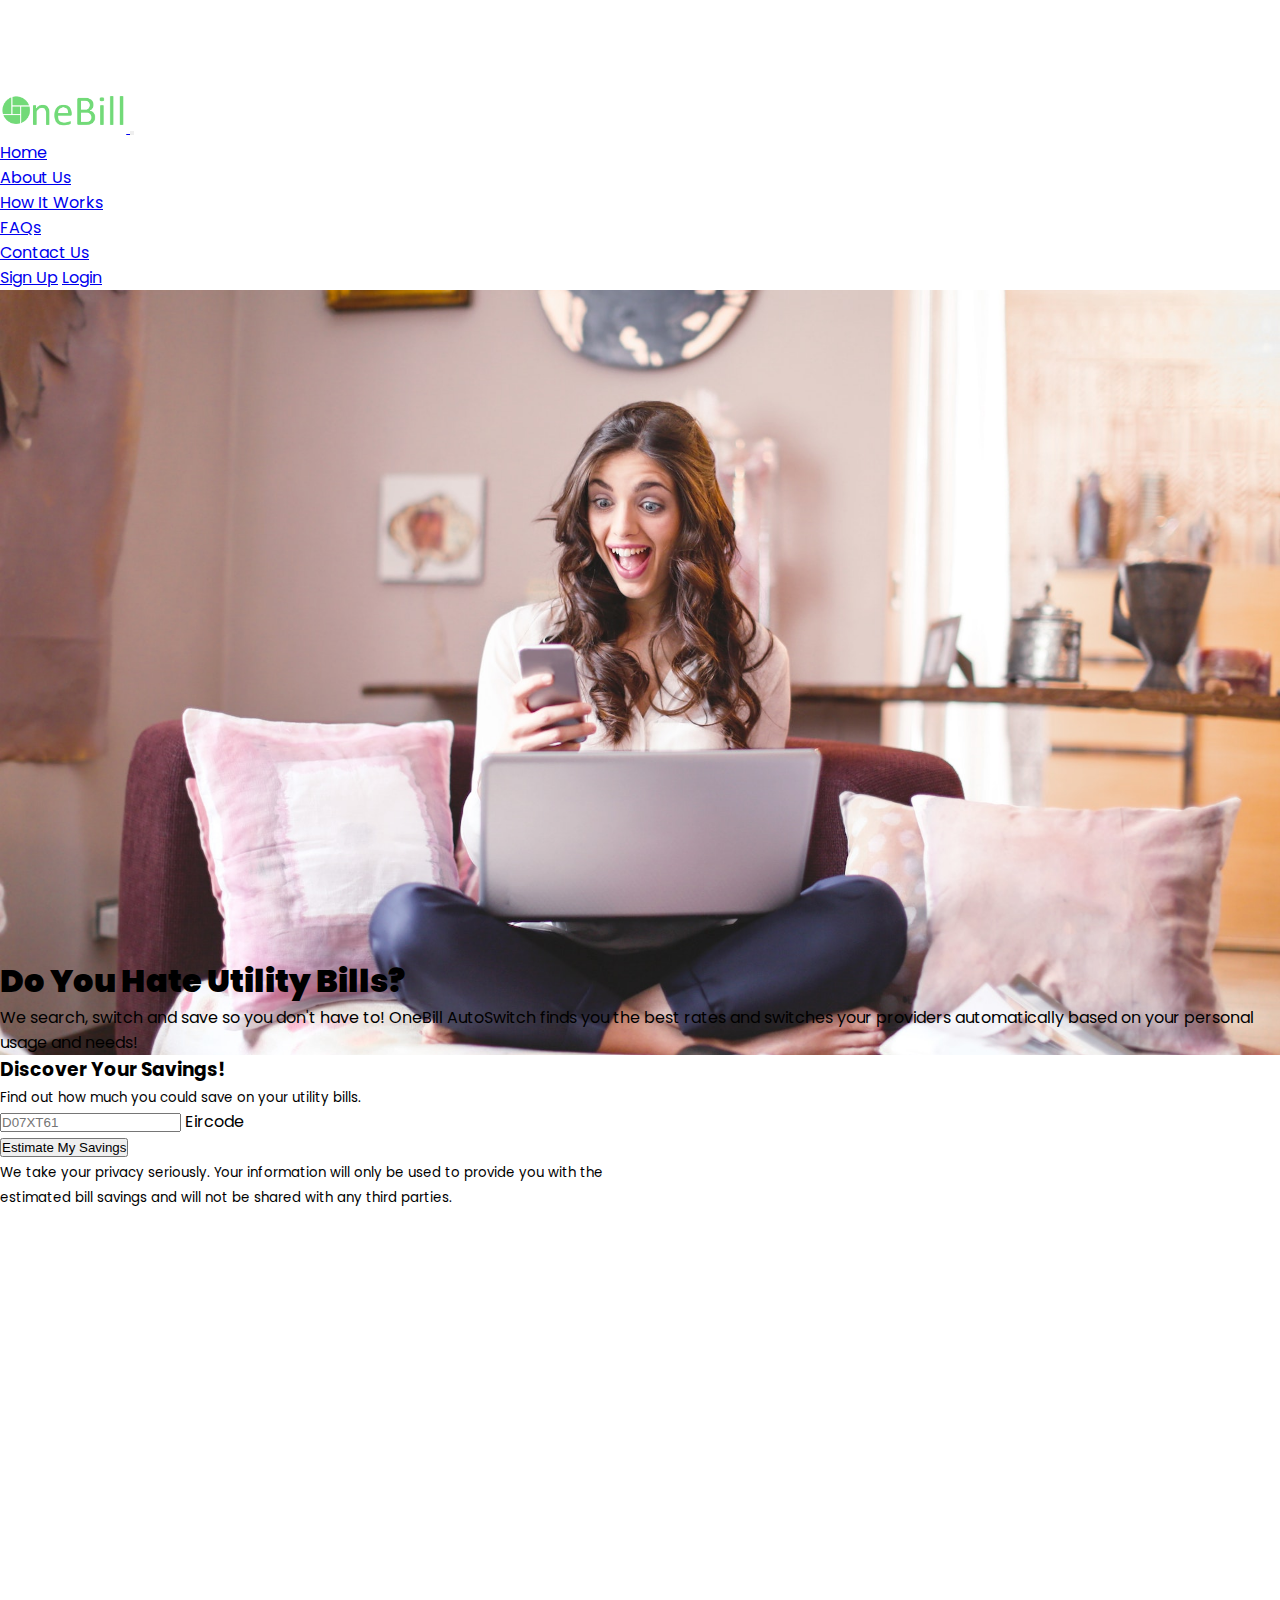
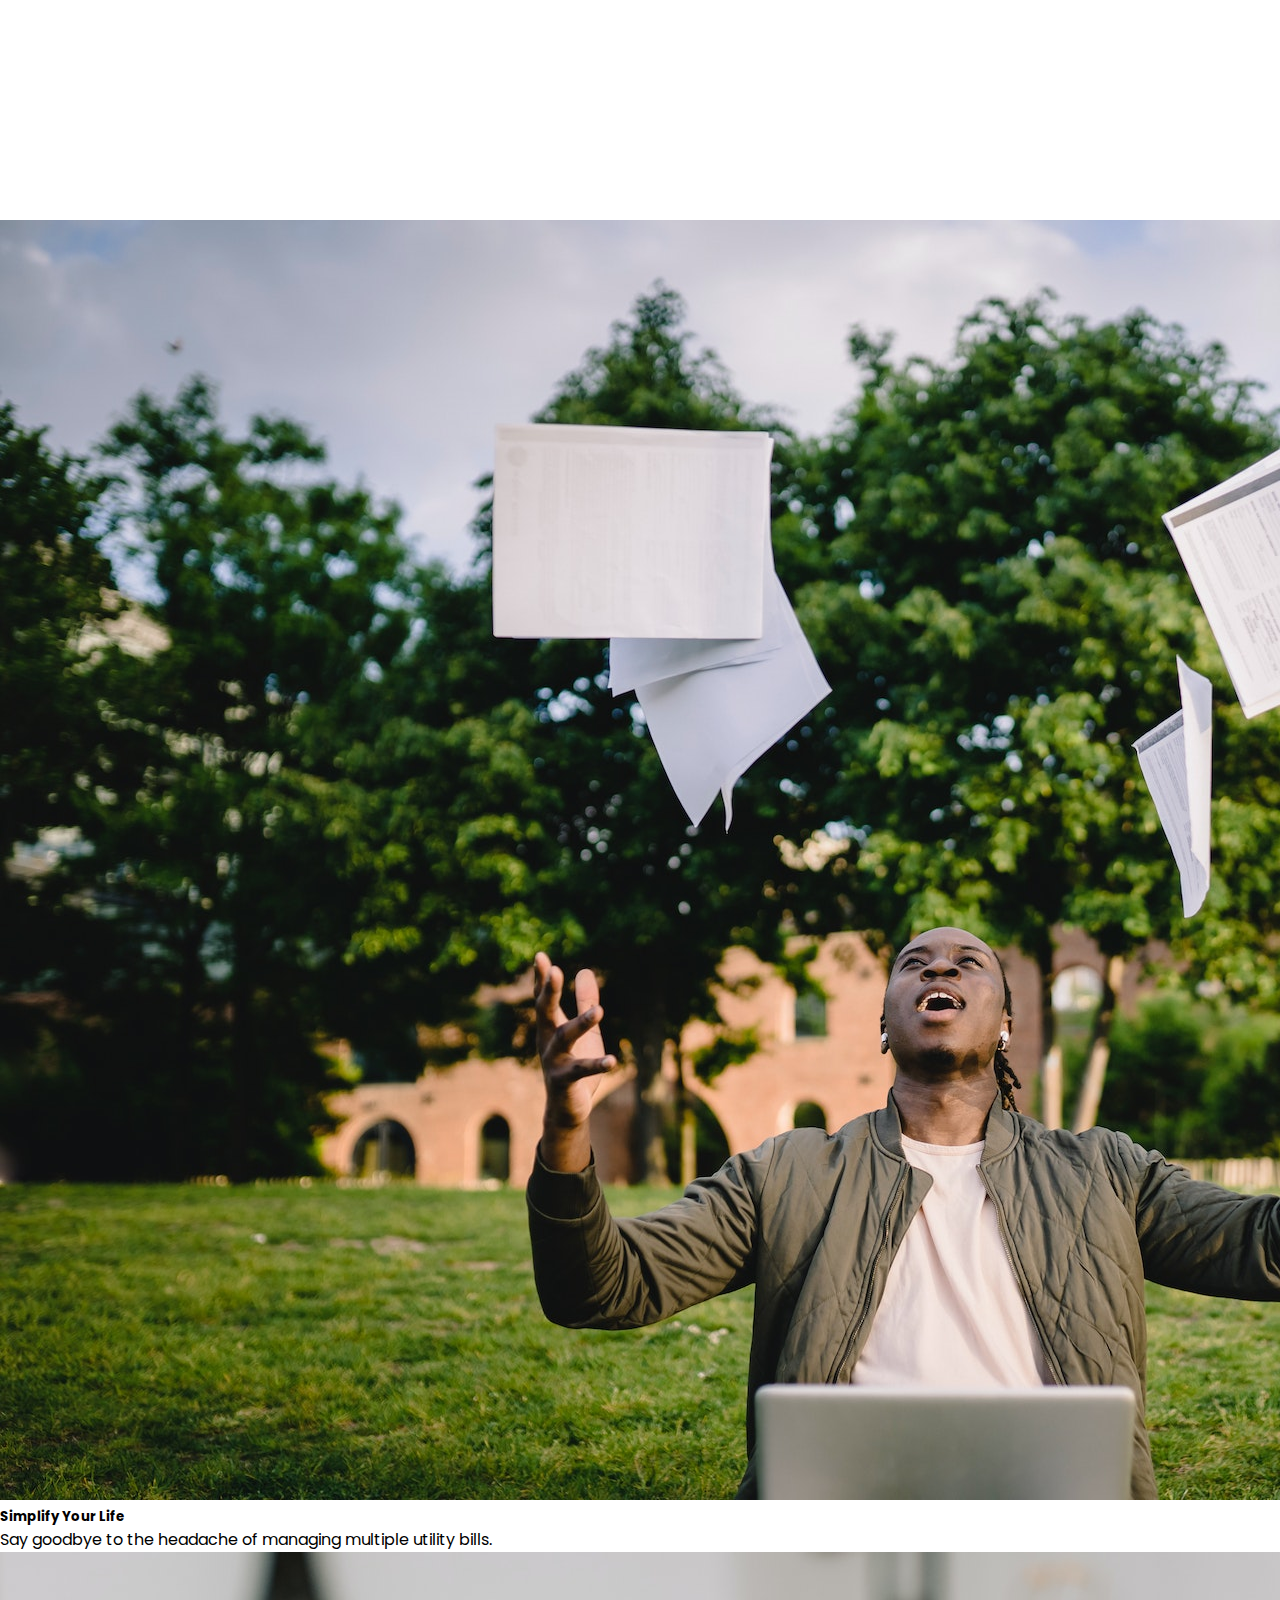
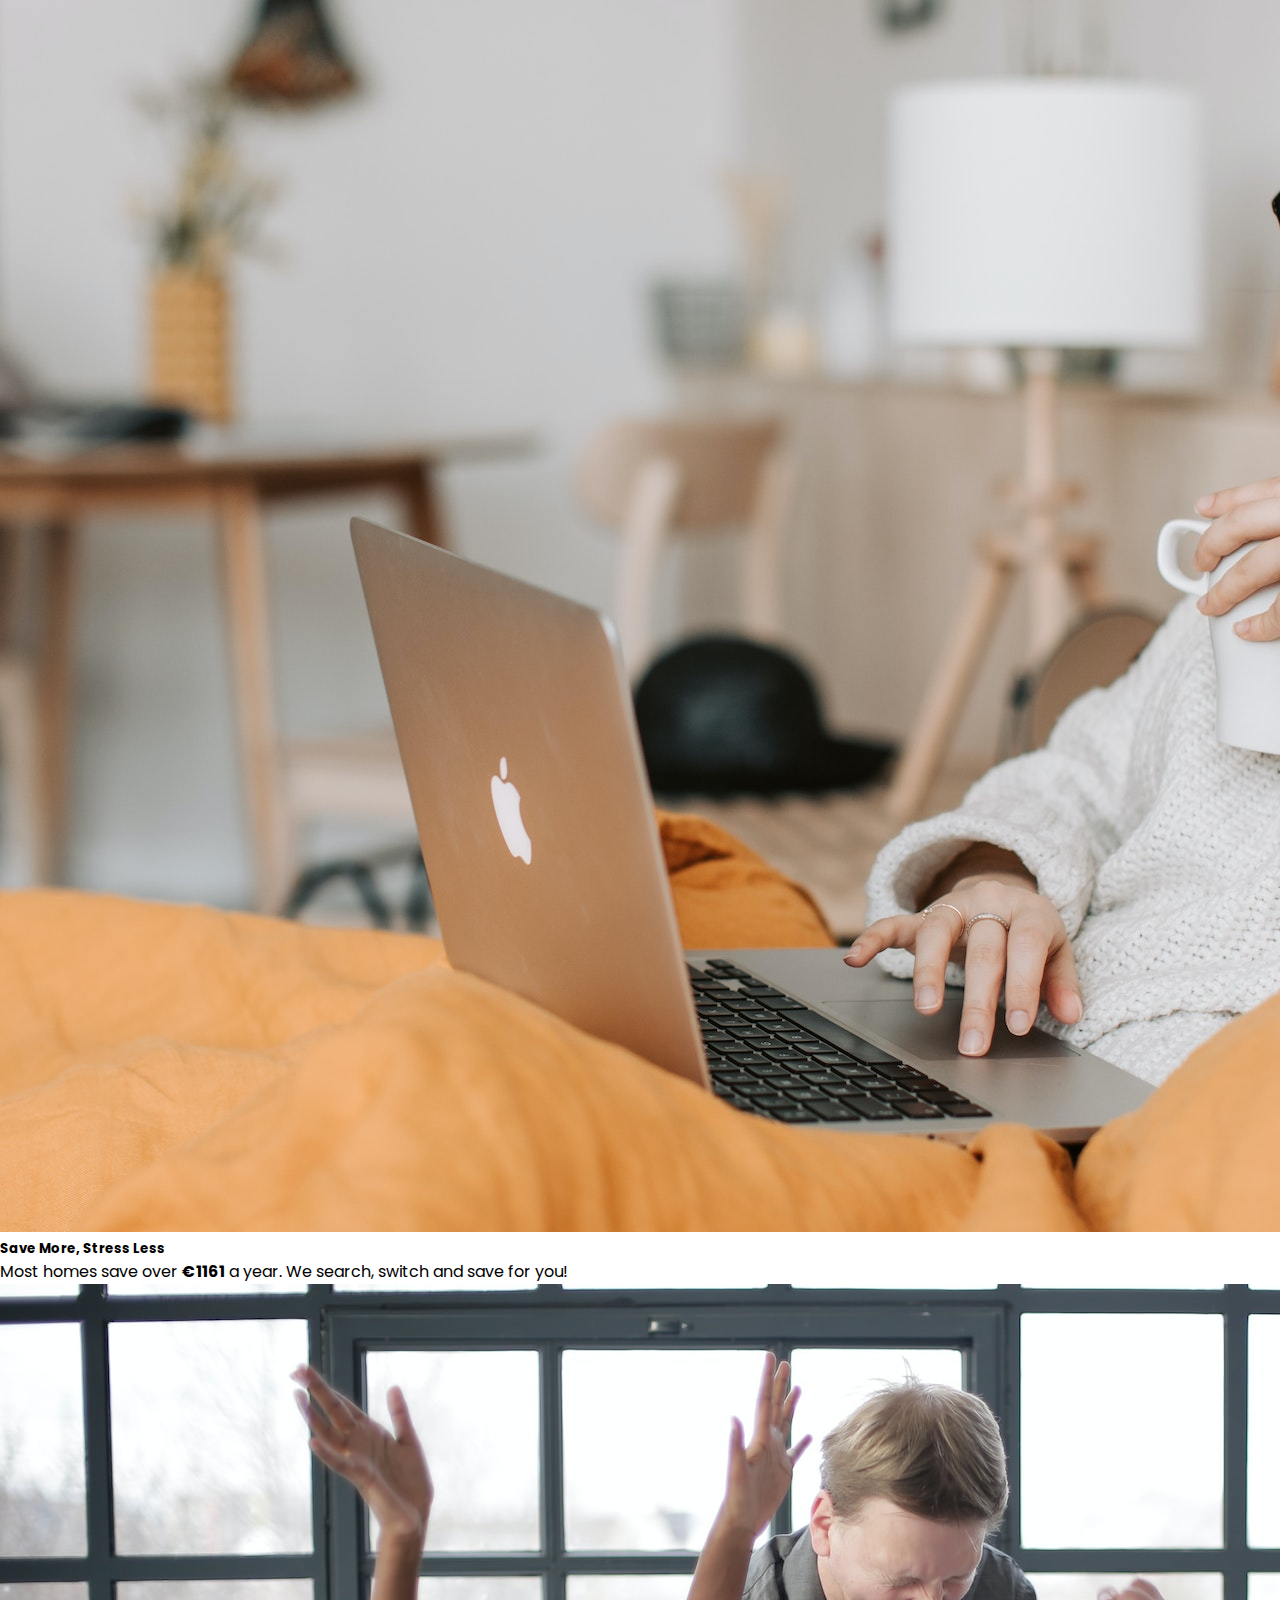
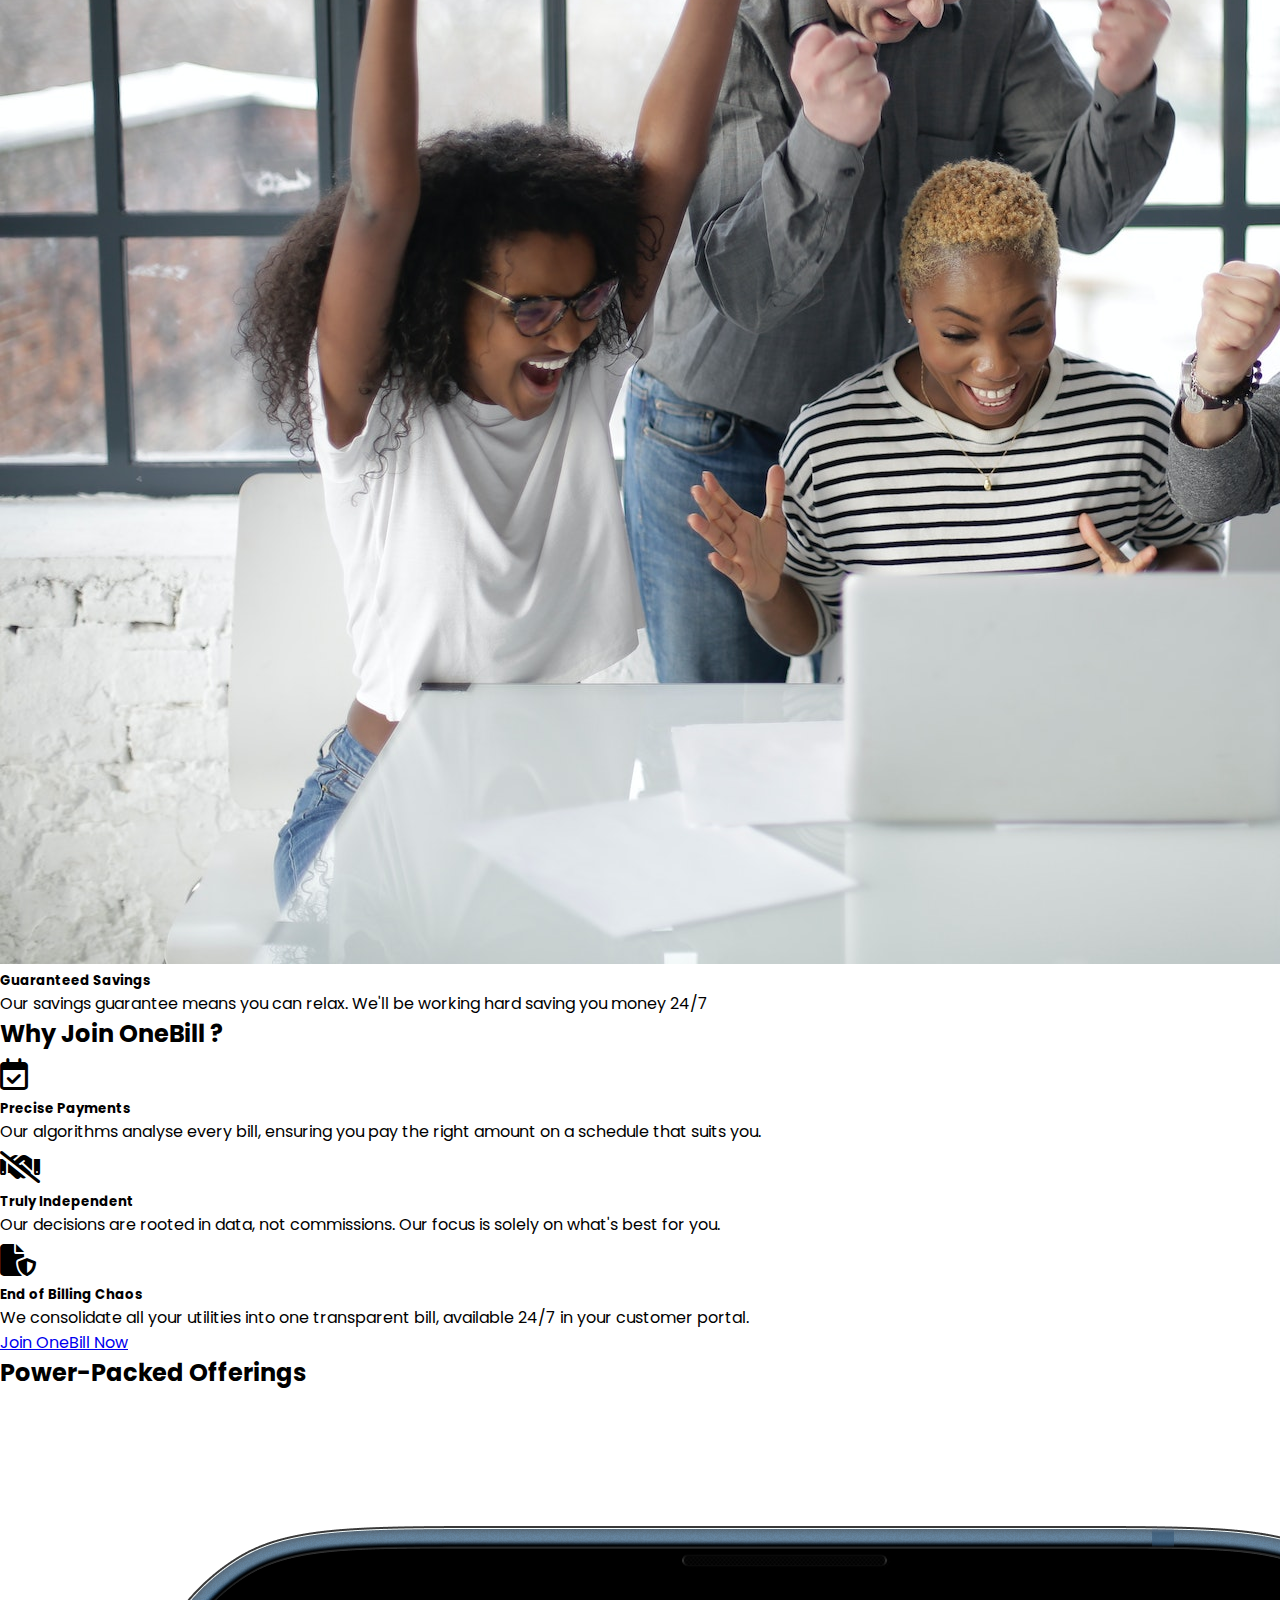
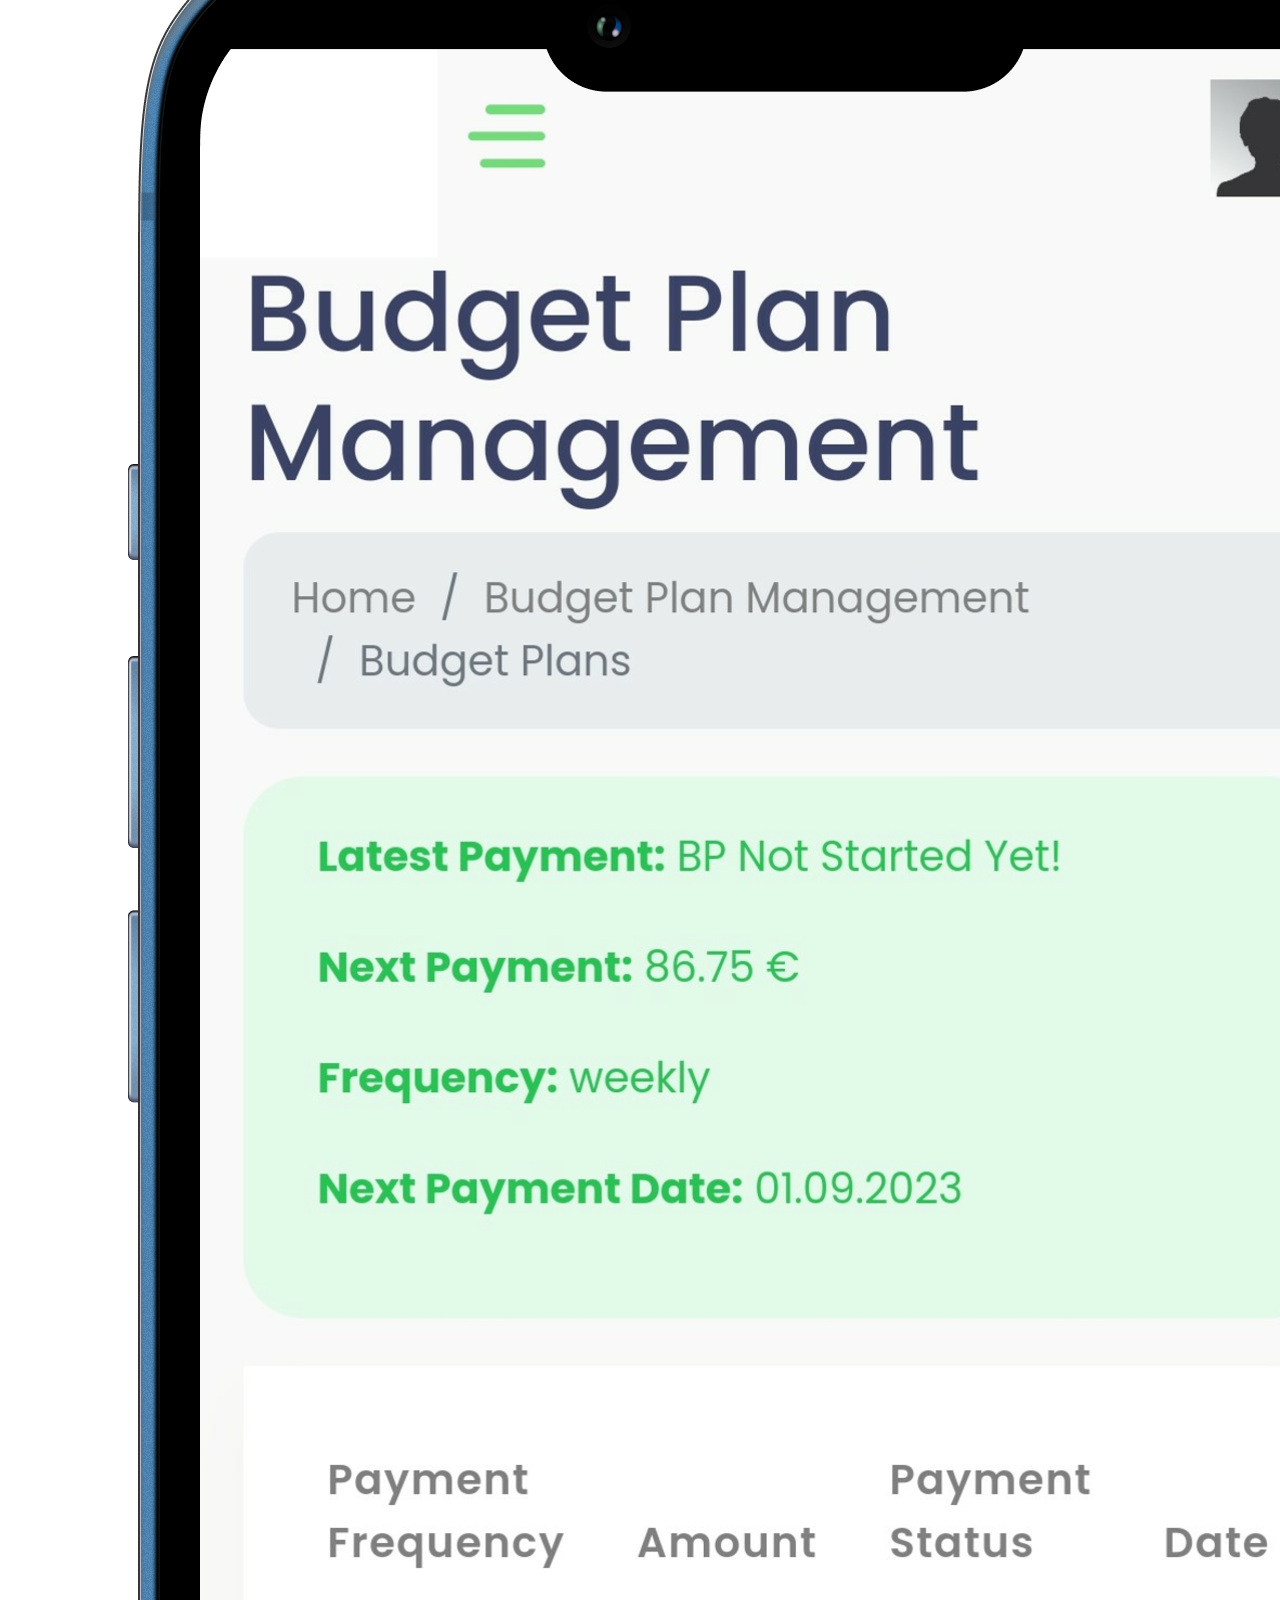
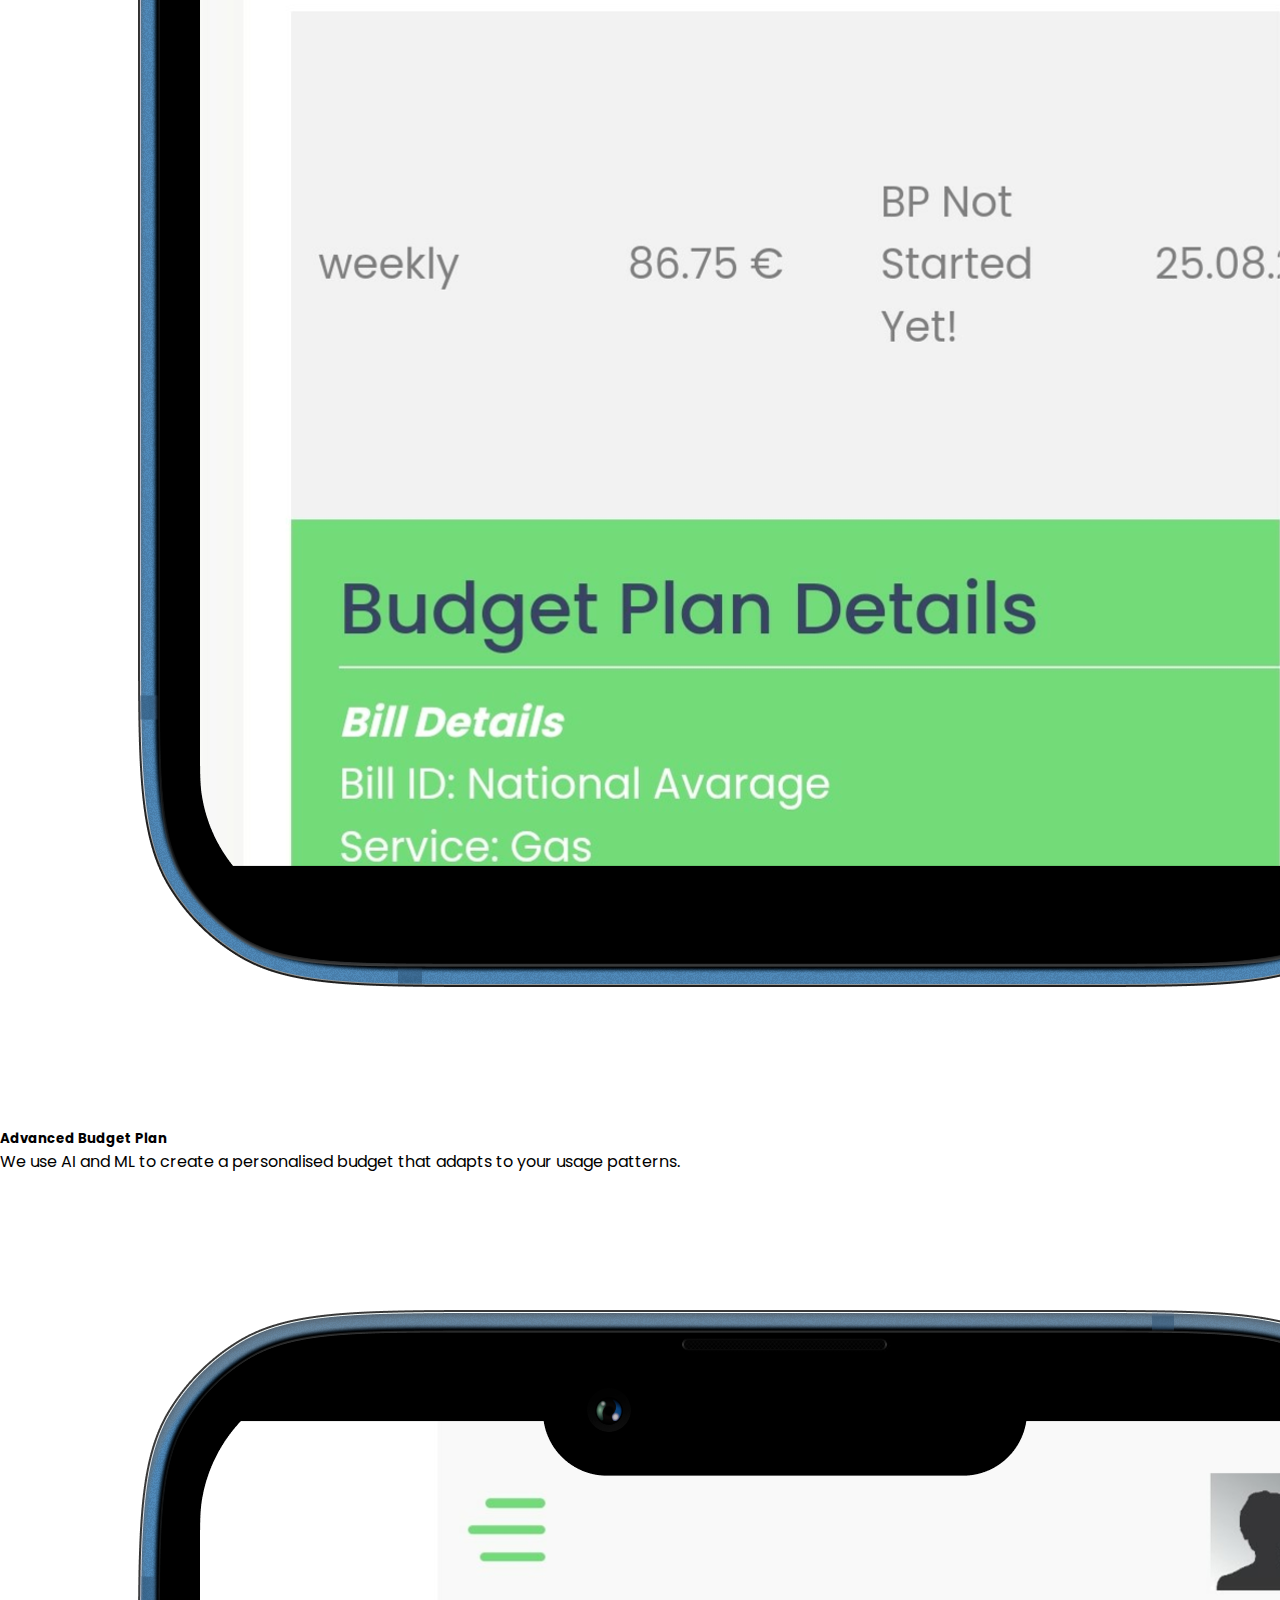
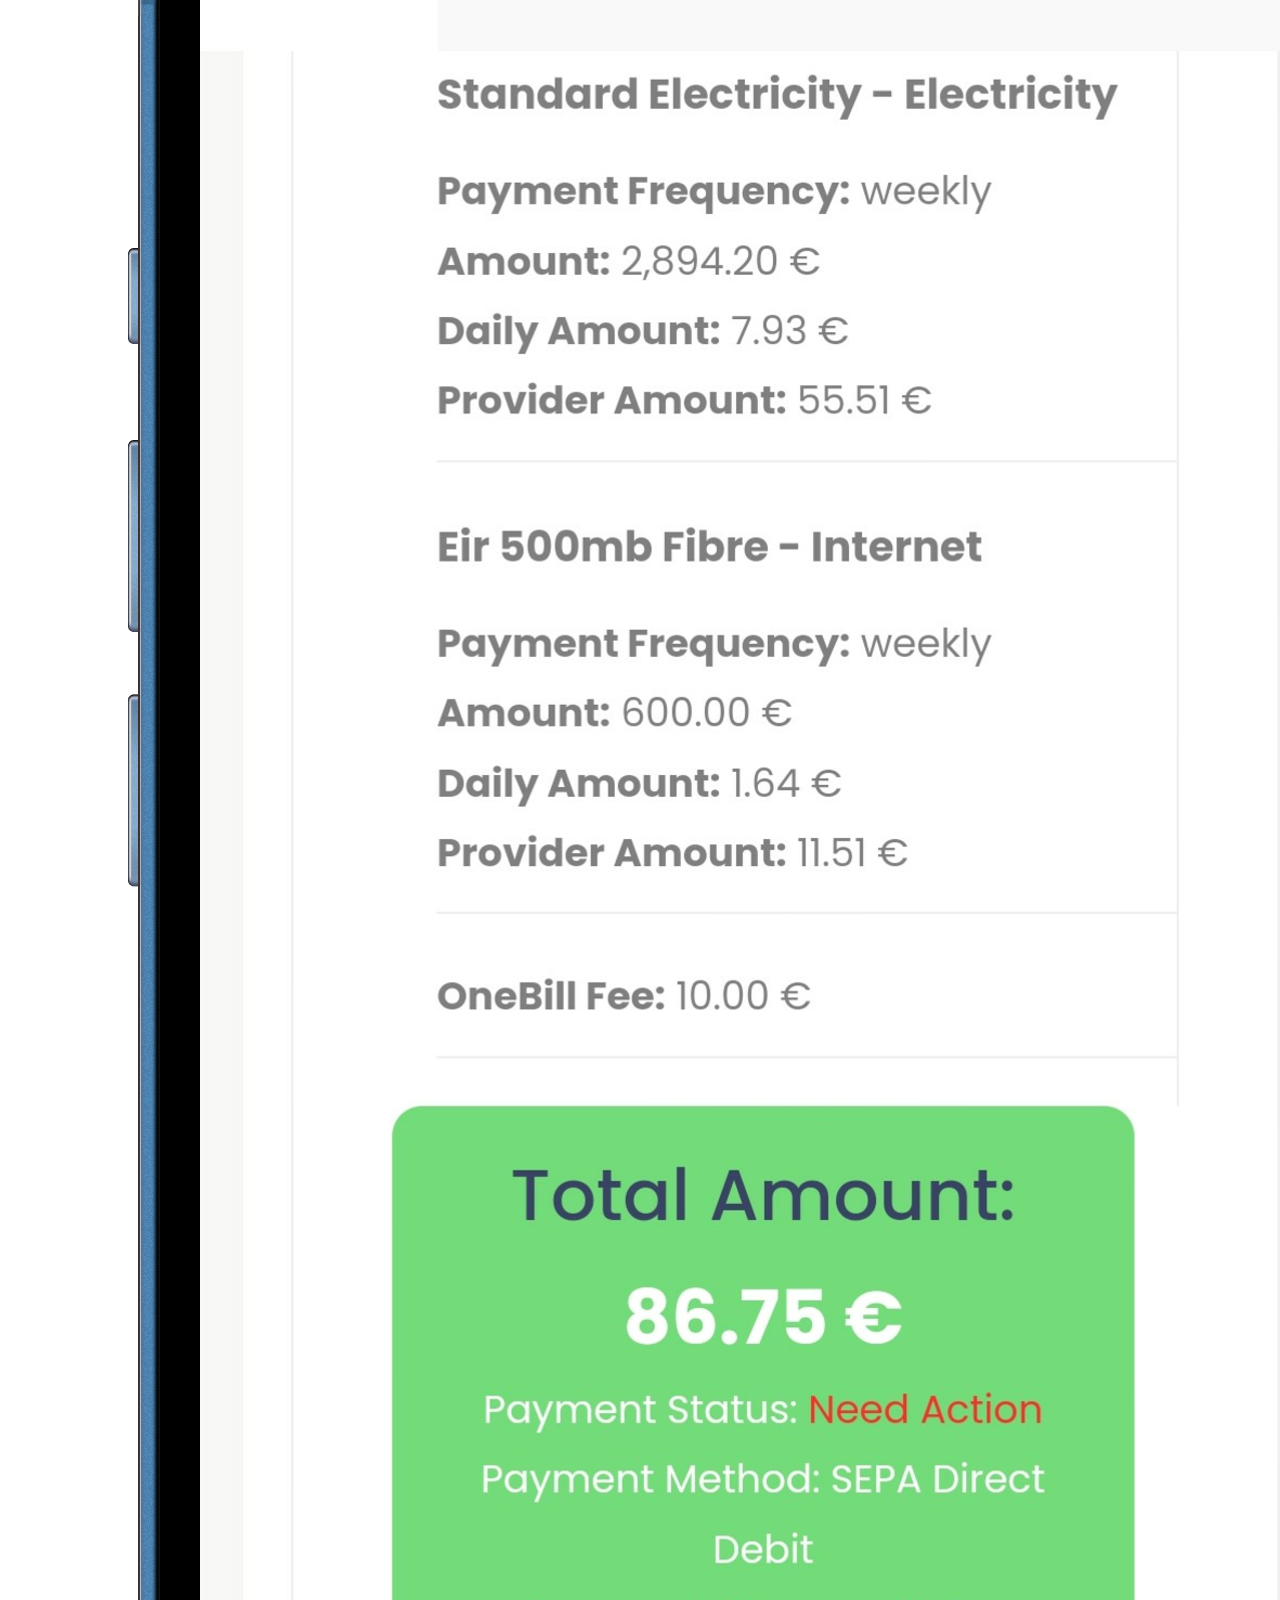
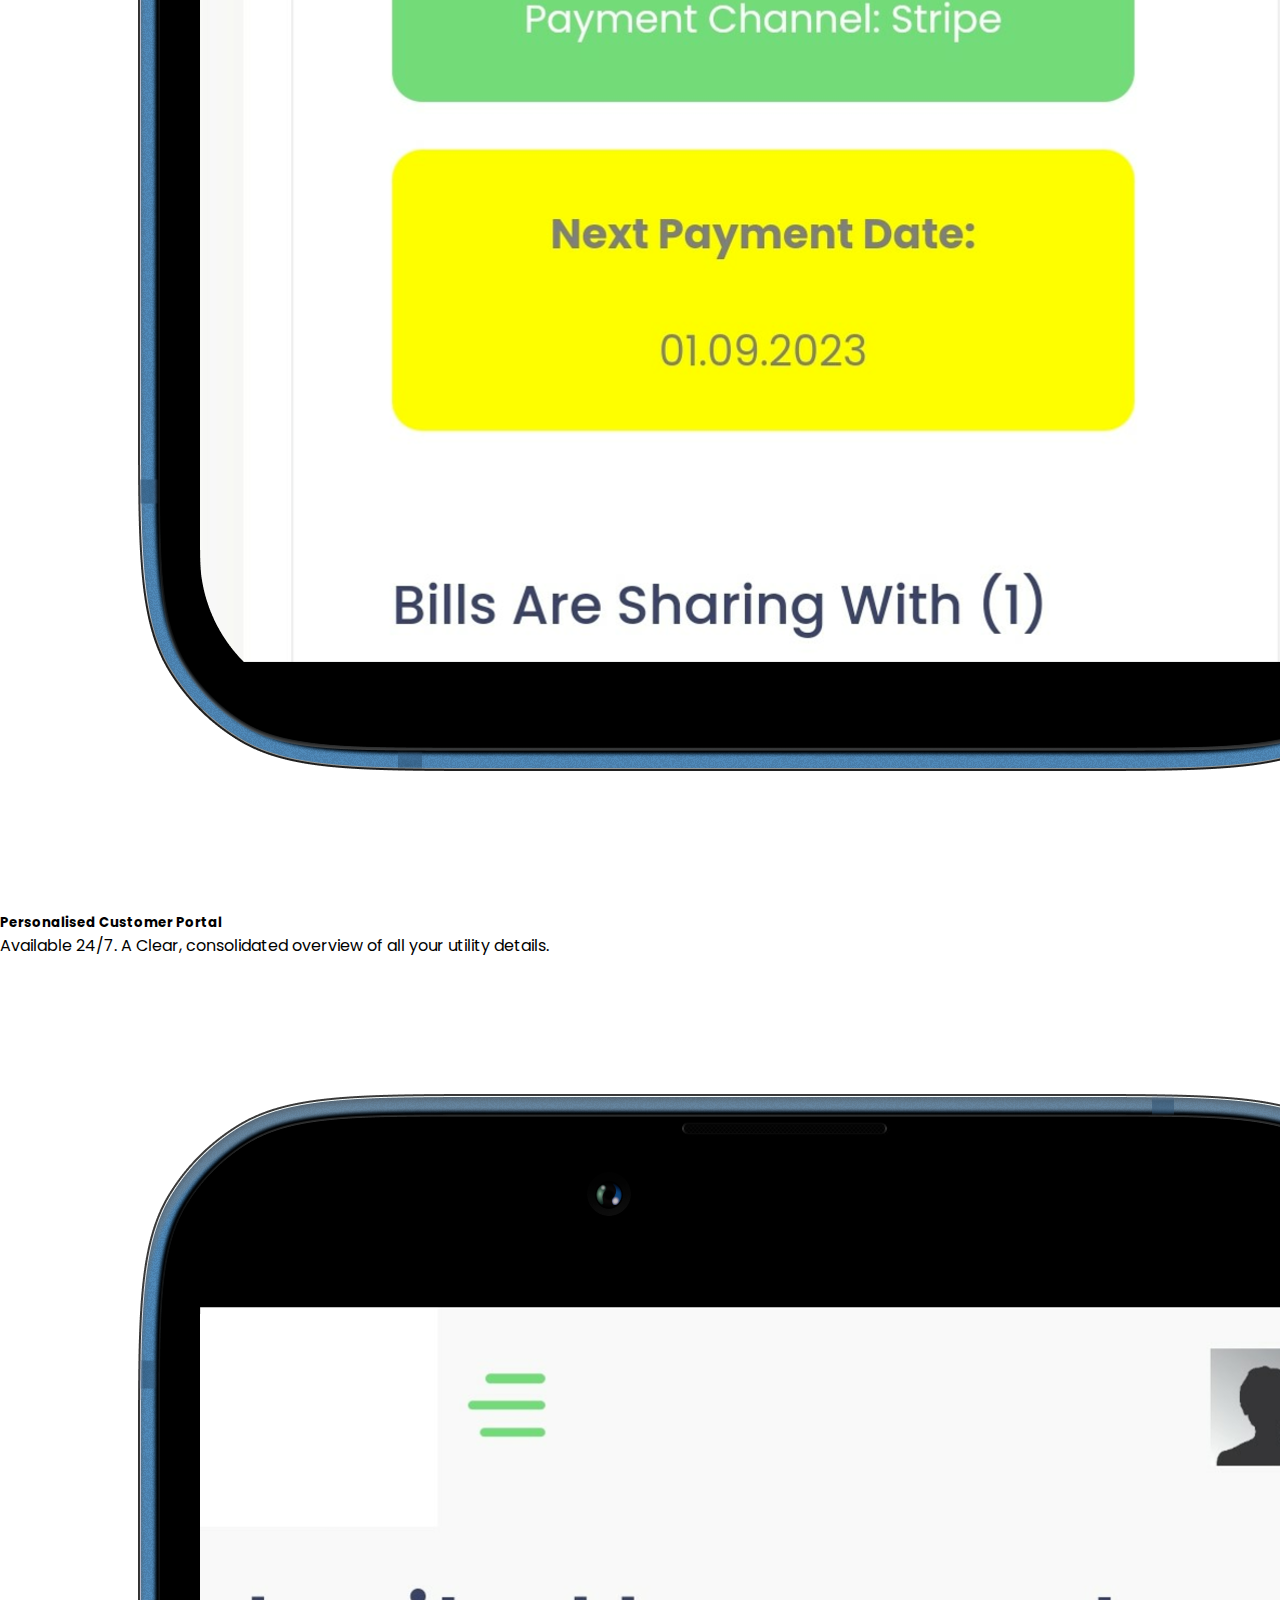
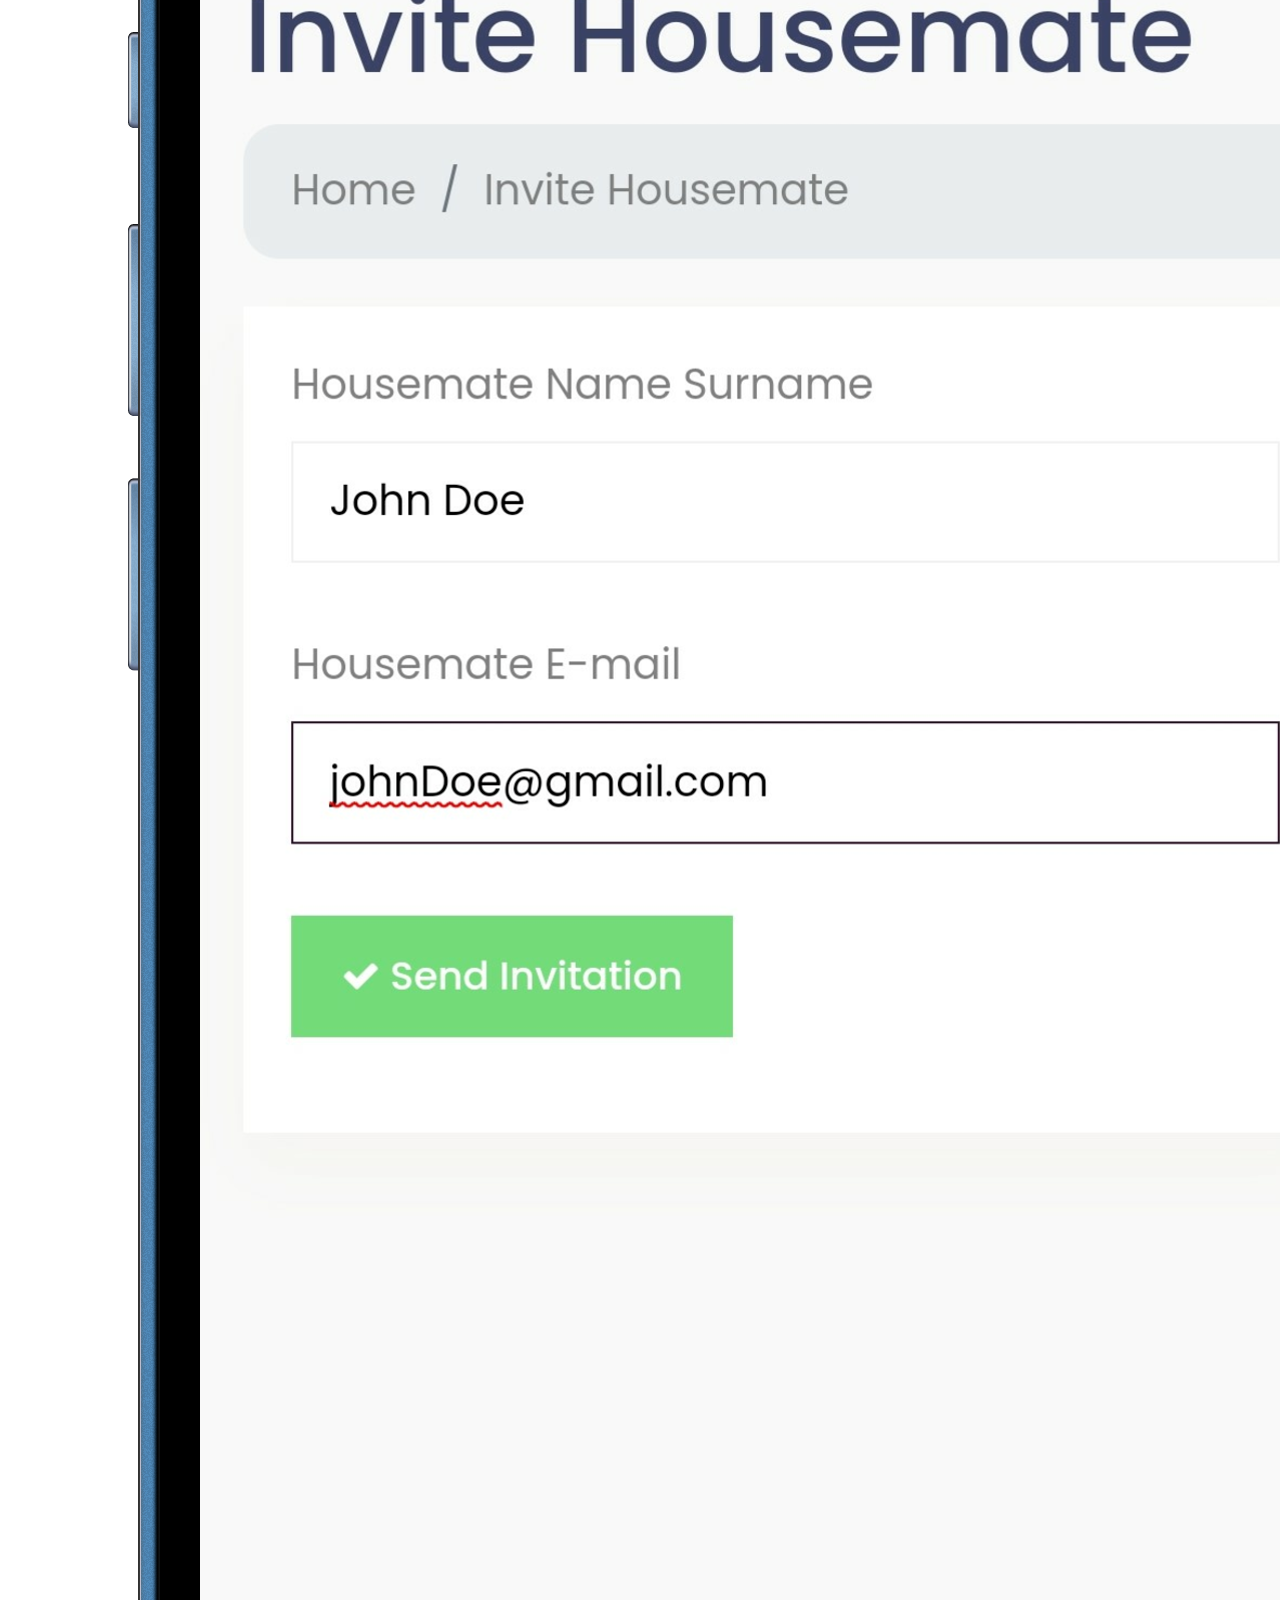
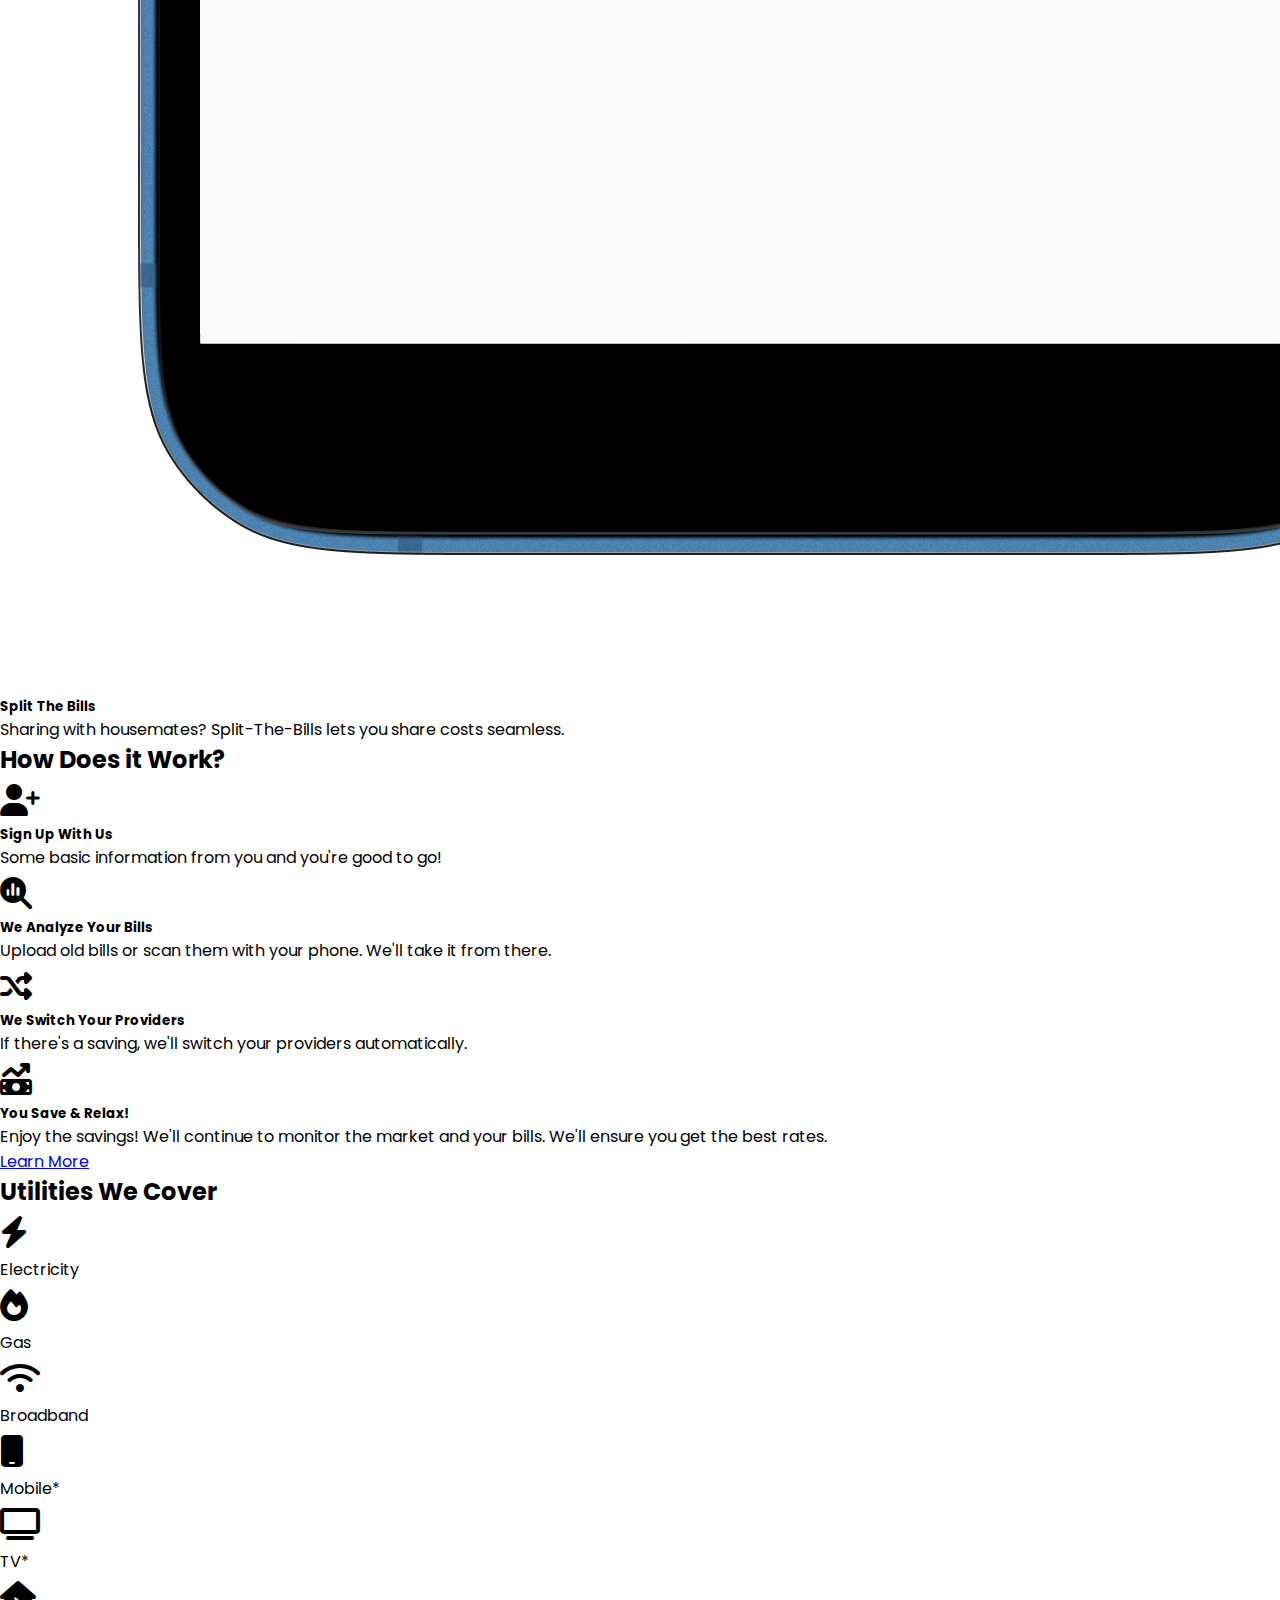
<file: index.html>
<!DOCTYPE html>
<html lang="en">
  <head>
    <meta charset="utf-8" />
    <meta name="viewport" content="width=device-width, initial-scale=1.0" />
    <title>OneBill Utilities Limited</title>
    <!-- Meta tags for SEO -->
    <meta
      name="description"
      content="OneBill Utilities - Simplify your utility bills and save money with our AI-powered platform. Manage electricity, gas, broadband, and more. Sign up for smarter savings today!"
    />
    <meta
      name="keywords"
      content="OneBill Utilities, utility bills, save money, AI-powered, electricity, gas, broadband"
    />
    <meta name="author" content="OneBill" />
    <!-- Bootstrap CDN -->
    <link
      crossorigin="anonymous"
      href="https://cdn.jsdelivr.net/npm/bootstrap@5.3.1/dist/css/bootstrap.min.css"
      integrity="sha384-4bw+/aepP/YC94hEpVNVgiZdgIC5+VKNBQNGCHeKRQN+PtmoHDEXuppvnDJzQIu9"
      rel="stylesheet"
    />
    <!-- font awesome cdn link -->
    <link
      href="https://cdnjs.cloudflare.com/ajax/libs/font-awesome/6.2.1/css/all.min.css"
      rel="stylesheet"
    />
    <!-- Google fonts -->
    <link href="https://fonts.googleapis.com" rel="preconnect" />
    <link crossorigin="" href="https://fonts.gstatic.com" rel="preconnect" />
    <link
      href="https://fonts.googleapis.com/css2?family=Inter:wght@400;600;700&amp;family=Poppins:wght@300;400;500;600;700;800&amp;display=swap"
      rel="stylesheet"
    />
    <!-- Custom CSS -->
    <link href="css/style.css" rel="stylesheet" />
    <!-- Clarity -->
    <script type="text/javascript">
      (function (c, l, a, r, i, t, y) {
        c[a] =
          c[a] ||
          function () {
            (c[a].q = c[a].q || []).push(arguments);
          };
        t = l.createElement(r);
        t.async = 1;
        t.src = "https://www.clarity.ms/tag/" + i;
        y = l.getElementsByTagName(r)[0];
        y.parentNode.insertBefore(t, y);
      })(window, document, "clarity", "script", "imymdn2o1e");
    </script>
  </head>
  <body>
    <header>
      <nav class="navbar fixed-top navbar-expand-lg bg-light-subtle">
        <div class="container-fluid ps-lg-5 pe-lg-5">
          <a class="navbar-brand" href="index.html"
            ><img
              alt="OneBill Logo"
              height="45"
              src="images/onebill-logo.png"
            /> </a
          ><button
            aria-controls="navbarSupportedContent"
            aria-expanded="false"
            aria-label="Toggle navigation"
            class="navbar-toggler border-0"
            data-bs-target="#navbarSupportedContent"
            data-bs-toggle="collapse"
            type="button"
          >
            <span class="navbar-toggler-icon"> </span>
          </button>
          <div class="collapse navbar-collapse" id="navbarSupportedContent">
            <ul class="navbar-nav mb-2 ms-lg-auto mb-lg-0 gap-2">
              <li class="nav-item">
                <a aria-current="page" class="nav-link active" href="index.html"
                  >Home</a
                >
              </li>
              <li class="nav-item">
                <a class="nav-link" href="about-us.html">About Us</a>
              </li>
              <li class="nav-item">
                <a class="nav-link" href="how-it-works.html">How It Works</a>
              </li>
              <li class="nav-item">
                <a class="nav-link" href="faqs.html">FAQs</a>
              </li>
              <li class="nav-item">
                <a class="nav-link" href="contact-us.html">Contact Us</a>
              </li>
              <li class="nav-item gap-5">
                <a
                  class="btn btn-success"
                  href="https://demo.onebill.ie/public/customer-signup?customer_count=2"
                  >Sign Up</a
                >
                <a
                  class="btn btn-outline-success"
                  href="https://demo.onebill.ie/public/portal/login"
                  >Login</a
                >
              </li>
            </ul>
          </div>
        </div>
      </nav>
    </header>

    <main class="home px-3 px-lg-5">
      <div
        class="mb-lg-5 d-lg-flex justify-content-lg-between align-items-lg-center gap-lg-4 mb-4 mb-lg-0"
      >
        <section class="hero p-3 rounded-4 mb-4 mb-lg-0">
          <div class="bg-opacity-75 bg-light rounded-3 p-3 4">
            <h1><strong>Do You Hate Utility Bills? </strong></h1>

            <p>
              We search, switch and save so you don't have to! OneBill
              AutoSwitch finds you the best rates and switches your providers
              automatically based on your personal usage and needs!
            </p>
          </div>
        </section>

        <section
          class="onboarding-form bg-body-tertiary p-4 rounded-4 gap-3 d-lg-flex flex-lg-column justify-content-lg-center align-items-lg-center"
        >
          <div>
            <h3 class="text-center">Discover Your Savings!</h3>

            <p class="text-center text-secondary">
              <small
                >Find out how much you could save on your utility bills.
              </small>
            </p>
          </div>

          <form
            class="gap-3 d-flex flex-column"
            id="estimateForm"
            name="estimateForm"
          >
            <div class="form-floating">
              <input
                aria-describedby="eir-codeHelp"
                class="form-control border-success"
                id="eir-code"
                name="eir-code"
                placeholder="D07XT61"
                required=""
                type="text"
              />
              <label class="text-secondary" for="eir-code">Eircode</label>
            </div>
            <button
              class="btn btn-success w-100 mb-sm-3"
              id="estimateStart"
              type="submit"
            >
              Estimate My Savings
            </button>

            <p class="text-body-tertiary">
              <small
                >We take your privacy seriously. Your information will only be
                used to provide you with the estimated bill savings and will not
                be shared with any third parties.
              </small>
            </p>
          </form>
        </section>
      </div>

      <div>
        <section
          class="intro-features d-lg-flex justify-content-lg-between gap-lg-4 align-items-lg-start mt-sm-5 mb-4"
        >
          <div class="card rounded-4 border-0 bg-body-tertiary mb-4">
            <img
              alt="managing multiple bills with OneBill"
              class="card-img-top rounded-top-4"
              src="images/intro-image1.jpg"
              loading="lazy"
            />
            <div class="card-body">
              <h5 class="card-title">Simplify Your Life</h5>

              <p class="card-text">
                Say goodbye to the headache of managing multiple utility bills.
              </p>
            </div>
          </div>

          <div class="card rounded-4 border-0 bg-body-tertiary mb-3">
            <img
              alt="managing multiple bills with OneBill"
              class="card-img-top rounded-top-4"
              src="images/intro-image2.jpg"
              loading="lazy"
            />
            <div class="card-body">
              <h5 class="card-title">Save More, Stress Less</h5>

              <p class="card-text">
                Most homes save over&nbsp;<strong>&euro;1161</strong>&nbsp;a
                year. We search, switch and save for you!
              </p>
            </div>
          </div>

          <div class="card rounded-4 border-0 bg-body-tertiary mb-4">
            <img
              alt="managing multiple bills with OneBill"
              class="card-img-top rounded-top-4"
              src="images/intro-image3.jpg"
              loading="lazy"
            />
            <div class="card-body">
              <h5 class="card-title">Guaranteed Savings</h5>

              <p class="card-text">
                Our savings guarantee means you can relax. We&#39;ll be working
                hard saving you money 24/7
              </p>
            </div>
          </div>
        </section>
      </div>

      <section
        class="bg-body-tertiary p-4 rounded-4 mb-4 mb-lg-5 gap-3 d-flex flex-column justify-content-center align-items-center"
      >
        <h2 class="text-center mb-lg-5">Why Join OneBill ?</h2>

        <div
          class="d-flex flex-column flex-lg-row gap-lg-5 gap-5 justify-content-lg-around align-items-lg-start"
        >
          <article class="px-lg-5">
            <h1><i class="fa-regular fa-calendar-check text-success"></i></h1>

            <h5>Precise Payments</h5>

            <p>
              Our algorithms analyse every bill, ensuring you pay the right
              amount on a schedule that suits you.
            </p>
          </article>

          <article class="px-lg-5">
            <h1><i class="fa-solid fa-handshake-slash text-success"></i></h1>

            <h5>Truly Independent</h5>

            <p>
              Our decisions are rooted in data, not commissions. Our focus is
              solely on what&#39;s best for you.
            </p>
          </article>

          <article class="px-lg-5">
            <h1><i class="fa-solid fa-file-shield text-success"></i></h1>

            <h5>End of Billing Chaos</h5>

            <p>
              We consolidate all your utilities into one transparent bill,
              available 24/7 in your customer portal.
            </p>
          </article>
        </div>
        <a class="btn btn-outline-success w-100" href="onboarding-form.html"
          >Join OneBill Now
        </a>
      </section>

      <section class="bg-body-tertiary p-4 rounded-4 mb-4 mb-lg-5">
        <h2 class="text-center mb-4">Power-Packed Offerings</h2>

        <div
          class="d-lg-flex gap-lg-5 justify-content-lg-evenly align-items-lg-start"
        >
          <article class="mb-3 rounded-4 p-3 bg-body-secondary">
            <img
              alt="managing multiple bills with OneBill"
              class="rounded-4 img-fluid mb-3 mb-lg-0 px-lg-5"
              src="images/budget-plan.png"
            />
            <h5>Advanced Budget Plan</h5>

            <p>
              We use AI and ML to create a personalised budget that adapts to
              your usage patterns.
            </p>
          </article>

          <article class="mb-3 rounded-4 p-3 bg-body-secondary">
            <img
              alt="managing multiple bills with OneBill"
              class="rounded-4 img-fluid mb-3 mb-lg-0 px-lg-5"
              src="images/customer-portal.png"
            />
            <h5>Personalised Customer Portal</h5>

            <p>
              Available 24/7. A Clear, consolidated overview of all your utility
              details.
            </p>
          </article>

          <article class="mb-3 rounded-4 p-3 bg-body-secondary">
            <img
              alt="managing multiple bills with OneBill"
              class="rounded-4 img-fluid mb-3 mb-lg-0 px-lg-5"
              src="images/invite-housemate.png"
            />
            <h5>Split The Bills</h5>

            <p>
              Sharing with housemates? Split-The-Bills lets you share costs
              seamless.
            </p>
          </article>
        </div>
      </section>

      <section class="bg-body-tertiary p-4 rounded-4 mb-4 mb-lg-5">
        <h2 class="text-center mb-4 mb-lg-5">How Does it Work?</h2>
        <div
          class="row row-cols-1 row-gap-1 row-cols-lg-4 column-gap-lg-1 flex-lg-nowrap flex-lg-grow-1 justify-content-lg-between p-lg-3"
        >
          <article class="bg-body-secondary p-4 rounded-3">
            <h1><i class="fa-solid fa-user-plus text-success"></i></h1>
            <div>
              <h5>Sign Up With Us</h5>
              <p class="mb-0">
                Some basic information from you and you're good to go!
              </p>
            </div>
          </article>
          <article class="bg-body-secondary p-4 rounded-3">
            <h1>
              <i class="fa-solid fa-magnifying-glass-chart text-success"></i>
            </h1>
            <div>
              <h5>We Analyze Your Bills</h5>
              <p class="mb-0">
                Upload old bills or scan them with your phone. We'll take it
                from there.
              </p>
            </div>
          </article>
          <article class="bg-body-secondary p-4 rounded-3">
            <h1><i class="fa-solid fa-shuffle text-success"></i></h1>
            <div>
              <h5>We Switch Your Providers</h5>
              <p class="mb-0">
                If there's a saving, we'll switch your providers automatically.
              </p>
            </div>
          </article>
          <article class="bg-body-secondary p-4 rounded-3">
            <h1>
              <i class="fa-solid fa-money-bill-trend-up text-success"></i>
            </h1>
            <div>
              <h5>You Save & Relax!</h5>

              <p class="mb-0">
                Enjoy the savings! We'll continue to monitor the market and your
                bills. We'll ensure you get the best rates.
              </p>
            </div>
          </article>
        </div>

        <a href="how-it-works.html" class="btn btn-outline-success w-100 mt-4">
          Learn More
        </a>
      </section>

      <section class="bg-body-tertiary p-4 rounded-4 mb-4 mb-lg-5">
        <h2 class="text-center mb-4 mb-lg-5">Utilities We Cover</h2>

        <div
          class="row-cols-lg-5 row row-cols-3 column-gap-2 column-gap-lg-4 row-gap-lg-4 row-gap-1 justify-content-center"
        >
          <article class="rounded-4 bg-body-secondary p-3">
            <h1 class="text-center">
              <i class="fa-solid fa-bolt text-success"></i>
            </h1>

            <p class="mb-0 text-success text-center">Electricity</p>
          </article>
          <!-- gas -->

          <article class="rounded-4 bg-body-secondary p-3">
            <h1 class="text-center">
              <i class="fa-solid fa-fire text-success"></i>
            </h1>

            <p class="mb-0 text-success text-center">Gas</p>
          </article>
          <!-- broadband -->

          <article class="rounded-4 bg-body-secondary p-3">
            <h1 class="text-center">
              <i class="fa-solid fa-wifi text-success"></i>
            </h1>

            <p class="mb-0 text-success text-center">Broadband</p>
          </article>
          <!-- mobile -->

          <article class="rounded-4 bg-body-secondary p-3">
            <h1 class="text-center">
              <i class="fa-solid fa-mobile-android text-body-tertiary"></i>
            </h1>

            <p class="mb-0 text-body-tertiary text-center">Mobile*</p>
          </article>
          <!-- tv -->

          <article class="rounded-4 bg-body-secondary p-3">
            <h1 class="text-center">
              <i class="fa-solid fa-tv text-body-tertiary"></i>
            </h1>

            <p class="mb-0 text-body-tertiary text-center">TV*</p>
          </article>
          <!-- insurance -->

          <article class="rounded-4 bg-body-secondary p-3">
            <h1 class="text-center">
              <i class="fa-solid fa-house-crack text-body-tertiary"></i>
            </h1>

            <p class="mb-0 text-body-tertiary text-center">Insurance*</p>
          </article>

          <article class="rounded-4 bg-body-secondary p-3">
            <h1 class="text-center">
              <i class="fa-solid fa-droplet text-body-tertiary"></i>
            </h1>

            <p class="mb-0 text-body-tertiary text-center">Water*</p>
          </article>

          <article class="rounded-4 bg-body-secondary p-3">
            <h1 class="text-center">
              <i class="fa-solid fa-recycle text-body-tertiary"></i>
            </h1>

            <p class="mb-0 text-body-tertiary text-center">Refuse*</p>
          </article>
        </div>
      </section>

      <section
        class="bg-body-tertiary p-4 mt-4 rounded-4 mb-4 p-lg-5"
        id="pricing"
      >
        <h2 class="text-center mb-4">Select Your Ideal Plan</h2>

        <div
          class="d-flex flex-column flex-lg-row gap-3 gap-lg-4 justify-content-around align-items-start"
        >
          <article class="priceCard bg-body-secondary p-4 rounded-3 mb-3">
            <h5 class="mb-3">Savvy Saver Plan</h5>

            <h3 class="mb-3">
              <small class="text-decoration-line-through text-body-tertiary"
                >&euro;15</small
              ><strong class="text-success"> &euro;10/month*</strong>
            </h3>

            <p class="text-secondary">*Plus the cost of your bills</p>

            <ul class="list-group-flush p-1">
              <li class="list-group-item">
                <div class="d-flex gap-2 align-content-center">
                  <div>
                    <i class="fa-solid fa-circle-check text-body-tertiary"></i>
                  </div>

                  <p>Manage up to 3 Utilities</p>
                </div>
              </li>
              <li class="list-group-item">
                <div class="d-flex gap-2 align-content-center">
                  <div>
                    <i class="fa-solid fa-circle-check text-body-tertiary"></i>
                  </div>

                  <p>Receive One Combined Bill</p>
                </div>
              </li>
              <li class="list-group-item">
                <div class="d-flex gap-2 align-content-center">
                  <div>
                    <i class="fa-solid fa-circle-check text-body-tertiary"></i>
                  </div>

                  <p>AI Bill Monitoring for Efficiency</p>
                </div>
              </li>
              <li class="list-group-item">
                <div class="d-flex gap-2 align-content-center">
                  <div>
                    <i class="fa-solid fa-circle-check text-body-tertiary"></i>
                  </div>

                  <p>Weekly, Fortnightly, or Monthly Payments</p>
                </div>
              </li>
              <li class="list-group-item">
                <div class="d-flex gap-2 align-content-center">
                  <div>
                    <i class="fa-solid fa-circle-check text-body-tertiary"></i>
                  </div>

                  <p>24/7 Cost &amp; Payment Checks</p>
                </div>
              </li>
              <li class="list-group-item">
                <div class="d-flex gap-2 align-content-center">
                  <div>
                    <i class="fa-solid fa-circle-check text-body-tertiary"></i>
                  </div>

                  <p>Customer Support via WhatsApp &amp; Email</p>
                </div>
              </li>
              <li class="list-group-item">
                <div class="d-flex gap-2 align-content-center">
                  <div>
                    <i class="fa-solid fa-circle-check text-body-tertiary"></i>
                  </div>

                  <p>Share Bill with Up to 1 Housemate</p>
                </div>
              </li>
            </ul>
            <a class="btn btn-success w-100" href="onboarding-form.html"
              >Get Started with Savvy Saver
            </a>
          </article>

          <article class="priceCard bg-body-secondary p-4 rounded-3 mb-3">
            <h5 class="mb-3">Super Saver Plan</h5>

            <h3 class="mb-3">
              <small class="text-decoration-line-through text-body-tertiary"
                >&euro;20</small
              ><strong class="text-success"> &euro;15/month*</strong>
            </h3>

            <p class="text-secondary">*Plus the cost of your bills</p>

            <ul class="list-group-flush p-1">
              <li class="list-group-item">
                <div class="d-flex gap-2 align-content-center">
                  <div>
                    <i class="fa-solid fa-circle-check text-body-tertiary"></i>
                  </div>

                  <p><strong>All Savvy Saver Plan Benefits</strong></p>
                </div>
              </li>
              <li class="list-group-item">
                <div class="d-flex gap-2 align-content-center">
                  <div>
                    <i class="fa-solid fa-circle-check text-body-tertiary"></i>
                  </div>

                  <p>Manage up to <strong>5</strong> Utilities</p>
                </div>
              </li>
              <li class="list-group-item">
                <div class="d-flex gap-2 align-content-center">
                  <div>
                    <i class="fa-solid fa-circle-check text-body-tertiary"></i>
                  </div>

                  <p>AI-Powered Bill Tech for Precision</p>
                </div>
              </li>
              <li class="list-group-item">
                <div class="d-flex gap-2 align-content-center">
                  <div>
                    <i class="fa-solid fa-circle-check text-body-tertiary"></i>
                  </div>

                  <p>Real-Time Bill Reviews (2x per month)</p>
                </div>
              </li>
              <li class="list-group-item">
                <div class="d-flex gap-2 align-content-center">
                  <div>
                    <i class="fa-solid fa-circle-check text-body-tertiary"></i>
                  </div>

                  <p>Share Bill with Up to 3 Housemates</p>
                </div>
              </li>
              <li class="list-group-item">
                <div class="d-flex gap-2 align-content-center">
                  <div>
                    <i class="fa-solid fa-circle-check text-body-tertiary"></i>
                  </div>

                  <p>Minimum Guaranteed Savings</p>
                </div>
              </li>
              <li class="list-group-item">
                <div class="d-flex gap-2 align-content-center">
                  <div>
                    <i class="fa-solid fa-circle-check text-body-tertiary"></i>
                  </div>

                  <p>Customer Support via Phone</p>
                </div>
              </li>
            </ul>
            <a class="btn btn-success w-100" href="onboarding-form.html"
              >Upgrade to Super Saver
            </a>
          </article>

          <article class="priceCard bg-body-secondary p-4 rounded-3 mb-3">
            <h5 class="mb-3">Saver Pro Plan</h5>

            <h3 class="mb-3">
              <small class="text-decoration-line-through text-body-tertiary"
                >&euro;30</small
              ><strong class="text-success"> &euro;25/month*</strong>
            </h3>

            <p class="text-secondary">*Plus the cost of your bills</p>

            <ul class="list-group-flush p-1">
              <li class="list-group-item">
                <div class="d-flex gap-2 align-content-center">
                  <div>
                    <i class="fa-solid fa-circle-check text-body-tertiary"></i>
                  </div>

                  <p><strong>All Super Saver Plan Benefits</strong></p>
                </div>
              </li>
              <li class="list-group-item">
                <div class="d-flex gap-2 align-content-center">
                  <div>
                    <i class="fa-solid fa-circle-check text-body-tertiary"></i>
                  </div>

                  <p>Manage up to <strong>8</strong> Utilities</p>
                </div>
              </li>
              <li class="list-group-item">
                <div class="d-flex gap-2 align-content-center">
                  <div>
                    <i class="fa-solid fa-circle-check text-body-tertiary"></i>
                  </div>

                  <p>Real-Time Bill Reviews (4x per month)</p>
                </div>
              </li>
              <li class="list-group-item">
                <div class="d-flex gap-2 align-content-center">
                  <div>
                    <i class="fa-solid fa-circle-check text-body-tertiary"></i>
                  </div>

                  <p>Guaranteed Minimum Saving of &euro;300</p>
                </div>
              </li>
              <li class="list-group-item">
                <div class="d-flex gap-2 align-content-center">
                  <div>
                    <i class="fa-solid fa-circle-check text-body-tertiary"></i>
                  </div>

                  <p>Share Costs with Up to 5 Housemates</p>
                </div>
              </li>
              <li class="list-group-item">
                <div class="d-flex gap-2 align-content-center">
                  <div>
                    <i class="fa-solid fa-circle-check text-body-tertiary"></i>
                  </div>

                  <p>Customer Support via Personal Agent</p>
                </div>
              </li>
              <li class="list-group-item">
                <div class="d-flex gap-2 align-content-center">
                  <div>
                    <i class="fa-solid fa-circle-check text-body-tertiary"></i>
                  </div>

                  <p>AI-Powered Financial Insights</p>
                </div>
              </li>
            </ul>
            <a class="btn btn-success w-100" href="onboarding-form.html"
              >Unlock Premium Benefits
            </a>
          </article>
        </div>
      </section>

      <section class="bg-body-tertiary p-4 rounded-4 mb-4 mb-lg-5">
        <h2 class="text-center mb-4">Frequently Asked Questions</h2>

        <div class="accordion py-lg-4 mb-4 m-lg-0" id="accordionExample">
          <div class="accordion-item">
            <h2 class="accordion-header">
              <button
                aria-controls="collapseOne"
                aria-expanded="false"
                class="accordion-button collapsed"
                data-bs-target="#collapseOne"
                data-bs-toggle="collapse"
                type="button"
              >
                How long does it take to see savings?
              </button>
            </h2>

            <div
              class="accordion-collapse collapse"
              data-bs-parent="#accordionExample"
              id="collapseOne"
            >
              <div class="accordion-body">
                While actual savings depend on your individual circumstances,
                many of our customers experience noticeable savings within the
                first billing cycle.
              </div>
            </div>
          </div>

          <div class="accordion-item">
            <h2 class="accordion-header">
              <button
                aria-controls="collapseTwo"
                aria-expanded="false"
                class="accordion-button collapsed"
                data-bs-target="#collapseTwo"
                data-bs-toggle="collapse"
                type="button"
              >
                Is there a contract or long-term commitment?
              </button>
            </h2>

            <div
              class="accordion-collapse collapse"
              data-bs-parent="#accordionExample"
              id="collapseTwo"
            >
              <div class="accordion-body">
                No, we offer our services on a subscription basis, and you can
                cancel anytime. We believe in earning your loyalty through
                value, not contracts.
              </div>
            </div>
          </div>

          <div class="accordion-item">
            <h2 class="accordion-header">
              <button
                aria-controls="collapseThree"
                aria-expanded="false"
                class="accordion-button collapsed"
                data-bs-target="#collapseThree"
                data-bs-toggle="collapse"
                type="button"
              >
                Is my personal information safe?
              </button>
            </h2>

            <div
              class="accordion-collapse collapse"
              data-bs-parent="#accordionExample"
              id="collapseThree"
            >
              <div class="accordion-body">
                Absolutely. We take your privacy seriously. Your information is
                used solely for managing your utility bills and will never be
                shared with third parties without your consent.
              </div>
            </div>
          </div>
        </div>
        <a class="btn btn-outline-success w-100" href="faqs.html"
          >Read More FAQs
        </a>
      </section>
      <a
        class="chat btn btn-outline-success text-success bg-light rounded-pill me-3 mb-3 p-2 px-3 shadow-sm position-fixed bottom-0 end-0"
        href="https://wa.me/353858007335"
      >
        <strong
          ><i
            class="fa-brands fa-whatsapp text-success p-2 rounded-circle me-1"
          ></i></strong
        >Chat With Us
      </a>
    </main>

    <footer class="bg-body-tertiary p-4 p-lg-5">
      <a href="index.html"
        ><img
          alt="OneBill Logo"
          class="img-fluid w-25 mb-2"
          src="images/onebill-logo.png"
      /></a>

      <p class="text-secondary">
        <small>&copy; 2023, OneBill Utilities Ltd</small>
      </p>

      <div class="d-flex gap-2">
        <a href="https://twitter.com/OneBill_Ireland">
          <i
            class="fa-brands fa-twitter text-success p-3 rounded-2 bg-body-secondary"
          >
          </i>
        </a>
        <a href="https://www.instagram.com/onebill_utilities">
          <i
            class="fa-brands fa-instagram text-success p-3 rounded-2 bg-body-secondary"
          ></i>
        </a>
        <a href="https://www.linkedin.com/company/onebillutilities/">
          <i
            class="fa-brands fa-linkedin-in text-success p-3 rounded-2 bg-body-secondary"
          ></i>
        </a>
        <a href="https://wa.me/353858007335">
          <i
            class="fa-brands fa-whatsapp text-success p-3 rounded-2 bg-body-secondary"
          ></i>
        </a>
        <a href="mailto:adem@onebill.ie">
          <i
            class="fa-solid fa-envelope text-success p-3 rounded-2 bg-body-secondary"
          ></i>
        </a>
      </div>

      <div class="d-flex justify-content-between mb-4 mt-4 pe-lg-5">
        <div class="d-flex flex-column gap-2">
          <a class="text-decoration-none text-success" href="index.html"
            >Home</a
          >
          <a class="text-decoration-none text-success" href="about-us.html"
            >About Us</a
          >
          <a class="text-decoration-none text-success" href="how-it-works.html"
            >How It Works</a
          >
          <a class="text-decoration-none text-success" href="faqs.html">FAQs</a>
          <a class="text-decoration-none text-success" href="contact-us.html"
            >Contact Us</a
          >
        </div>

        <div class="d-flex flex-column gap-2">
          <a class="text-decoration-none text-secondary" href="#"
            ><small>Terms &amp; Conditions</small>
          </a>
          <a class="text-decoration-none text-secondary" href="#">
            <small>Privacy Policy</small>
          </a>
          <a class="text-decoration-none text-secondary" href="#">
            <small>Cookie Policy</small>
          </a>
        </div>
      </div>

      <p class="text-secondary">
        <small
          >OneBill Utilities Ltd is a registered company in Ireland.
        </small>
      </p>

      <p class="text-secondary"><small>CRO: 658186 </small></p>

      <!-- Cookie Consent Modal -->
      <div
        class="modal fade"
        data-bs-backdrop="static"
        data-bs-keyboard="false"
        id="cookieConsentModal"
        tabindex="-1"
        role="dialog"
        aria-labelledby="cookieConsentModalLabel"
        aria-hidden="true"
      >
        <div class="modal-dialog modal-dialog-centered" role="document">
          <div class="modal-content">
            <div class="modal-header">
              <h5 class="modal-title" id="cookieConsentModalLabel">
                Cookie Consent
              </h5>
              <button
                type="button"
                class="btn-close"
                data-bs-dismiss="modal"
                aria-label="Close"
              ></button>
            </div>
            <div class="modal-body">
              <p>
                We use cookies to enhance your browsing experience and provide
                personalized content. By clicking "Accept," you agree to the use
                of cookies on our website. These cookies help us analyze site
                traffic, understand user behavior, and improve our services. To
                learn more about how we use cookies and your options, please
                review our <a href="">Cookie Policy</a> .
              </p>
            </div>
            <div class="modal-footer">
              <button
                type="button"
                class="btn btn-outline-success"
                data-dismiss="modal"
                id="rejectCookies"
              >
                Reject All
              </button>
              <button type="button" class="btn btn-success" id="acceptCookies">
                Accept All
              </button>
            </div>
          </div>
        </div>
      </div>
    </footer>
    <!-- Bootstrap JS Link -->
    <script
      src="https://cdn.jsdelivr.net/npm/bootstrap@5.3.1/dist/js/bootstrap.bundle.min.js"
      integrity="sha384-HwwvtgBNo3bZJJLYd8oVXjrBZt8cqVSpeBNS5n7C8IVInixGAoxmnlMuBnhbgrkm"
      crossorigin="anonymous"
    ></script>
    <script
      src="https://code.jquery.com/jquery-3.7.0.js"
      integrity="sha256-JlqSTELeR4TLqP0OG9dxM7yDPqX1ox/HfgiSLBj8+kM="
      crossorigin="anonymous"
    ></script>
    <script src="script.js"></script>
  </body>
</html>
</file>
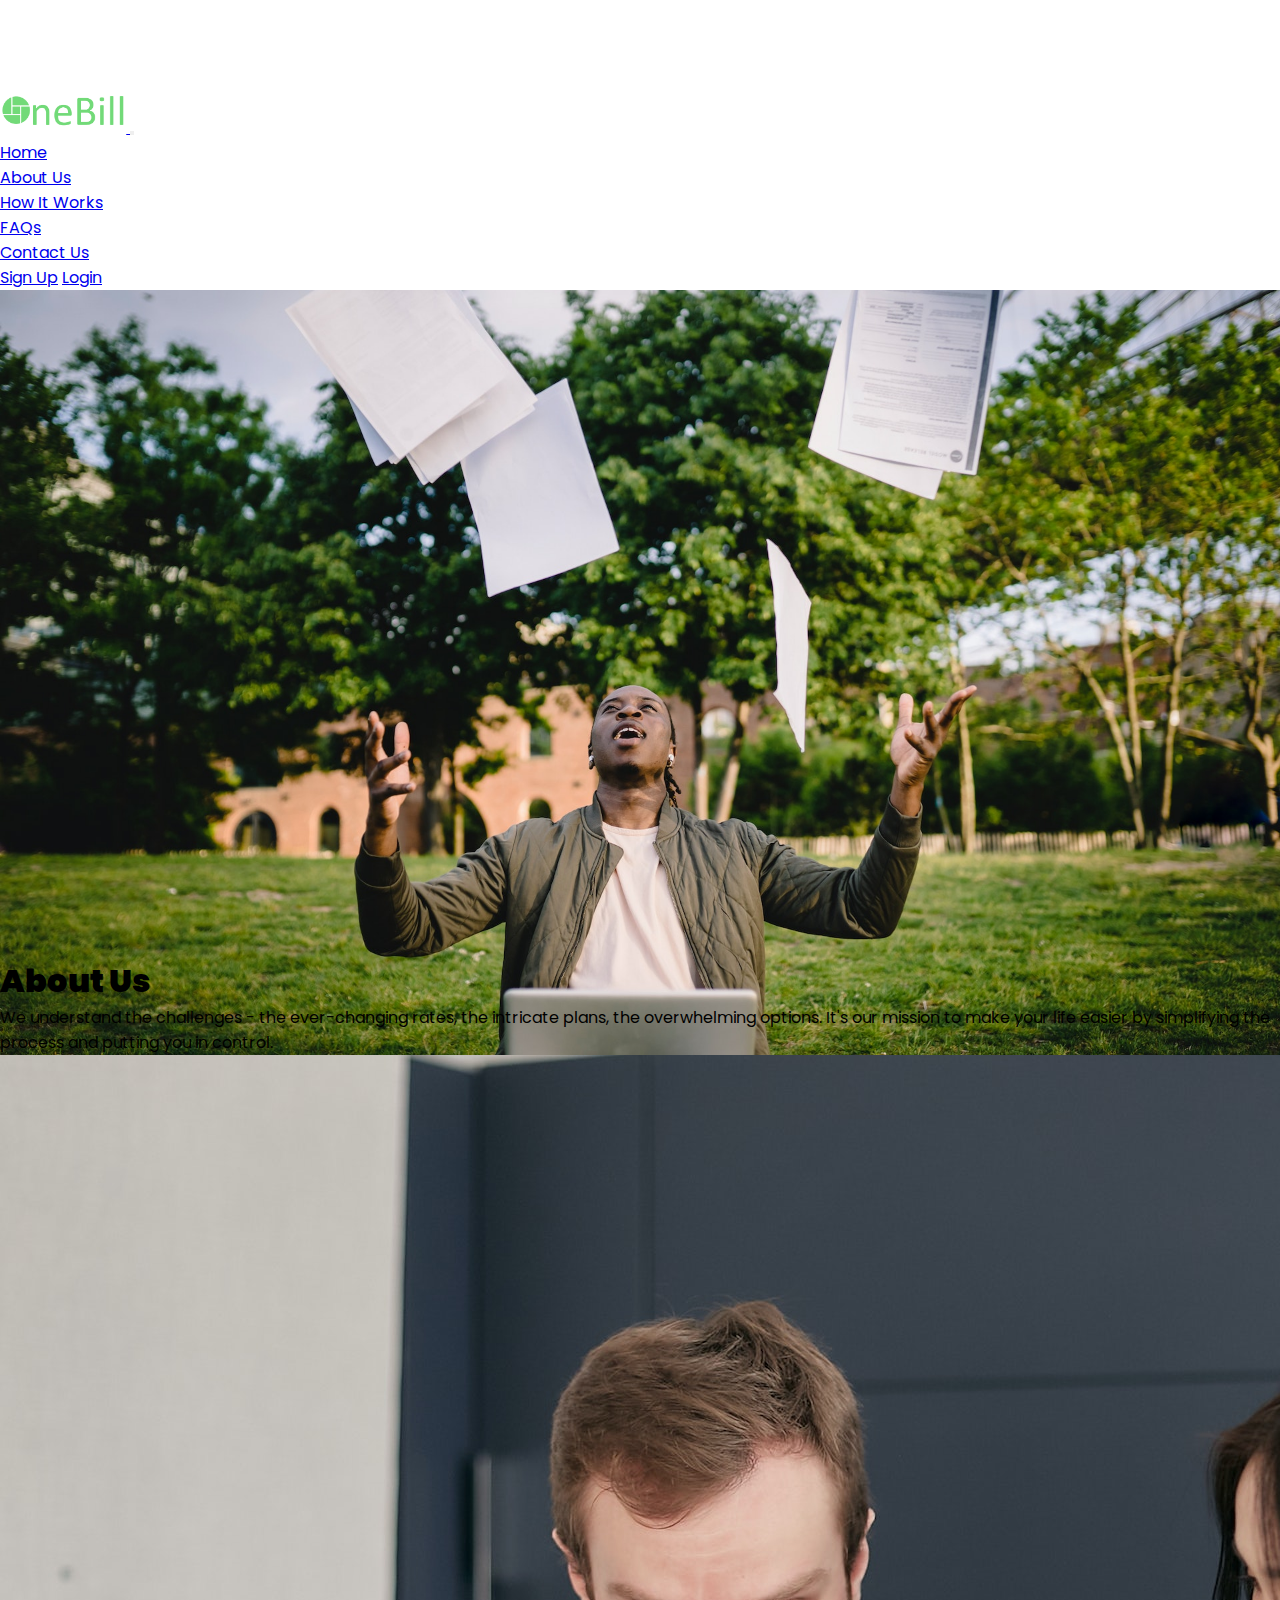
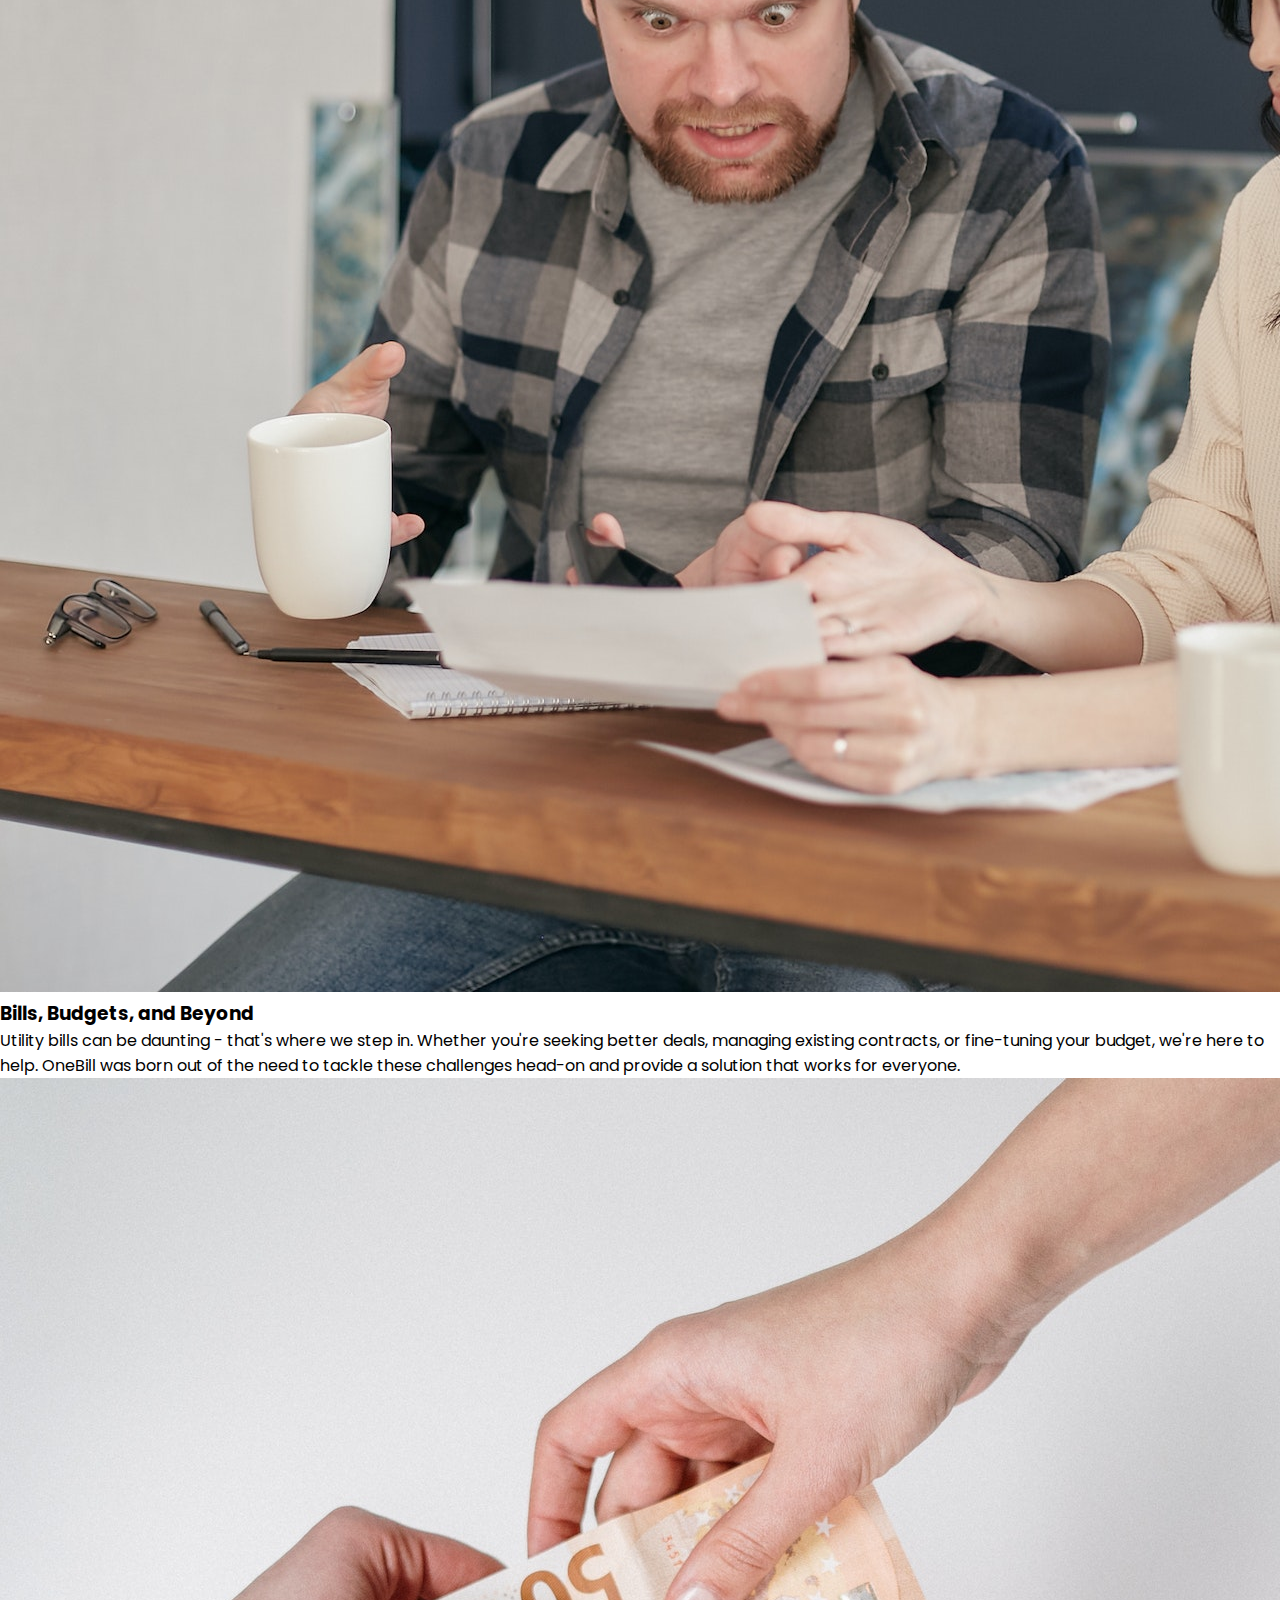
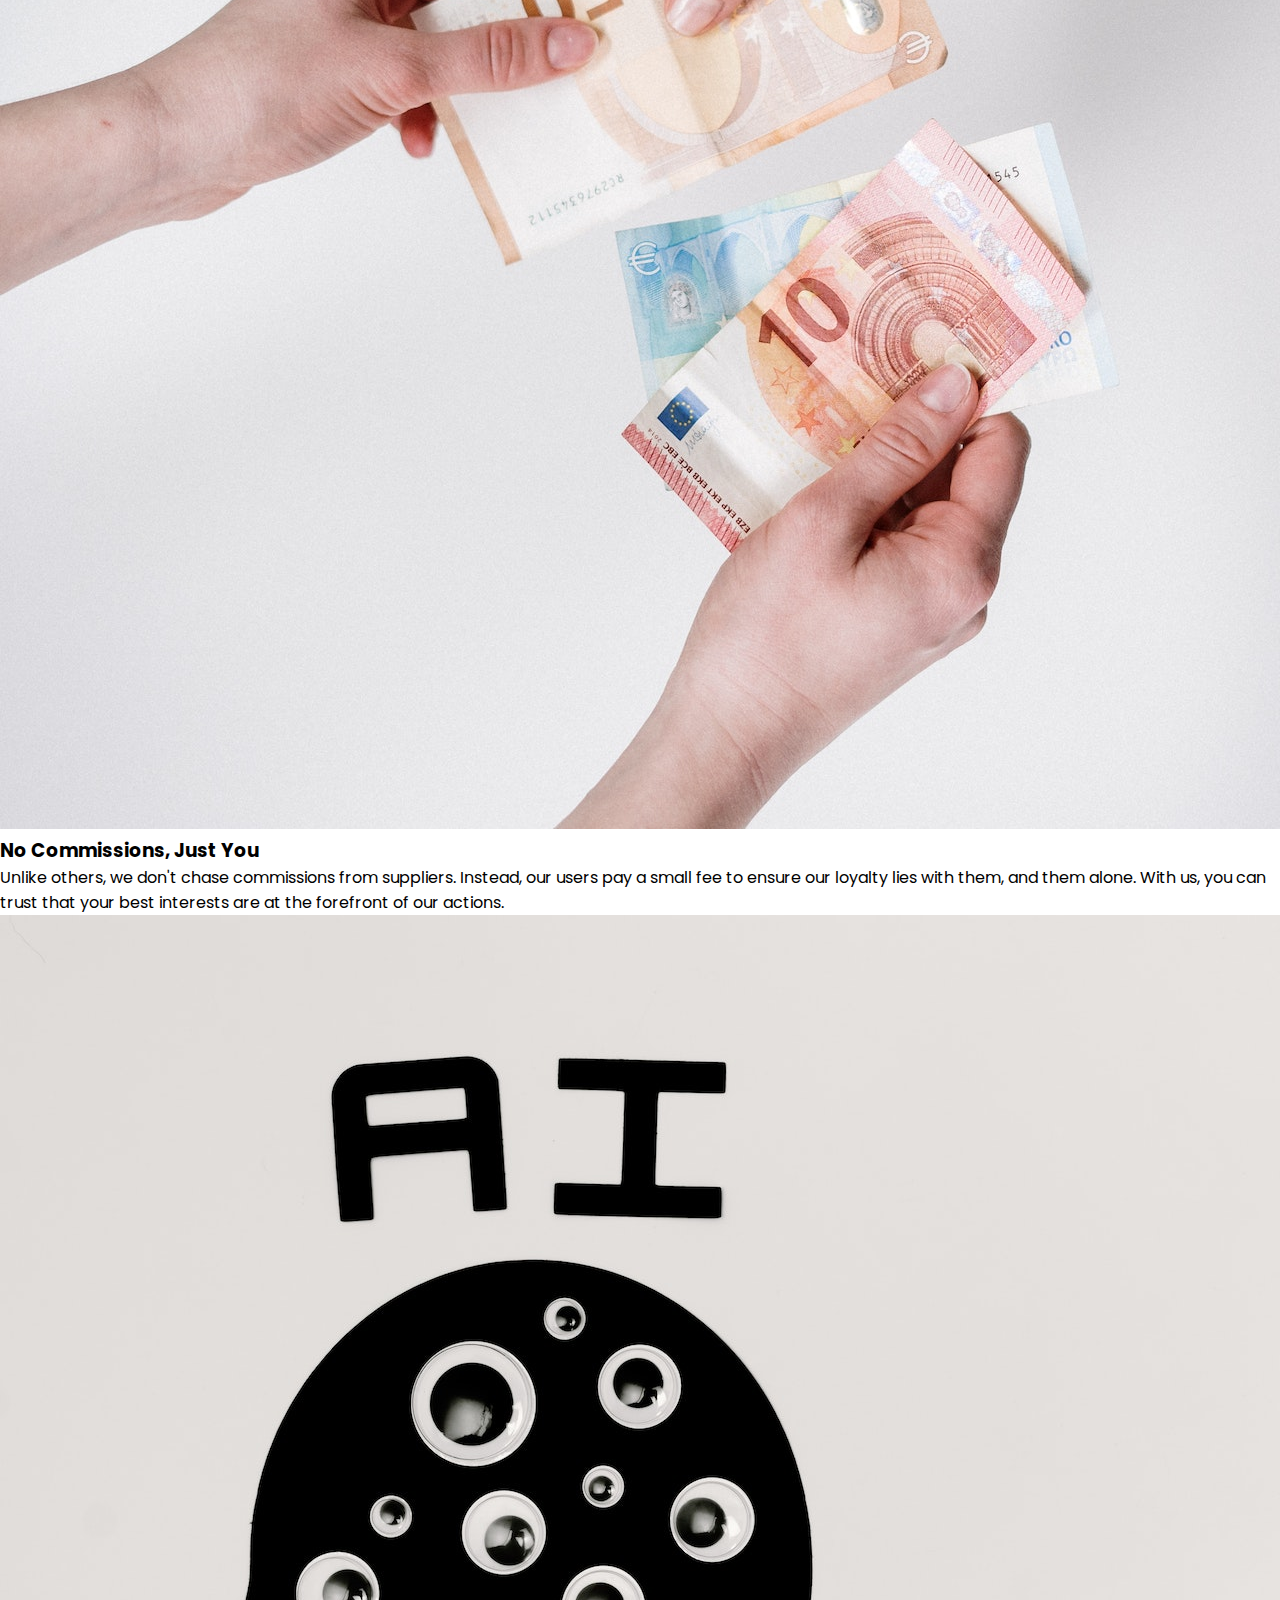
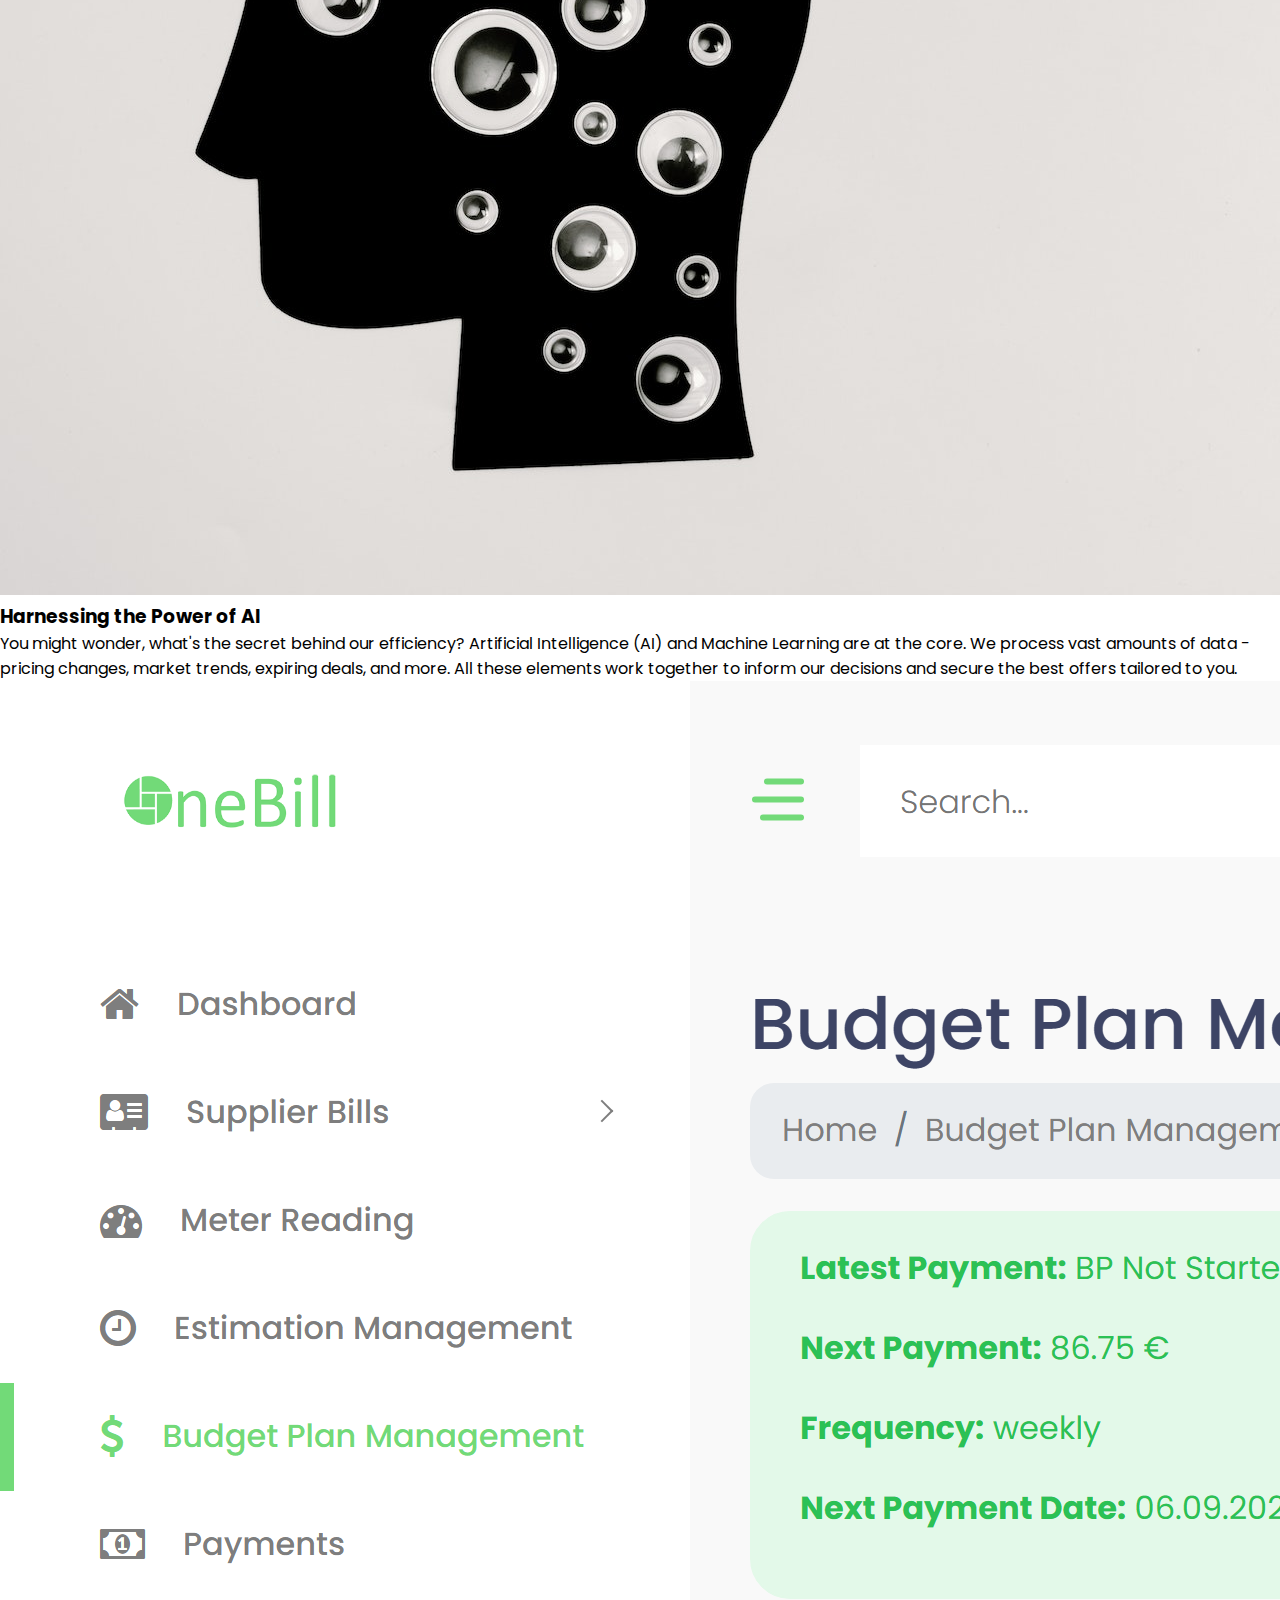
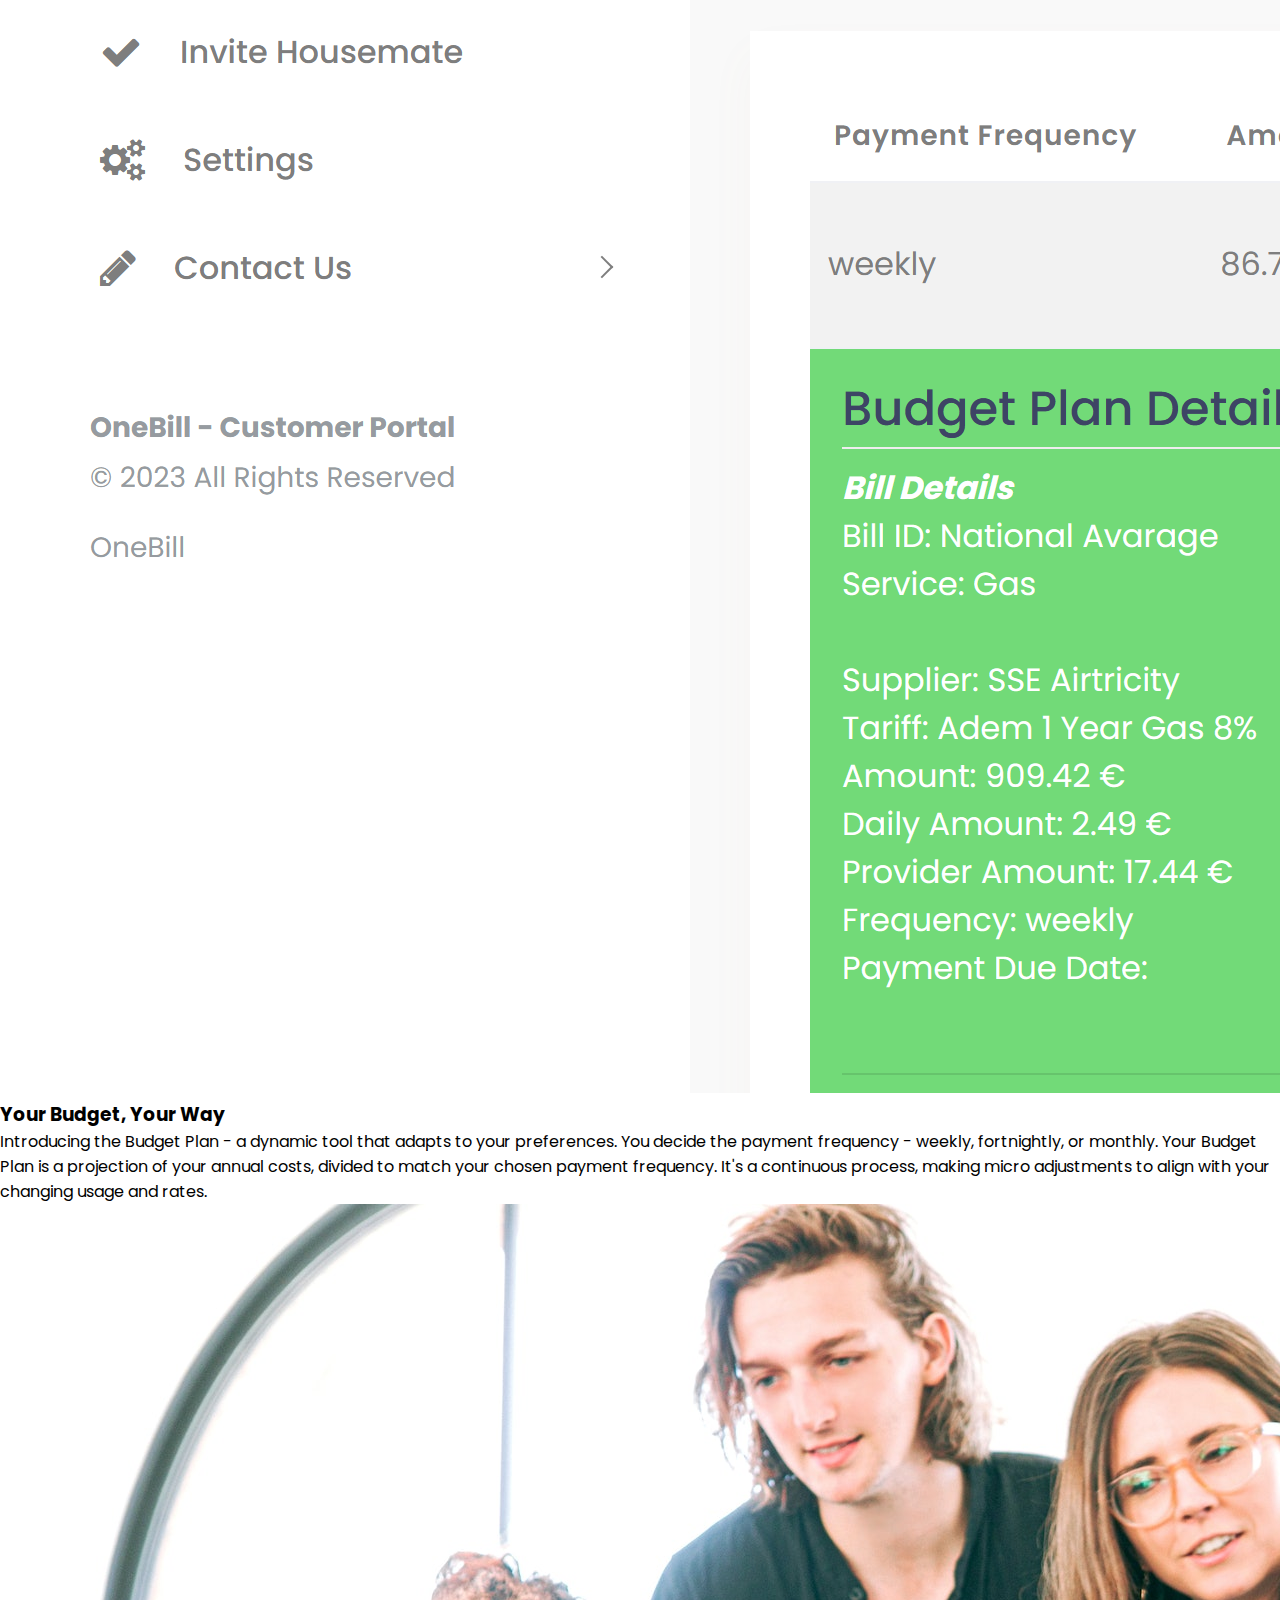
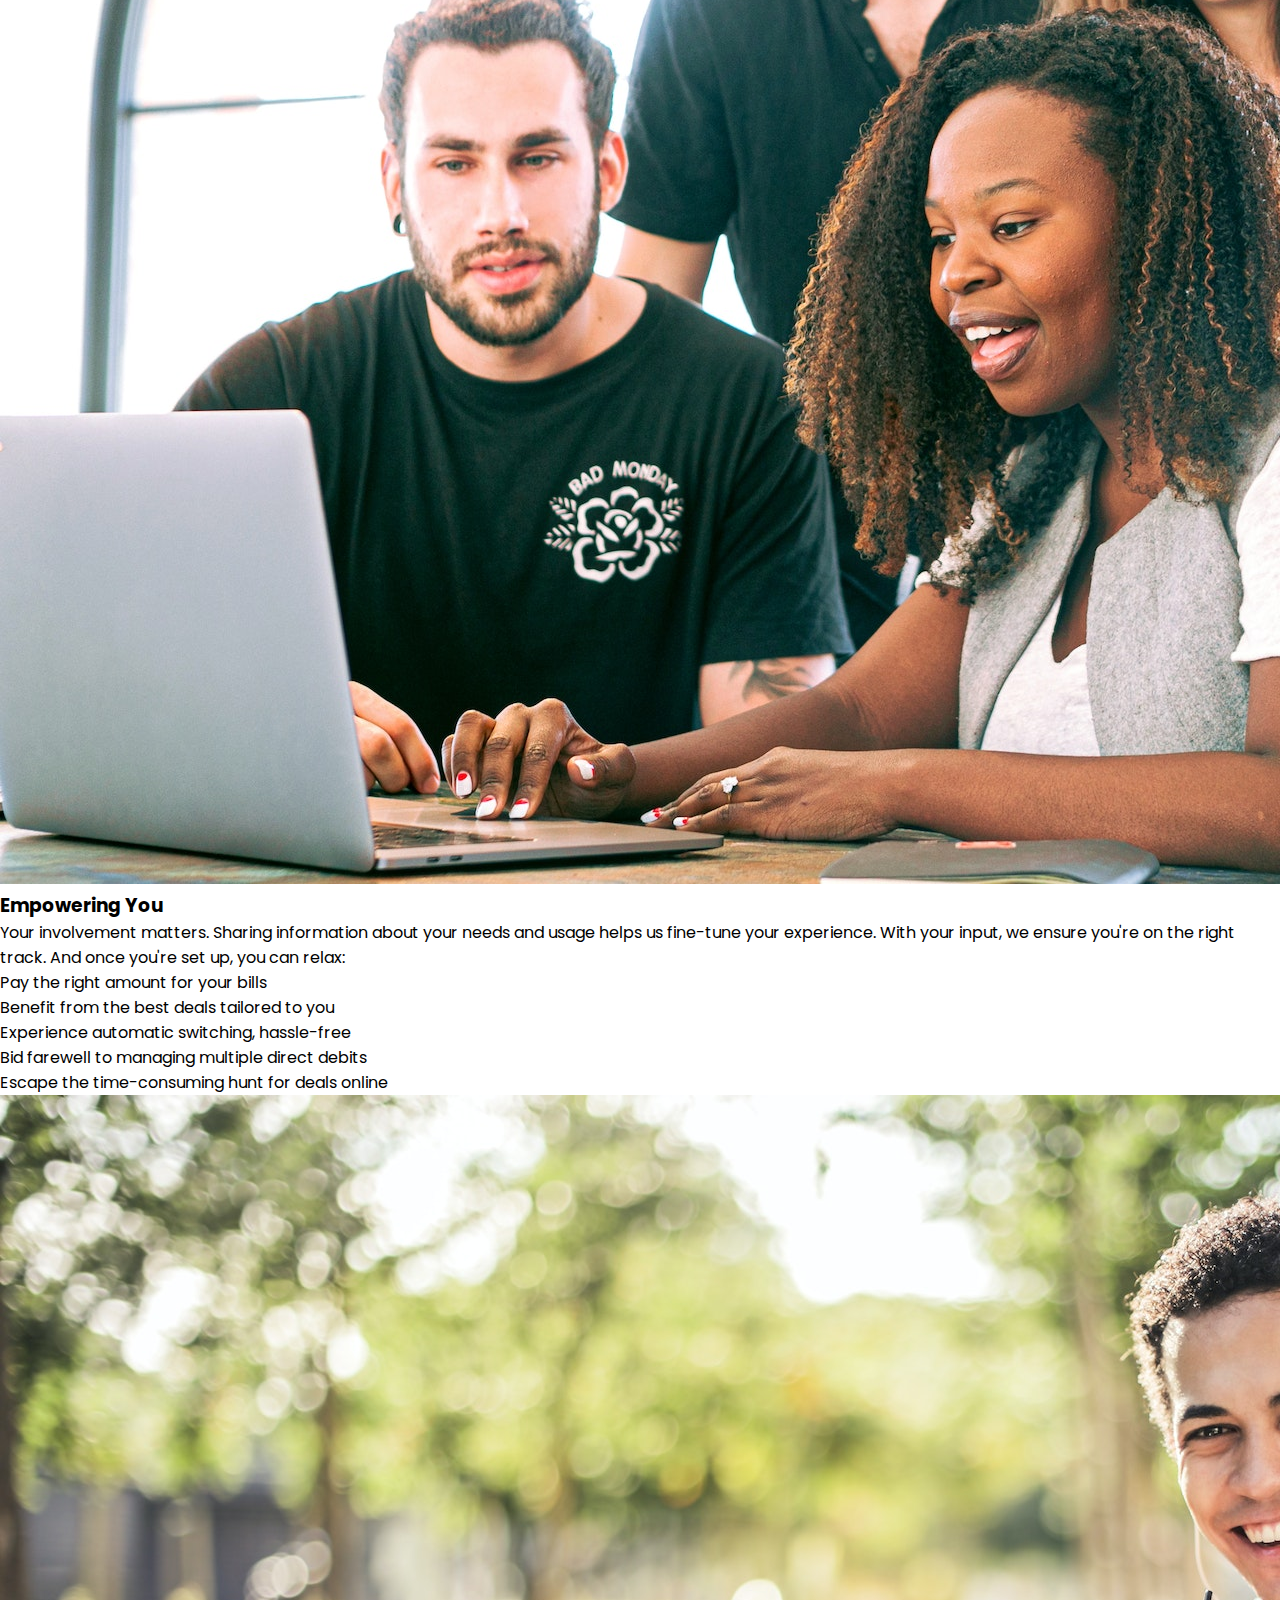
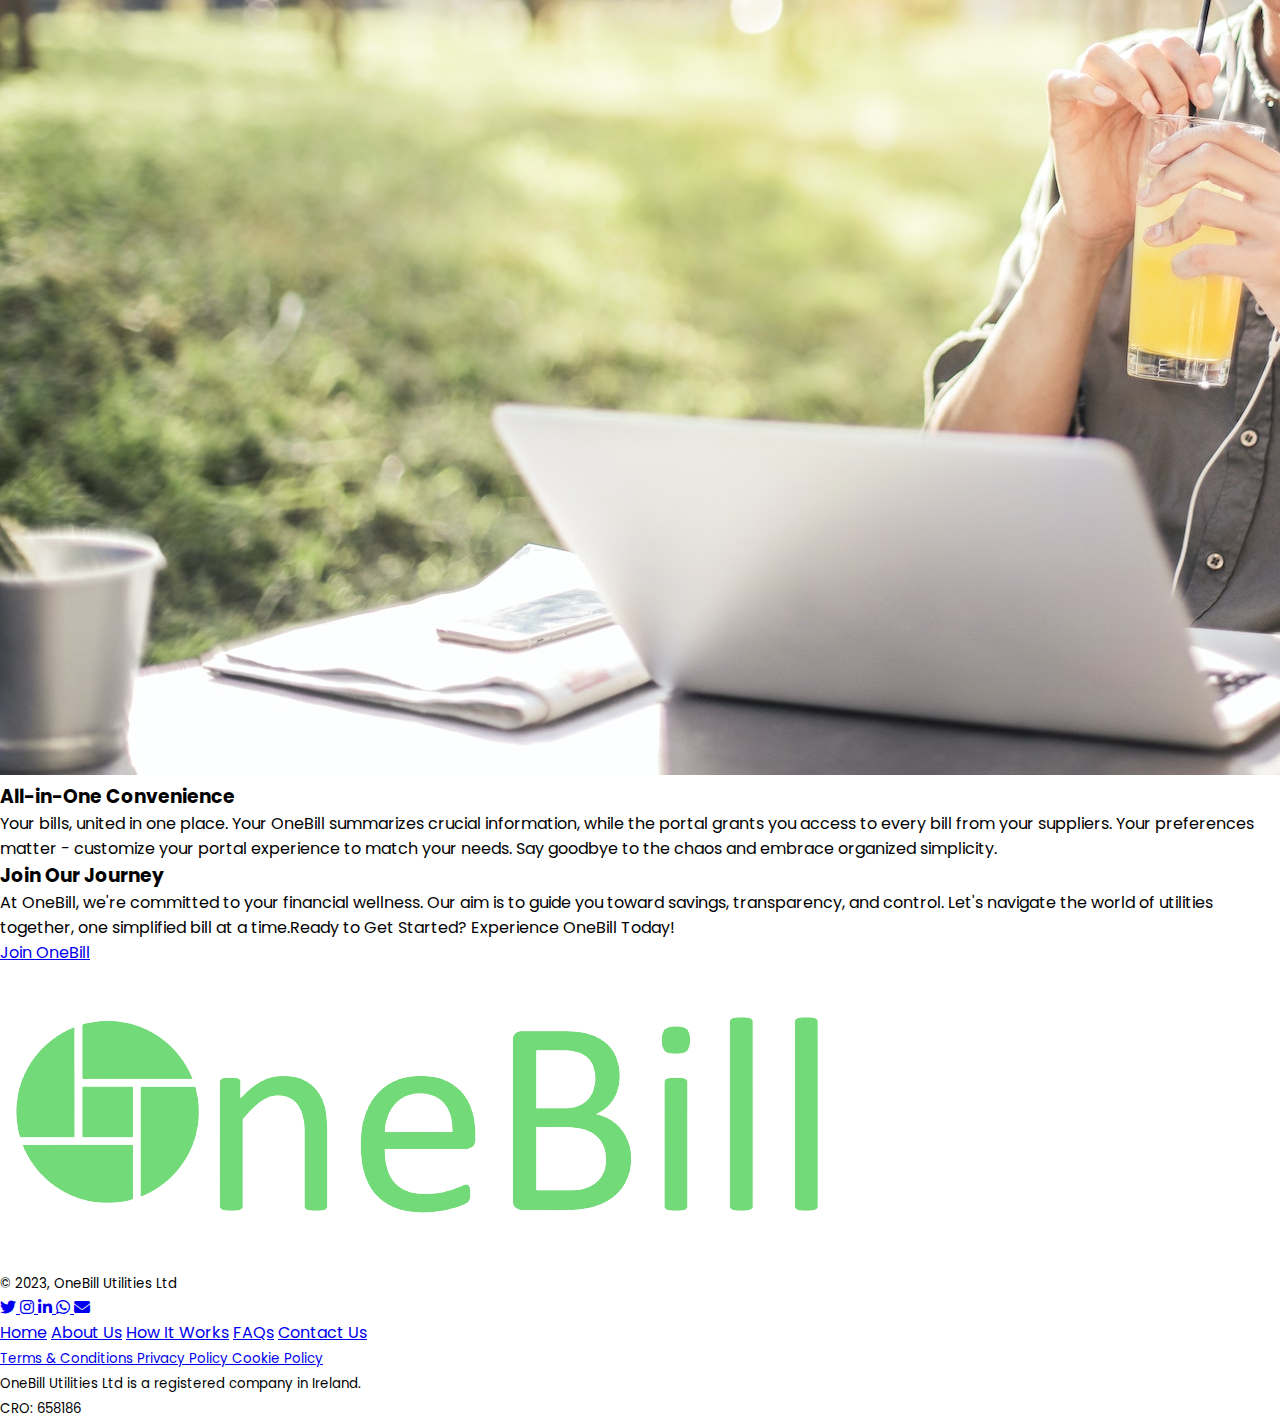
<file: about-us.html>
<!DOCTYPE html>
<html lang="en">
  <head>
    <meta charset="UTF-8" />
    <meta name="viewport" content="width=device-width, initial-scale=1.0" />
    <title>About Us | OneBill Utilities</title>

    <!-- Meta tags for SEO -->
    <meta
      name="description"
      content="Learn about OneBill Utilities - your partner in simplifying utility bills. Discover how we use AI and Machine Learning to help you manage your bills, find better deals, and save money."
    />
    <meta
      name="keywords"
      content="OneBill Utilities, about us, utility bill management, AI, Machine Learning, save money"
    />
    <meta name="author" content="OneBill" />

    <!-- Bootstrap CDN -->
    <link
      href="https://cdn.jsdelivr.net/npm/bootstrap@5.3.1/dist/css/bootstrap.min.css"
      rel="stylesheet"
      integrity="sha384-4bw+/aepP/YC94hEpVNVgiZdgIC5+VKNBQNGCHeKRQN+PtmoHDEXuppvnDJzQIu9"
      crossorigin="anonymous"
    />

    <!-- font awesome cdn link -->
    <link
      rel="stylesheet"
      href="https://cdnjs.cloudflare.com/ajax/libs/font-awesome/6.2.1/css/all.min.css"
    />

    <!-- swiper slider CDN -->
    <link
      rel="stylesheet"
      href="https://cdn.jsdelivr.net/npm/swiper@8/swiper-bundle.min.css"
    />

    <!-- Google fonts -->
    <link rel="preconnect" href="https://fonts.googleapis.com" />
    <link rel="preconnect" href="https://fonts.gstatic.com" crossorigin />
    <link
      href="https://fonts.googleapis.com/css2?family=Inter:wght@400;600;700&family=Poppins:wght@300;400;500;600;700;800&display=swap"
      rel="stylesheet"
    />

    <!-- Custom CSS -->
    <link rel="stylesheet" href="css/style.css" />

    <!-- Clarity -->

    <script type="text/javascript">
      (function (c, l, a, r, i, t, y) {
        c[a] =
          c[a] ||
          function () {
            (c[a].q = c[a].q || []).push(arguments);
          };
        t = l.createElement(r);
        t.async = 1;
        t.src = "https://www.clarity.ms/tag/" + i;
        y = l.getElementsByTagName(r)[0];
        y.parentNode.insertBefore(t, y);
      })(window, document, "clarity", "script", "imymdn2o1e");
    </script>
  </head>
  <body>
    <header>
      <nav class="navbar fixed-top navbar-expand-lg bg-light-subtle">
        <div class="container-fluid ps-lg-5 pe-lg-5">
          <a class="navbar-brand" href="index.html">
            <img src="images/onebill-logo.png" alt="OneBill Logo" height="45" />
          </a>
          <button
            class="navbar-toggler border-0"
            type="button"
            data-bs-toggle="collapse"
            data-bs-target="#navbarSupportedContent"
            aria-controls="navbarSupportedContent"
            aria-expanded="false"
            aria-label="Toggle navigation"
          >
            <span class="navbar-toggler-icon"> </span>
          </button>
          <div class="collapse navbar-collapse" id="navbarSupportedContent">
            <ul class="navbar-nav mb-2 ms-lg-auto mb-lg-0 gap-2">
              <li class="nav-item">
                <a class="nav-link" aria-current="page" href="index.html"
                  >Home</a
                >
              </li>
              <li class="nav-item">
                <a class="nav-link active" href="about-us.html">About Us</a>
              </li>
              <li class="nav-item">
                <a class="nav-link" href="how-it-works.html">How It Works</a>
              </li>
              <li class="nav-item">
                <a class="nav-link" href="faqs.html">FAQs</a>
              </li>
              <li class="nav-item">
                <a class="nav-link" href="contact-us.html">Contact Us</a>
              </li>

              <li class="nav-item gap-5">
                <a
                  class="btn btn-success"
                  href="https://demo.onebill.ie/public/customer-signup?customer_count=2"
                  >Sign Up</a
                >
                <a
                  class="btn btn-outline-success"
                  href="https://demo.onebill.ie/public/portal/login"
                  >Login</a
                >
              </li>
            </ul>
          </div>
        </div>
      </nav>
    </header>

    <main class="about px-3 px-lg-5">
      <section class="about-hero p-3 rounded-4 mb-4">
        <div class="bg-opacity-75 bg-light rounded-3 p-3 4">
          <h1>
            <strong>About Us </strong>
            <br />
          </h1>
          <p>
            We understand the challenges - the ever-changing rates, the
            intricate plans, the overwhelming options. It's our mission to make
            your life easier by simplifying the process and putting you in
            control.
          </p>
        </div>
      </section>

      <section class="p-2">
        <div class="row mb-4 rounded-4 bg-body-tertiary row-gap-2">
          <div class="col-lg-7 mb-2 mb-lg-0 p-0">
            <img
              src="images/about-1.jpg"
              alt="How It Works 1"
              class="img-fluid rounded-4"
            />
          </div>
          <div class="col-lg-5 my-auto px-lg-5 px-4">
            <h3 class="text-success">Bills, Budgets, and Beyond</h3>
            <p class="text-secondary">
              Utility bills can be daunting - that's where we step in. Whether
              you're seeking better deals, managing existing contracts, or
              fine-tuning your budget, we're here to help. OneBill was born out
              of the need to tackle these challenges head-on and provide a
              solution that works for everyone.
            </p>
          </div>
        </div>
      </section>
      <section class="p-2">
        <div
          class="row flex-lg-row-reverse mb-4 rounded-4 bg-body-tertiary row-gap-2"
        >
          <div class="col-lg-7 mb-2 mb-lg-0 p-0">
            <img
              src="images/step-7.jpg"
              alt="How It Works 1"
              class="img-fluid rounded-4"
            />
          </div>
          <div class="col-lg-5 my-auto px-lg-5 px-4">
            <h3 class="text-success">No Commissions, Just You</h3>
            <p class="text-secondary">
              Unlike others, we don't chase commissions from suppliers. Instead,
              our users pay a small fee to ensure our loyalty lies with them,
              and them alone. With us, you can trust that your best interests
              are at the forefront of our actions.
            </p>
          </div>
        </div>
      </section>
      <section class="p-2">
        <div class="row mb-4 rounded-4 bg-body-tertiary row-gap-2">
          <div class="col-lg-7 mb-2 mb-lg-0 p-0">
            <img
              src="images/about-2.jpg"
              alt="How It Works 1"
              class="img-fluid rounded-4"
            />
          </div>
          <div class="col-lg-5 my-auto px-lg-5 px-4">
            <h3 class="text-success">Harnessing the Power of AI</h3>
            <p class="text-secondary">
              You might wonder, what's the secret behind our efficiency?
              Artificial Intelligence (AI) and Machine Learning are at the core.
              We process vast amounts of data - pricing changes, market trends,
              expiring deals, and more. All these elements work together to
              inform our decisions and secure the best offers tailored to you.
            </p>
          </div>
        </div>
      </section>
      <section class="p-2">
        <div
          class="row flex-lg-row-reverse mb-4 rounded-4 bg-body-tertiary row-gap-2"
        >
          <div class="col-lg-7 mb-2 mb-lg-0 p-0">
            <img
              src="images/about-3.png"
              alt="How It Works 1"
              class="img-fluid rounded-4"
            />
          </div>
          <div class="col-lg-5 my-auto px-lg-5 px-4">
            <h3 class="text-success">Your Budget, Your Way</h3>
            <p class="text-secondary">
              Introducing the Budget Plan - a dynamic tool that adapts to your
              preferences. You decide the payment frequency - weekly,
              fortnightly, or monthly. Your Budget Plan is a projection of your
              annual costs, divided to match your chosen payment frequency. It's
              a continuous process, making micro adjustments to align with your
              changing usage and rates.
            </p>
          </div>
        </div>
      </section>
      <section class="p-2">
        <div class="row mb-4 rounded-4 bg-body-tertiary row-gap-2">
          <div class="col-lg-7 mb-2 mb-lg-0 p-0">
            <img
              src="images/about-4.jpg"
              alt="How It Works 1"
              class="img-fluid rounded-4"
            />
          </div>
          <div class="col-lg-5 my-auto px-lg-5 px-4">
            <h3 class="text-success">Empowering You</h3>
            <p class="text-secondary">
              Your involvement matters. Sharing information about your needs and
              usage helps us fine-tune your experience. With your input, we
              ensure you're on the right track. And once you're set up, you can
              relax:
            </p>
            <ul class="text-secondary">
              <li>Pay the right amount for your bills</li>
              <li>Benefit from the best deals tailored to you</li>
              <li>Experience automatic switching, hassle-free</li>
              <li>Bid farewell to managing multiple direct debits</li>
              <li>Escape the time-consuming hunt for deals online</li>
            </ul>
          </div>
        </div>
      </section>
      <section class="p-2">
        <div
          class="row flex-lg-row-reverse mb-4 rounded-4 bg-body-tertiary row-gap-2"
        >
          <div class="col-lg-7 mb-2 mb-lg-0 p-0">
            <img
              src="images/about-5.jpg"
              alt="How It Works 1"
              class="img-fluid rounded-4"
            />
          </div>
          <div class="col-lg-5 my-auto px-lg-5 px-4">
            <h3 class="text-success">All-in-One Convenience</h3>
            <p class="text-secondary">
              Your bills, united in one place. Your OneBill summarizes crucial
              information, while the portal grants you access to every bill from
              your suppliers. Your preferences matter - customize your portal
              experience to match your needs. Say goodbye to the chaos and
              embrace organized simplicity.
            </p>
          </div>
        </div>
      </section>
      <section class="p-2">
        <div
          class="row flex-lg-row-reverse mb-4 rounded-4 bg-body-tertiary row-gap-2"
        >
          <div class="col-lg-12 my-auto px-lg-5 px-4 py-5">
            <h3 class="text-success text-center">Join Our Journey</h3>
            <p class="text-secondary text-center">
              At OneBill, we're committed to your financial wellness. Our aim is
              to guide you toward savings, transparency, and control. Let's
              navigate the world of utilities together, one simplified bill at a
              time.Ready to Get Started? Experience OneBill Today!
            </p>
            <a href="onboarding-form.html" class="btn btn-success w-100">
              Join OneBill
            </a>
          </div>
        </div>
      </section>
    </main>
    <footer class="bg-body-tertiary p-4 p-lg-5">
      <a href="index.html"
        ><img
          src="images/onebill-logo.png"
          alt="OneBill Logo"
          class="img-fluid w-25 mb-2"
      /></a>

      <p class="text-secondary">
        <small>© 2023, OneBill Utilities Ltd</small>
      </p>

      <div class="d-flex gap-2">
        <a href="https://twitter.com/OneBill_Ireland">
          <i
            class="fa-brands fa-twitter text-success p-3 rounded-2 bg-body-secondary"
          >
          </i>
        </a>
        <a href="https://www.instagram.com/onebill_utilities">
          <i
            class="fa-brands fa-instagram text-success p-3 rounded-2 bg-body-secondary"
          ></i>
        </a>
        <a href="https://www.linkedin.com/company/onebillutilities/">
          <i
            class="fa-brands fa-linkedin-in text-success p-3 rounded-2 bg-body-secondary"
          ></i>
        </a>
        <a href="https://wa.me/353858007335">
          <i
            class="fa-brands fa-whatsapp text-success p-3 rounded-2 bg-body-secondary"
          ></i>
        </a>
        <a href="mailto:adem@onebill.ie">
          <i
            class="fa-solid fa-envelope text-success p-3 rounded-2 bg-body-secondary"
          ></i>
        </a>
      </div>

      <div class="d-flex justify-content-between mb-4 mt-4 pe-lg-5">
        <div class="d-flex flex-column gap-2">
          <a href="index.html" class="text-decoration-none text-success"
            >Home</a
          >
          <a href="about-us.html" class="text-decoration-none text-success"
            >About Us</a
          >
          <a href="how-it-works.html" class="text-decoration-none text-success"
            >How It Works</a
          >
          <a href="faqs.html" class="text-decoration-none text-success">FAQs</a>
          <a href="contact-us.html" class="text-decoration-none text-success"
            >Contact Us</a
          >
        </div>
        <div class="d-flex flex-column gap-2">
          <a href="#" class="text-decoration-none text-secondary">
            <small>Terms & Conditions</small>
          </a>
          <a href="#" class="text-decoration-none text-secondary">
            <small>Privacy Policy</small>
          </a>
          <a href="#" class="text-decoration-none text-secondary">
            <small>Cookie Policy</small>
          </a>
        </div>
      </div>
      <p class="text-secondary">
        <small>
          OneBill Utilities Ltd is a registered company in Ireland.
        </small>
      </p>

      <p class="text-secondary">
        <small> CRO: 658186 </small>
      </p>
    </footer>

    <!-- Bootstrap JS Link -->
    <script
      src="https://cdn.jsdelivr.net/npm/bootstrap@5.3.1/dist/js/bootstrap.bundle.min.js"
      integrity="sha384-HwwvtgBNo3bZJJLYd8oVXjrBZt8cqVSpeBNS5n7C8IVInixGAoxmnlMuBnhbgrkm"
      crossorigin="anonymous"
    ></script>

    <script
      src="https://code.jquery.com/jquery-3.7.0.js"
      integrity="sha256-JlqSTELeR4TLqP0OG9dxM7yDPqX1ox/HfgiSLBj8+kM="
      crossorigin="anonymous"
    ></script>

    <script src="script.js"></script>
  </body>
</html>
</file>
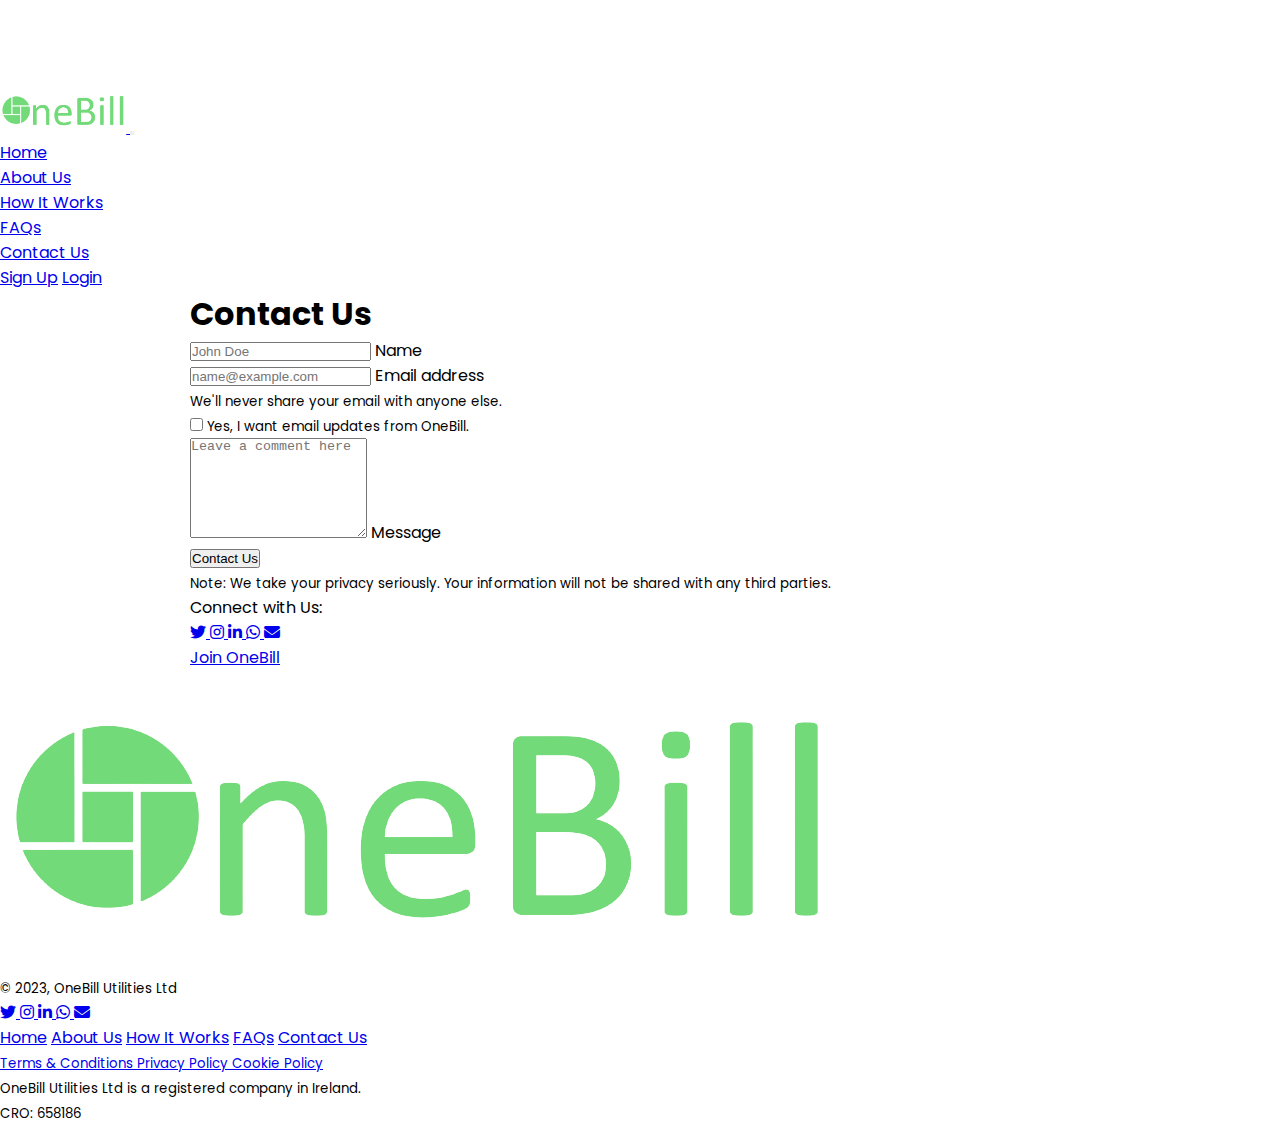
<file: contact-us.html>
<!DOCTYPE html>
<html lang="en">
  <head>
    <meta charset="UTF-8" />
    <meta name="viewport" content="width=device-width, initial-scale=1.0" />
    <title>Contact Us | OneBill Utilities</title>

    <!-- Meta tags for SEO -->
    <meta
      name="description"
      content="Get in touch with OneBill Utilities for any inquiries, questions, or assistance with your utility bills. Our dedicated support team is here to help you."
    />
    <meta
      name="keywords"
      content="OneBill Utilities, contact us, customer support, utility bill assistance"
    />
    <meta name="author" content="OneBill" />

    <!-- Bootstrap CDN -->
    <link
      href="https://cdn.jsdelivr.net/npm/bootstrap@5.3.1/dist/css/bootstrap.min.css"
      rel="stylesheet"
      integrity="sha384-4bw+/aepP/YC94hEpVNVgiZdgIC5+VKNBQNGCHeKRQN+PtmoHDEXuppvnDJzQIu9"
      crossorigin="anonymous"
    />

    <!-- font awesome cdn link -->
    <link
      rel="stylesheet"
      href="https://cdnjs.cloudflare.com/ajax/libs/font-awesome/6.2.1/css/all.min.css"
    />

    <!-- swiper slider CDN -->
    <link
      rel="stylesheet"
      href="https://cdn.jsdelivr.net/npm/swiper@8/swiper-bundle.min.css"
    />

    <!-- Google fonts -->
    <link rel="preconnect" href="https://fonts.googleapis.com" />
    <link rel="preconnect" href="https://fonts.gstatic.com" crossorigin />
    <link
      href="https://fonts.googleapis.com/css2?family=Inter:wght@400;600;700&family=Poppins:wght@300;400;500;600;700;800&display=swap"
      rel="stylesheet"
    />

    <!-- Custom CSS -->
    <link rel="stylesheet" href="css/style.css" />
  </head>
  <body>
    <header>
      <nav class="navbar fixed-top navbar-expand-lg bg-light-subtle">
        <div class="container-fluid ps-lg-5 pe-lg-5">
          <a class="navbar-brand" href="index.html">
            <img src="images/onebill-logo.png" alt="OneBill Logo" height="45" />
          </a>
          <button
            class="navbar-toggler border-0"
            type="button"
            data-bs-toggle="collapse"
            data-bs-target="#navbarSupportedContent"
            aria-controls="navbarSupportedContent"
            aria-expanded="false"
            aria-label="Toggle navigation"
          >
            <span class="navbar-toggler-icon"> </span>
          </button>
          <div class="collapse navbar-collapse" id="navbarSupportedContent">
            <ul class="navbar-nav mb-2 ms-lg-auto mb-lg-0 gap-2">
              <li class="nav-item">
                <a class="nav-link" aria-current="page" href="index.html"
                  >Home</a
                >
              </li>
              <li class="nav-item">
                <a class="nav-link" href="about-us.html">About Us</a>
              </li>
              <li class="nav-item">
                <a class="nav-link" href="how-it-works.html">How It Works</a>
              </li>
              <li class="nav-item">
                <a class="nav-link active" href="faqs.html">FAQs</a>
              </li>
              <li class="nav-item">
                <a class="nav-link" href="contact-us.html">Contact Us</a>
              </li>

              <li class="nav-item gap-5">
                <a
                  class="btn btn-success"
                  href="https://demo.onebill.ie/public/customer-signup?customer_count=2"
                  >Sign Up</a
                >
                <a
                  class="btn btn-outline-success"
                  href="https://demo.onebill.ie/public/portal/login"
                  >Login</a
                >
              </li>
            </ul>
          </div>
        </div>
      </nav>
    </header>

    <main class="faqs px-3 px-lg-5">
      <section
        class="container-fluid pt-5 bg-body-tertiary rounded-4 py-5 mb-4"
      >
        <h1 class="text-center text-success-emphasis mb-3">Contact Us</h1>
        <form
          class="gap-3 d-flex flex-column p-lg-3"
          id="contactForm"
          method="post"
          name="contactForm"
          action="https://script.google.com/macros/s/AKfycbz3N6RqlrzaHktGT-BxidVGAd1iU7GwqmMI39gLjNgE0DvEosRncfaSnfxkh5to_fFHaQ/exec"
        >
          <div class="form-floating">
            <input
              type="text"
              class="form-control border-success"
              id="InputName1"
              placeholder="John Doe"
              required
              name="name"
            />
            <label for="InputName1" class="text-secondary">Name</label>
          </div>

          <div class="form-floating">
            <input
              type="email"
              class="form-control border-success"
              id="InputEmail1"
              placeholder="name@example.com"
              aria-describedby="emailHelp"
              required
              name="contact-email"
            />
            <label for="InputEmail1" class="text-secondary"
              >Email address</label
            >
            <div id="emailHelp" class="form-text text-body-tertiary">
              <small> We'll never share your email with anyone else. </small>
            </div>
          </div>

          <div class="form-check">
            <input
              type="checkbox"
              class="form-check-input border-success"
              id="emailCheck"
              name="email-check"
            />
            <label
              class="form-check-label text-success-emphasis"
              for="emailCheck"
            >
              <small> Yes, I want email updates from OneBill. </small>
            </label>
          </div>

          <div class="form-floating">
            <textarea
              class="form-control border-success"
              placeholder="Leave a comment here"
              id="floatingTextarea2"
              style="height: 100px"
              required
              name="message"
            ></textarea>
            <label for="floatingTextarea2" class="text-secondary"
              >Message</label
            >
          </div>

          <button
            type="submit"
            id="contactUsBtn"
            class="btn btn-success w-100 mb-sm-3"
          >
            Contact Us
          </button>
          <p class="text-body-tertiary">
            <small>
              Note: We take your privacy seriously. Your information will not be
              shared with any third parties.
            </small>
          </p>
        </form>
        <div
          class="d-flex gap-3 flex-column flex-lg-row justify-content-center align-items-baseline mb-5"
        >
          <p>Connect with Us:</p>
          <div class="d-flex justify-content-between align-items-center gap-4">
            <a href="https://twitter.com/OneBill_Ireland">
              <i
                class="fa-brands fa-twitter text-success p-3 rounded-2 bg-body-secondary"
              >
              </i>
            </a>
            <a href="https://www.instagram.com/onebill_utilities">
              <i
                class="fa-brands fa-instagram text-success p-3 rounded-2 bg-body-secondary"
              ></i>
            </a>
            <a href="https://www.linkedin.com/company/onebillutilities/">
              <i
                class="fa-brands fa-linkedin-in text-success p-3 rounded-2 bg-body-secondary"
              ></i>
            </a>
            <a href="https://wa.me/353858007335">
              <i
                class="fa-brands fa-whatsapp text-success p-3 rounded-2 bg-body-secondary"
              ></i>
            </a>
            <a href="mailto:adem@onebill.ie">
              <i
                class="fa-solid fa-envelope text-success p-3 rounded-2 bg-body-secondary"
              ></i>
            </a>
          </div>
        </div>
        <a href="onboarding-form.html" class="btn btn-outline-success w-100">
          Join OneBill
        </a>
      </section>
    </main>
    <footer class="bg-body-tertiary p-4 p-lg-5">
      <a href="index.html"
        ><img
          src="images/onebill-logo.png"
          alt="OneBill Logo"
          class="img-fluid w-25 mb-2"
      /></a>

      <p class="text-secondary">
        <small>© 2023, OneBill Utilities Ltd</small>
      </p>

      <div class="d-flex gap-2">
        <a href="https://twitter.com/OneBill_Ireland">
          <i
            class="fa-brands fa-twitter text-success p-3 rounded-2 bg-body-secondary"
          >
          </i>
        </a>
        <a href="https://www.instagram.com/onebill_utilities">
          <i
            class="fa-brands fa-instagram text-success p-3 rounded-2 bg-body-secondary"
          ></i>
        </a>
        <a href="https://www.linkedin.com/company/onebillutilities/">
          <i
            class="fa-brands fa-linkedin-in text-success p-3 rounded-2 bg-body-secondary"
          ></i>
        </a>
        <a href="https://wa.me/353858007335">
          <i
            class="fa-brands fa-whatsapp text-success p-3 rounded-2 bg-body-secondary"
          ></i>
        </a>
        <a href="mailto:adem@onebill.ie">
          <i
            class="fa-solid fa-envelope text-success p-3 rounded-2 bg-body-secondary"
          ></i>
        </a>
      </div>

      <div class="d-flex justify-content-between mb-4 mt-4 pe-lg-5">
        <div class="d-flex flex-column gap-2">
          <a href="index.html" class="text-decoration-none text-success"
            >Home</a
          >
          <a href="about-us.html" class="text-decoration-none text-success"
            >About Us</a
          >
          <a href="how-it-works.html" class="text-decoration-none text-success"
            >How It Works</a
          >
          <a href="faqs.html" class="text-decoration-none text-success">FAQs</a>
          <a href="contact-us.html" class="text-decoration-none text-success"
            >Contact Us</a
          >
        </div>
        <div class="d-flex flex-column gap-2">
          <a href="#" class="text-decoration-none text-secondary">
            <small>Terms & Conditions</small>
          </a>
          <a href="#" class="text-decoration-none text-secondary">
            <small>Privacy Policy</small>
          </a>
          <a href="#" class="text-decoration-none text-secondary">
            <small>Cookie Policy</small>
          </a>
        </div>
      </div>
      <p class="text-secondary">
        <small>
          OneBill Utilities Ltd is a registered company in Ireland.
        </small>
      </p>

      <p class="text-secondary">
        <small> CRO: 658186 </small>
      </p>
    </footer>

    <!-- Bootstrap JS Link -->
    <script
      src="https://cdn.jsdelivr.net/npm/bootstrap@5.3.1/dist/js/bootstrap.bundle.min.js"
      integrity="sha384-HwwvtgBNo3bZJJLYd8oVXjrBZt8cqVSpeBNS5n7C8IVInixGAoxmnlMuBnhbgrkm"
      crossorigin="anonymous"
    ></script>

    <script
      src="https://code.jquery.com/jquery-3.7.0.js"
      integrity="sha256-JlqSTELeR4TLqP0OG9dxM7yDPqX1ox/HfgiSLBj8+kM="
      crossorigin="anonymous"
    ></script>

    <script src="script.js"></script>
  </body>
</html>
</file>
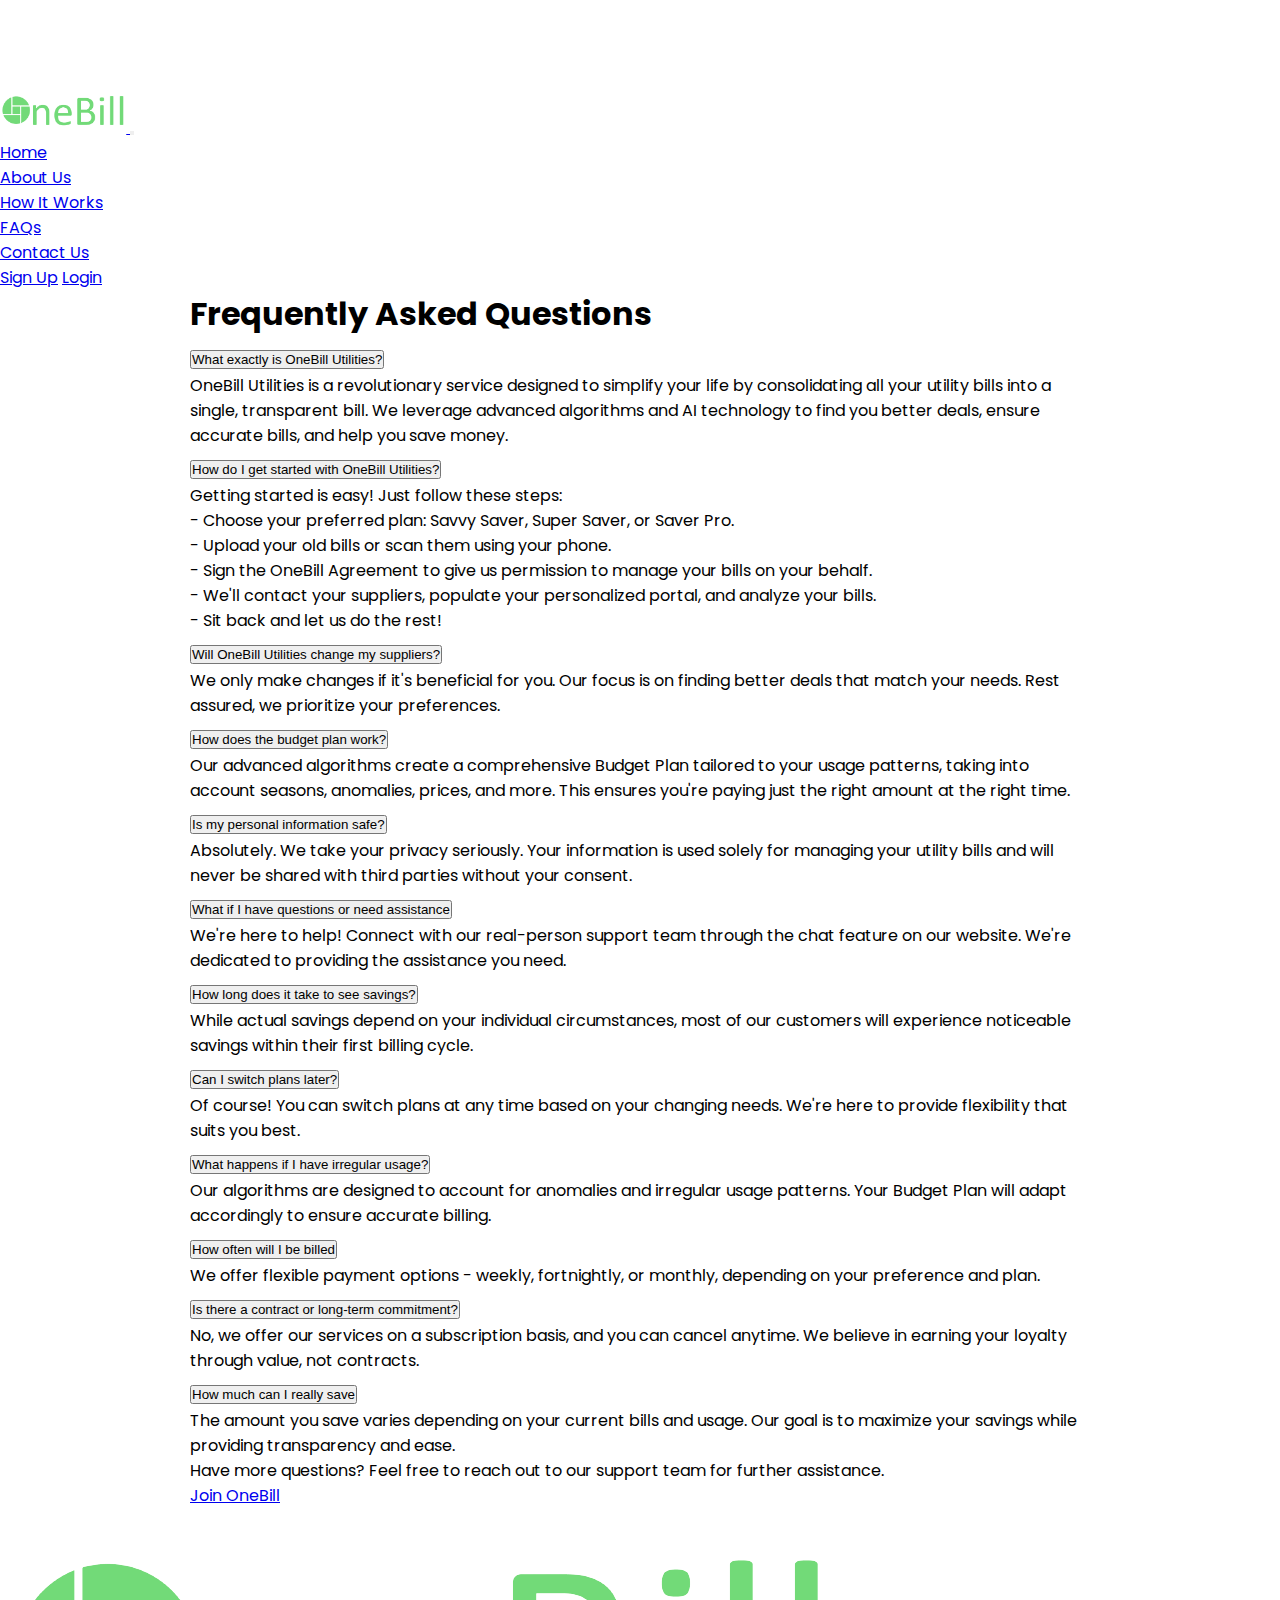
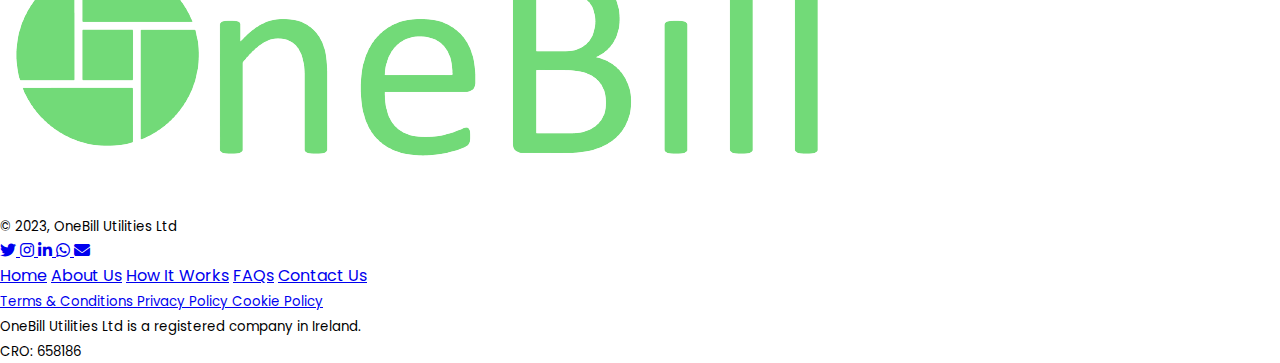
<file: faqs.html>
<!DOCTYPE html>
<html lang="en">
  <head>
    <meta charset="UTF-8" />
    <meta name="viewport" content="width=device-width, initial-scale=1.0" />
    <title>Frequently Asked Questions | OneBill Utilities</title>

    <!-- Meta tags for SEO -->
    <meta
      name="description"
      content="Explore the Frequently Asked Questions about OneBill Utilities. Get answers to common queries about utility bill management, our services, AI technology, and more."
    />
    <meta
      name="keywords"
      content="OneBill Utilities, FAQs, frequently asked questions, utility bill management, AI technology"
    />
    <meta name="author" content="OneBill" />

    <!-- Bootstrap CDN -->
    <link
      href="https://cdn.jsdelivr.net/npm/bootstrap@5.3.1/dist/css/bootstrap.min.css"
      rel="stylesheet"
      integrity="sha384-4bw+/aepP/YC94hEpVNVgiZdgIC5+VKNBQNGCHeKRQN+PtmoHDEXuppvnDJzQIu9"
      crossorigin="anonymous"
    />

    <!-- font awesome cdn link -->
    <link
      rel="stylesheet"
      href="https://cdnjs.cloudflare.com/ajax/libs/font-awesome/6.2.1/css/all.min.css"
    />

    <!-- swiper slider CDN -->
    <link
      rel="stylesheet"
      href="https://cdn.jsdelivr.net/npm/swiper@8/swiper-bundle.min.css"
    />

    <!-- Google fonts -->
    <link rel="preconnect" href="https://fonts.googleapis.com" />
    <link rel="preconnect" href="https://fonts.gstatic.com" crossorigin />
    <link
      href="https://fonts.googleapis.com/css2?family=Inter:wght@400;600;700&family=Poppins:wght@300;400;500;600;700;800&display=swap"
      rel="stylesheet"
    />

    <!-- Custom CSS -->
    <link rel="stylesheet" href="css/style.css" />

    <!-- Clarity -->

    <script type="text/javascript">
      (function (c, l, a, r, i, t, y) {
        c[a] =
          c[a] ||
          function () {
            (c[a].q = c[a].q || []).push(arguments);
          };
        t = l.createElement(r);
        t.async = 1;
        t.src = "https://www.clarity.ms/tag/" + i;
        y = l.getElementsByTagName(r)[0];
        y.parentNode.insertBefore(t, y);
      })(window, document, "clarity", "script", "imymdn2o1e");
    </script>
  </head>
  <body>
    <header>
      <nav class="navbar fixed-top navbar-expand-lg bg-light-subtle">
        <div class="container-fluid ps-lg-5 pe-lg-5">
          <a class="navbar-brand" href="index.html">
            <img src="images/onebill-logo.png" alt="OneBill Logo" height="45" />
          </a>
          <button
            class="navbar-toggler border-0"
            type="button"
            data-bs-toggle="collapse"
            data-bs-target="#navbarSupportedContent"
            aria-controls="navbarSupportedContent"
            aria-expanded="false"
            aria-label="Toggle navigation"
          >
            <span class="navbar-toggler-icon"> </span>
          </button>
          <div class="collapse navbar-collapse" id="navbarSupportedContent">
            <ul class="navbar-nav mb-2 ms-lg-auto mb-lg-0 gap-2">
              <li class="nav-item">
                <a class="nav-link" aria-current="page" href="index.html"
                  >Home</a
                >
              </li>
              <li class="nav-item">
                <a class="nav-link" href="about-us.html">About Us</a>
              </li>
              <li class="nav-item">
                <a class="nav-link" href="how-it-works.html">How It Works</a>
              </li>
              <li class="nav-item">
                <a class="nav-link active" href="faqs.html">FAQs</a>
              </li>
              <li class="nav-item">
                <a class="nav-link" href="contact-us.html">Contact Us</a>
              </li>

              <li class="nav-item gap-5">
                <a
                  class="btn btn-success"
                  href="https://demo.onebill.ie/public/customer-signup?customer_count=2"
                  >Sign Up</a
                >
                <a
                  class="btn btn-outline-success"
                  href="https://demo.onebill.ie/public/portal/login"
                  >Login</a
                >
              </li>
            </ul>
          </div>
        </div>
      </nav>
    </header>

    <main class="faqs px-3 px-lg-5">
      <section class="bg-body-tertiary p-4 rounded-4 mb-4 mb-lg-5">
        <h1 class="text-center mb-4">Frequently Asked Questions</h1>
        <div class="accordion py-lg-4 mb-4 m-lg-0" id="accordionExample">
          <div class="accordion-item">
            <h2 class="accordion-header">
              <button
                class="accordion-button collapsed"
                type="button"
                data-bs-toggle="collapse"
                data-bs-target="#collapse1"
                aria-expanded="false"
                aria-controls="collapse1"
              >
                What exactly is OneBill Utilities?
              </button>
            </h2>
            <div
              id="collapse1"
              class="accordion-collapse collapse"
              data-bs-parent="#accordionExample"
            >
              <div class="accordion-body">
                OneBill Utilities is a revolutionary service designed to
                simplify your life by consolidating all your utility bills into
                a single, transparent bill. We leverage advanced algorithms and
                AI technology to find you better deals, ensure accurate bills,
                and help you save money.
              </div>
            </div>
          </div>
          <div class="accordion-item">
            <h2 class="accordion-header">
              <button
                class="accordion-button collapsed"
                type="button"
                data-bs-toggle="collapse"
                data-bs-target="#collapse2"
                aria-expanded="false"
                aria-controls="collapse2"
              >
                How do I get started with OneBill Utilities?
              </button>
            </h2>
            <div
              id="collapse2"
              class="accordion-collapse collapse"
              data-bs-parent="#accordionExample"
            >
              <div class="accordion-body">
                Getting started is easy! Just follow these steps: <br />
                - Choose your preferred plan: Savvy Saver, Super Saver, or Saver
                Pro. <br />
                - Upload your old bills or scan them using your phone. <br />
                - Sign the OneBill Agreement to give us permission to manage
                your bills on your behalf. <br />
                - We'll contact your suppliers, populate your personalized
                portal, and analyze your bills. <br />
                - Sit back and let us do the rest!
              </div>
            </div>
          </div>
          <div class="accordion-item">
            <h2 class="accordion-header">
              <button
                class="accordion-button collapsed"
                type="button"
                data-bs-toggle="collapse"
                data-bs-target="#collapse3"
                aria-expanded="false"
                aria-controls="collapse3"
              >
                Will OneBill Utilities change my suppliers?
              </button>
            </h2>
            <div
              id="collapse3"
              class="accordion-collapse collapse"
              data-bs-parent="#accordionExample"
            >
              <div class="accordion-body">
                We only make changes if it's beneficial for you. Our focus is on
                finding better deals that match your needs. Rest assured, we
                prioritize your preferences.
              </div>
            </div>
          </div>
          <div class="accordion-item">
            <h2 class="accordion-header">
              <button
                class="accordion-button collapsed"
                type="button"
                data-bs-toggle="collapse"
                data-bs-target="#collapse4"
                aria-expanded="false"
                aria-controls="collapse4"
              >
                How does the budget plan work?
              </button>
            </h2>
            <div
              id="collapse4"
              class="accordion-collapse collapse"
              data-bs-parent="#accordionExample"
            >
              <div class="accordion-body">
                Our advanced algorithms create a comprehensive Budget Plan
                tailored to your usage patterns, taking into account seasons,
                anomalies, prices, and more. This ensures you're paying just the
                right amount at the right time.
              </div>
            </div>
          </div>
          <div class="accordion-item">
            <h2 class="accordion-header">
              <button
                class="accordion-button collapsed"
                type="button"
                data-bs-toggle="collapse"
                data-bs-target="#collapse5"
                aria-expanded="false"
                aria-controls="collapse5"
              >
                Is my personal information safe?
              </button>
            </h2>
            <div
              id="collapse5"
              class="accordion-collapse collapse"
              data-bs-parent="#accordionExample"
            >
              <div class="accordion-body">
                Absolutely. We take your privacy seriously. Your information is
                used solely for managing your utility bills and will never be
                shared with third parties without your consent.
              </div>
            </div>
          </div>
          <div class="accordion-item">
            <h2 class="accordion-header">
              <button
                class="accordion-button collapsed"
                type="button"
                data-bs-toggle="collapse"
                data-bs-target="#collapse6"
                aria-expanded="false"
                aria-controls="collapse6"
              >
                What if I have questions or need assistance
              </button>
            </h2>
            <div
              id="collapse6"
              class="accordion-collapse collapse"
              data-bs-parent="#accordionExample"
            >
              <div class="accordion-body">
                We're here to help! Connect with our real-person support team
                through the chat feature on our website. We're dedicated to
                providing the assistance you need.
              </div>
            </div>
          </div>
          <div class="accordion-item">
            <h2 class="accordion-header">
              <button
                class="accordion-button collapsed"
                type="button"
                data-bs-toggle="collapse"
                data-bs-target="#collapse7"
                aria-expanded="false"
                aria-controls="collapse7"
              >
                How long does it take to see savings?
              </button>
            </h2>
            <div
              id="collapse7"
              class="accordion-collapse collapse"
              data-bs-parent="#accordionExample"
            >
              <div class="accordion-body">
                While actual savings depend on your individual circumstances,
                most of our customers will experience noticeable savings within
                their first billing cycle.
              </div>
            </div>
          </div>
          <div class="accordion-item">
            <h2 class="accordion-header">
              <button
                class="accordion-button collapsed"
                type="button"
                data-bs-toggle="collapse"
                data-bs-target="#collapse8"
                aria-expanded="false"
                aria-controls="collapse8"
              >
                Can I switch plans later?
              </button>
            </h2>
            <div
              id="collapse8"
              class="accordion-collapse collapse"
              data-bs-parent="#accordionExample"
            >
              <div class="accordion-body">
                Of course! You can switch plans at any time based on your
                changing needs. We're here to provide flexibility that suits you
                best.
              </div>
            </div>
          </div>
          <div class="accordion-item">
            <h2 class="accordion-header">
              <button
                class="accordion-button collapsed"
                type="button"
                data-bs-toggle="collapse"
                data-bs-target="#collapse9"
                aria-expanded="false"
                aria-controls="collapse9"
              >
                What happens if I have irregular usage?
              </button>
            </h2>
            <div
              id="collapse9"
              class="accordion-collapse collapse"
              data-bs-parent="#accordionExample"
            >
              <div class="accordion-body">
                Our algorithms are designed to account for anomalies and
                irregular usage patterns. Your Budget Plan will adapt
                accordingly to ensure accurate billing.
              </div>
            </div>
          </div>
          <div class="accordion-item">
            <h2 class="accordion-header">
              <button
                class="accordion-button collapsed"
                type="button"
                data-bs-toggle="collapse"
                data-bs-target="#collapse10"
                aria-expanded="false"
                aria-controls="collapse10"
              >
                How often will I be billed
              </button>
            </h2>
            <div
              id="collapse10"
              class="accordion-collapse collapse"
              data-bs-parent="#accordionExample"
            >
              <div class="accordion-body">
                We offer flexible payment options - weekly, fortnightly, or
                monthly, depending on your preference and plan.
              </div>
            </div>
          </div>
          <div class="accordion-item">
            <h2 class="accordion-header">
              <button
                class="accordion-button collapsed"
                type="button"
                data-bs-toggle="collapse"
                data-bs-target="#collapse11"
                aria-expanded="false"
                aria-controls="collapse11"
              >
                Is there a contract or long-term commitment?
              </button>
            </h2>
            <div
              id="collapse11"
              class="accordion-collapse collapse"
              data-bs-parent="#accordionExample"
            >
              <div class="accordion-body">
                No, we offer our services on a subscription basis, and you can
                cancel anytime. We believe in earning your loyalty through
                value, not contracts.
              </div>
            </div>
          </div>
          <div class="accordion-item">
            <h2 class="accordion-header">
              <button
                class="accordion-button collapsed"
                type="button"
                data-bs-toggle="collapse"
                data-bs-target="#collapse12"
                aria-expanded="false"
                aria-controls="collapse12"
              >
                How much can I really save
              </button>
            </h2>
            <div
              id="collapse12"
              class="accordion-collapse collapse"
              data-bs-parent="#accordionExample"
            >
              <div class="accordion-body">
                The amount you save varies depending on your current bills and
                usage. Our goal is to maximize your savings while providing
                transparency and ease.
              </div>
            </div>
          </div>
          <p class="text-secondary mt-2 text-center">
            Have more questions? Feel free to reach out to our support team for
            further assistance.
          </p>
        </div>
        <a href="onboarding-form.html" class="btn btn-outline-success w-100">
          Join OneBill
        </a>
      </section>
    </main>
    <footer class="bg-body-tertiary p-4 p-lg-5">
      <a href="index.html"
        ><img
          src="images/onebill-logo.png"
          alt="OneBill Logo"
          class="img-fluid w-25 mb-2"
      /></a>

      <p class="text-secondary">
        <small>© 2023, OneBill Utilities Ltd</small>
      </p>

      <div class="d-flex gap-2">
        <a href="https://twitter.com/OneBill_Ireland">
          <i
            class="fa-brands fa-twitter text-success p-3 rounded-2 bg-body-secondary"
          >
          </i>
        </a>
        <a href="https://www.instagram.com/onebill_utilities">
          <i
            class="fa-brands fa-instagram text-success p-3 rounded-2 bg-body-secondary"
          ></i>
        </a>
        <a href="https://www.linkedin.com/company/onebillutilities/">
          <i
            class="fa-brands fa-linkedin-in text-success p-3 rounded-2 bg-body-secondary"
          ></i>
        </a>
        <a href="https://wa.me/353858007335">
          <i
            class="fa-brands fa-whatsapp text-success p-3 rounded-2 bg-body-secondary"
          ></i>
        </a>
        <a href="mailto:adem@onebill.ie">
          <i
            class="fa-solid fa-envelope text-success p-3 rounded-2 bg-body-secondary"
          ></i>
        </a>
      </div>

      <div class="d-flex justify-content-between mb-4 mt-4 pe-lg-5">
        <div class="d-flex flex-column gap-2">
          <a href="index.html" class="text-decoration-none text-success"
            >Home</a
          >
          <a href="about-us.html" class="text-decoration-none text-success"
            >About Us</a
          >
          <a href="how-it-works.html" class="text-decoration-none text-success"
            >How It Works</a
          >
          <a href="faqs.html" class="text-decoration-none text-success">FAQs</a>
          <a href="contact-us.html" class="text-decoration-none text-success"
            >Contact Us</a
          >
        </div>
        <div class="d-flex flex-column gap-2">
          <a href="#" class="text-decoration-none text-secondary">
            <small>Terms & Conditions</small>
          </a>
          <a href="#" class="text-decoration-none text-secondary">
            <small>Privacy Policy</small>
          </a>
          <a href="#" class="text-decoration-none text-secondary">
            <small>Cookie Policy</small>
          </a>
        </div>
      </div>
      <p class="text-secondary">
        <small>
          OneBill Utilities Ltd is a registered company in Ireland.
        </small>
      </p>

      <p class="text-secondary">
        <small> CRO: 658186 </small>
      </p>
    </footer>

    <!-- Bootstrap JS Link -->
    <script
      src="https://cdn.jsdelivr.net/npm/bootstrap@5.3.1/dist/js/bootstrap.bundle.min.js"
      integrity="sha384-HwwvtgBNo3bZJJLYd8oVXjrBZt8cqVSpeBNS5n7C8IVInixGAoxmnlMuBnhbgrkm"
      crossorigin="anonymous"
    ></script>

    <script
      src="https://code.jquery.com/jquery-3.7.0.js"
      integrity="sha256-JlqSTELeR4TLqP0OG9dxM7yDPqX1ox/HfgiSLBj8+kM="
      crossorigin="anonymous"
    ></script>

    <script src="script.js"></script>
  </body>
</html>
</file>
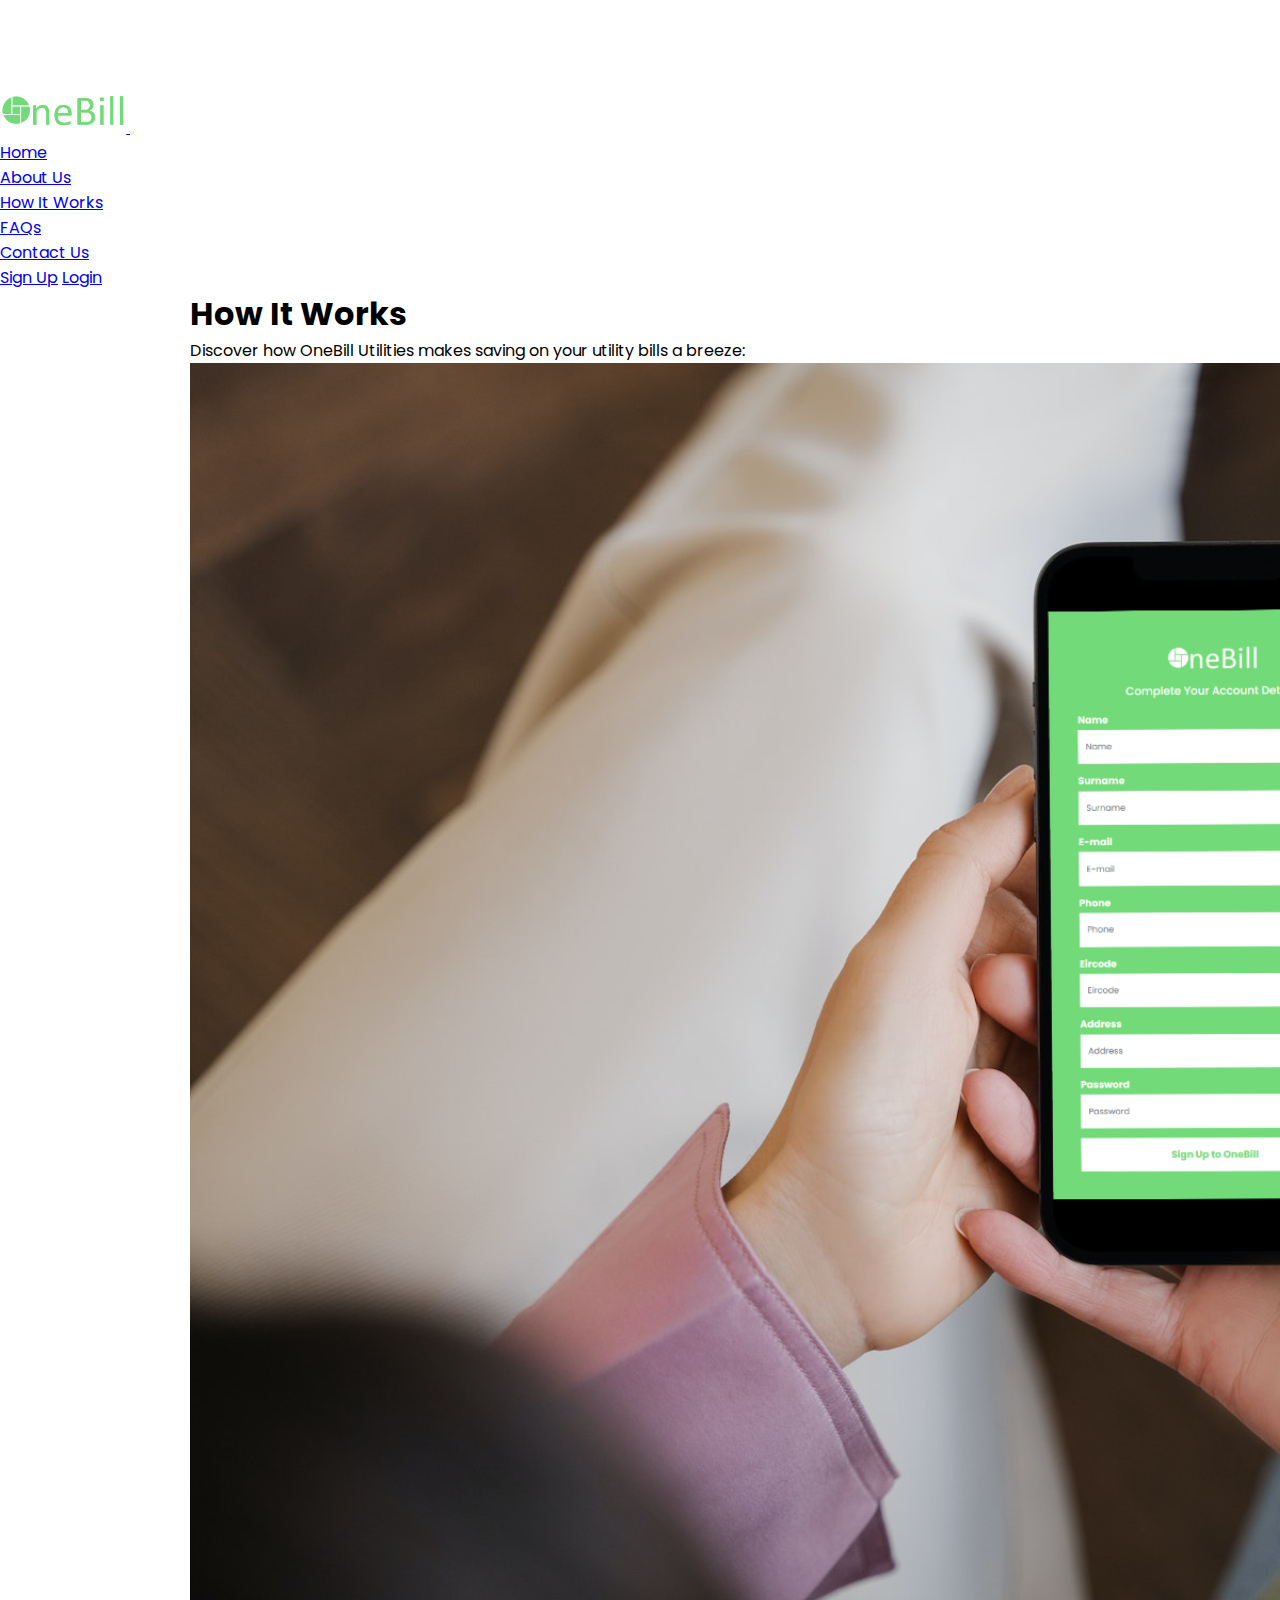
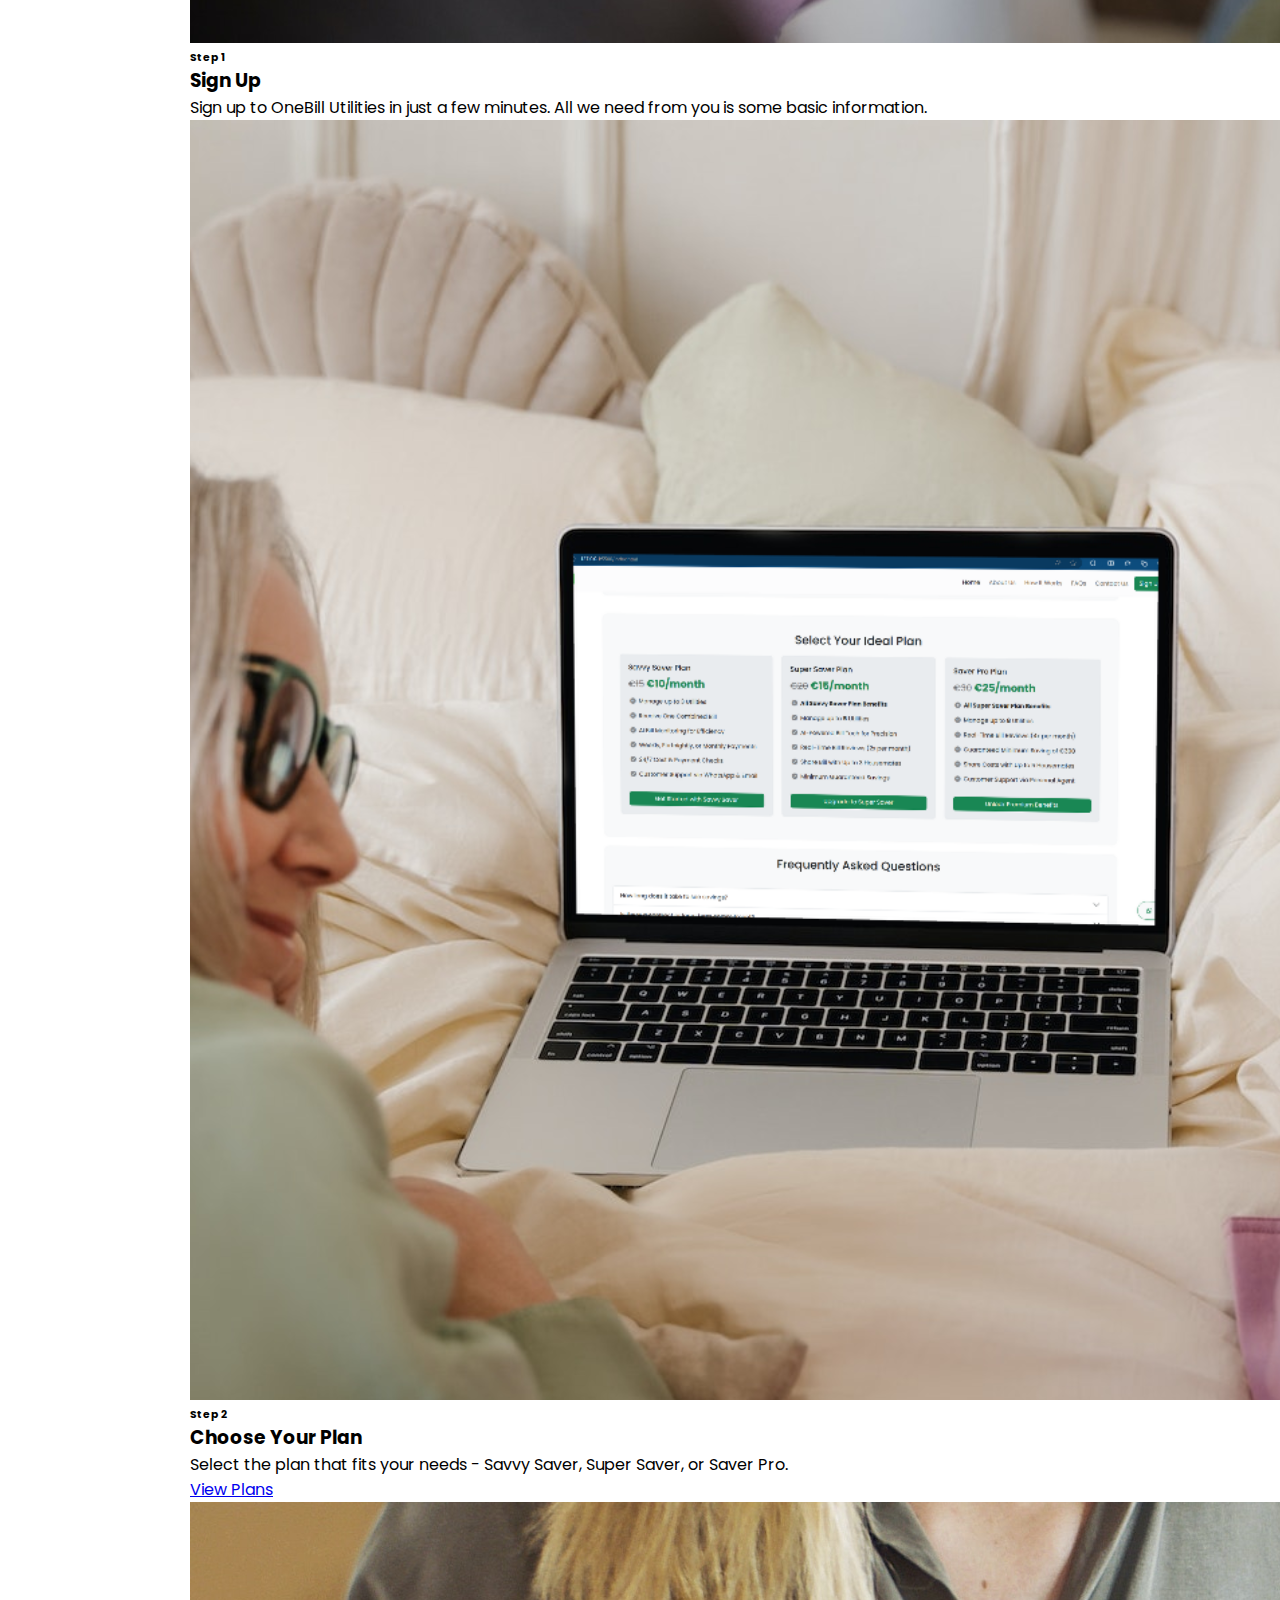
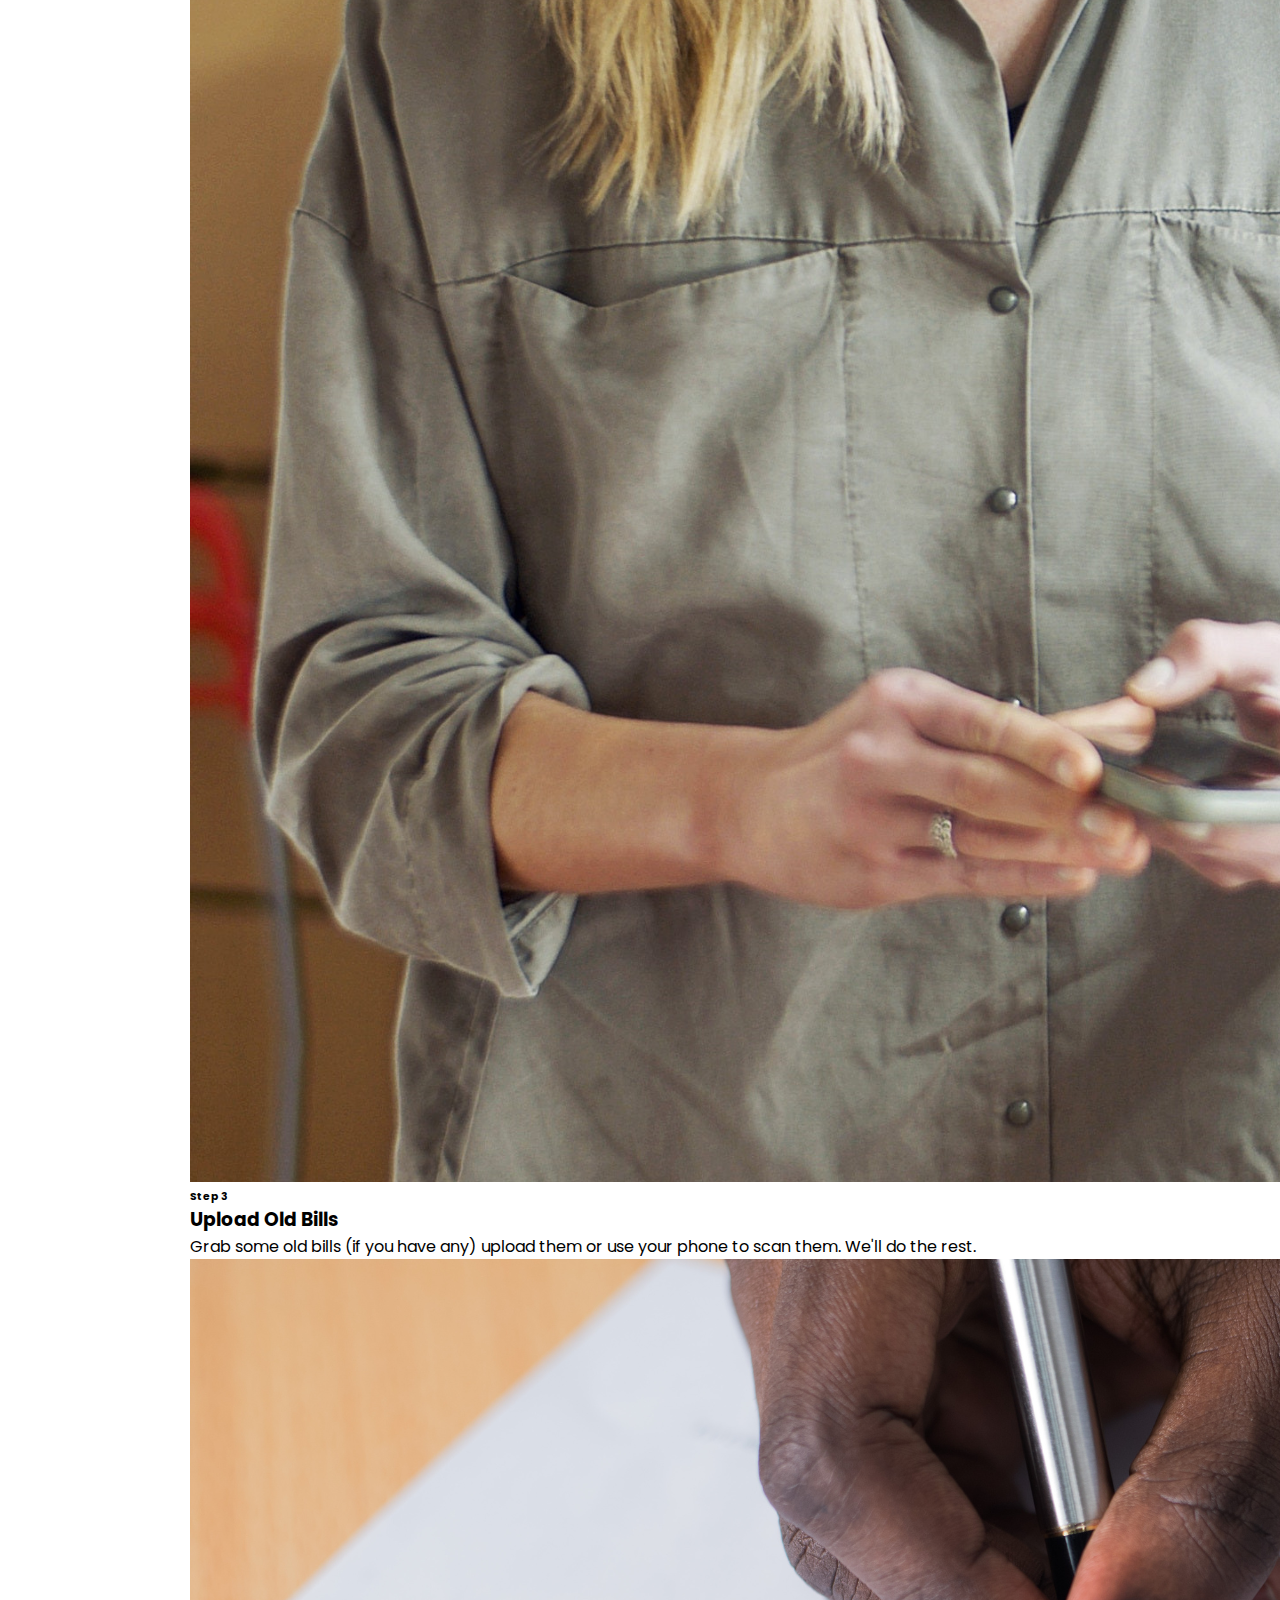
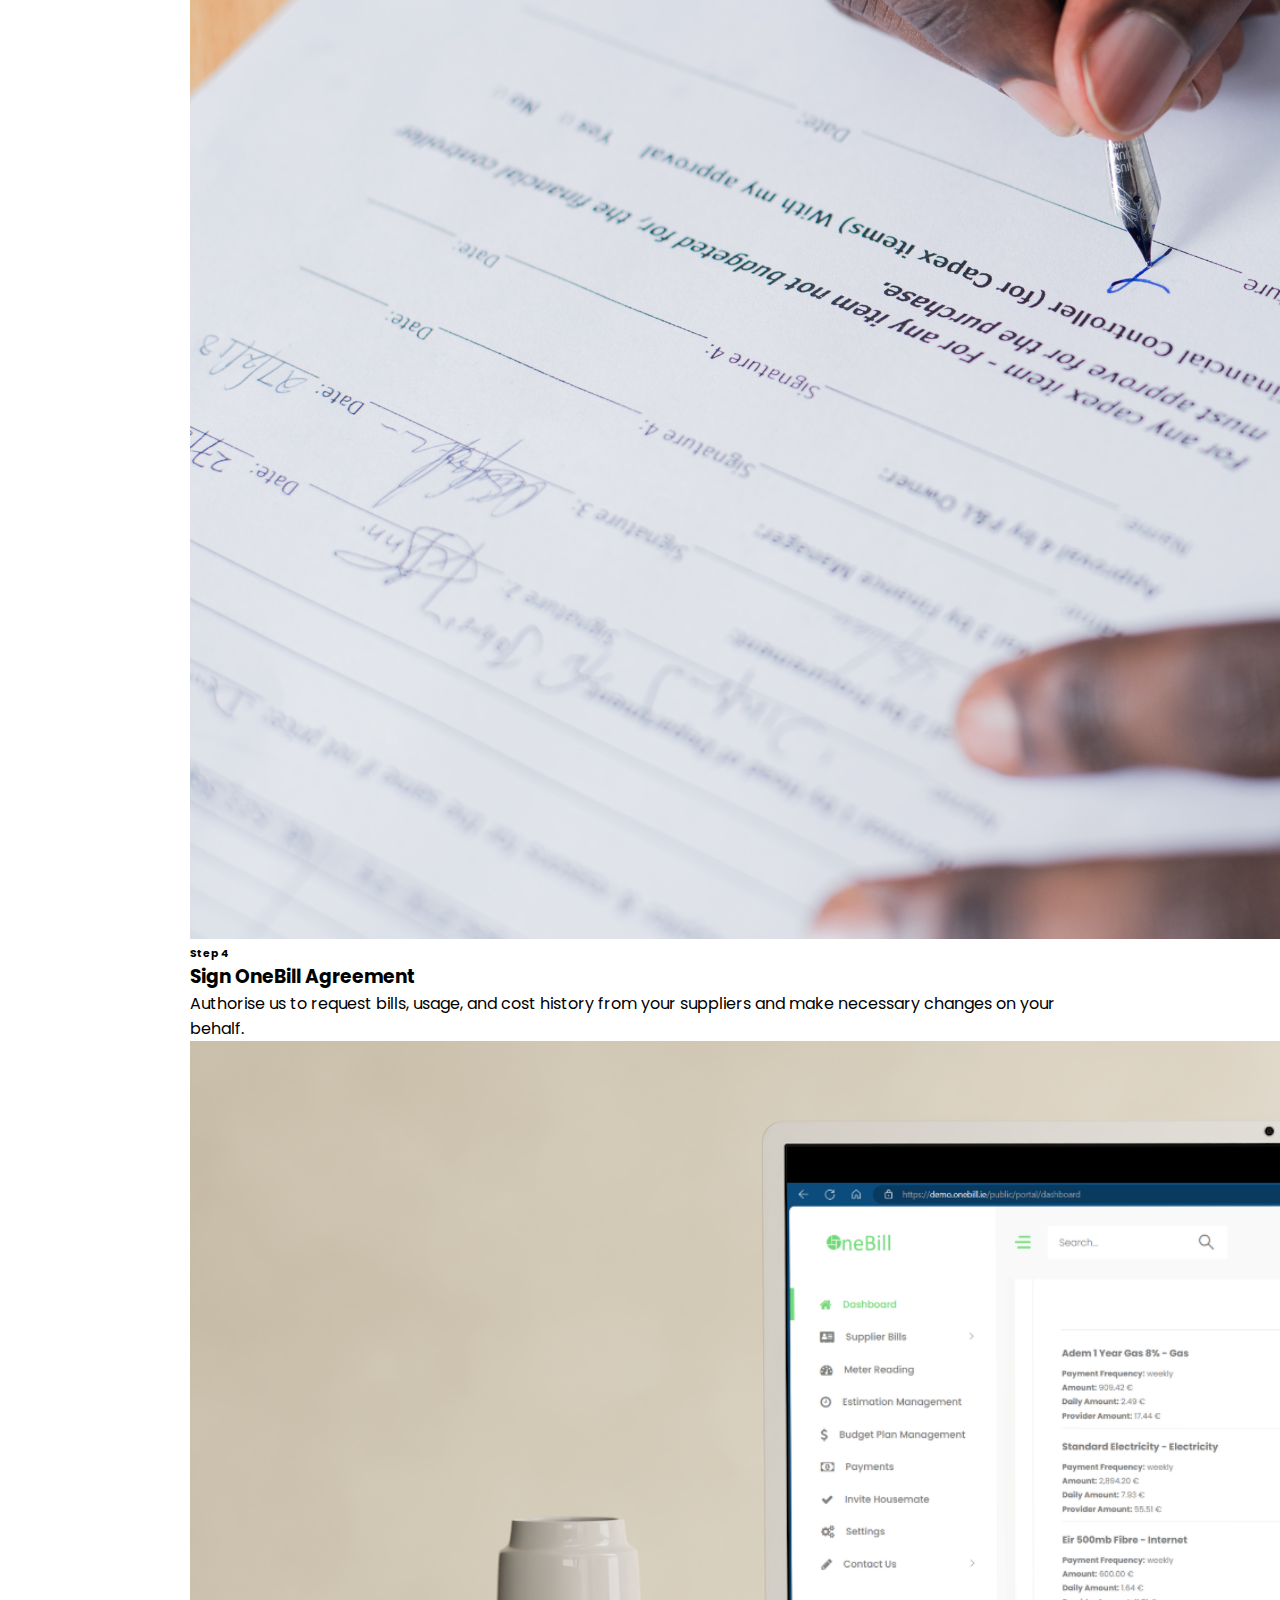
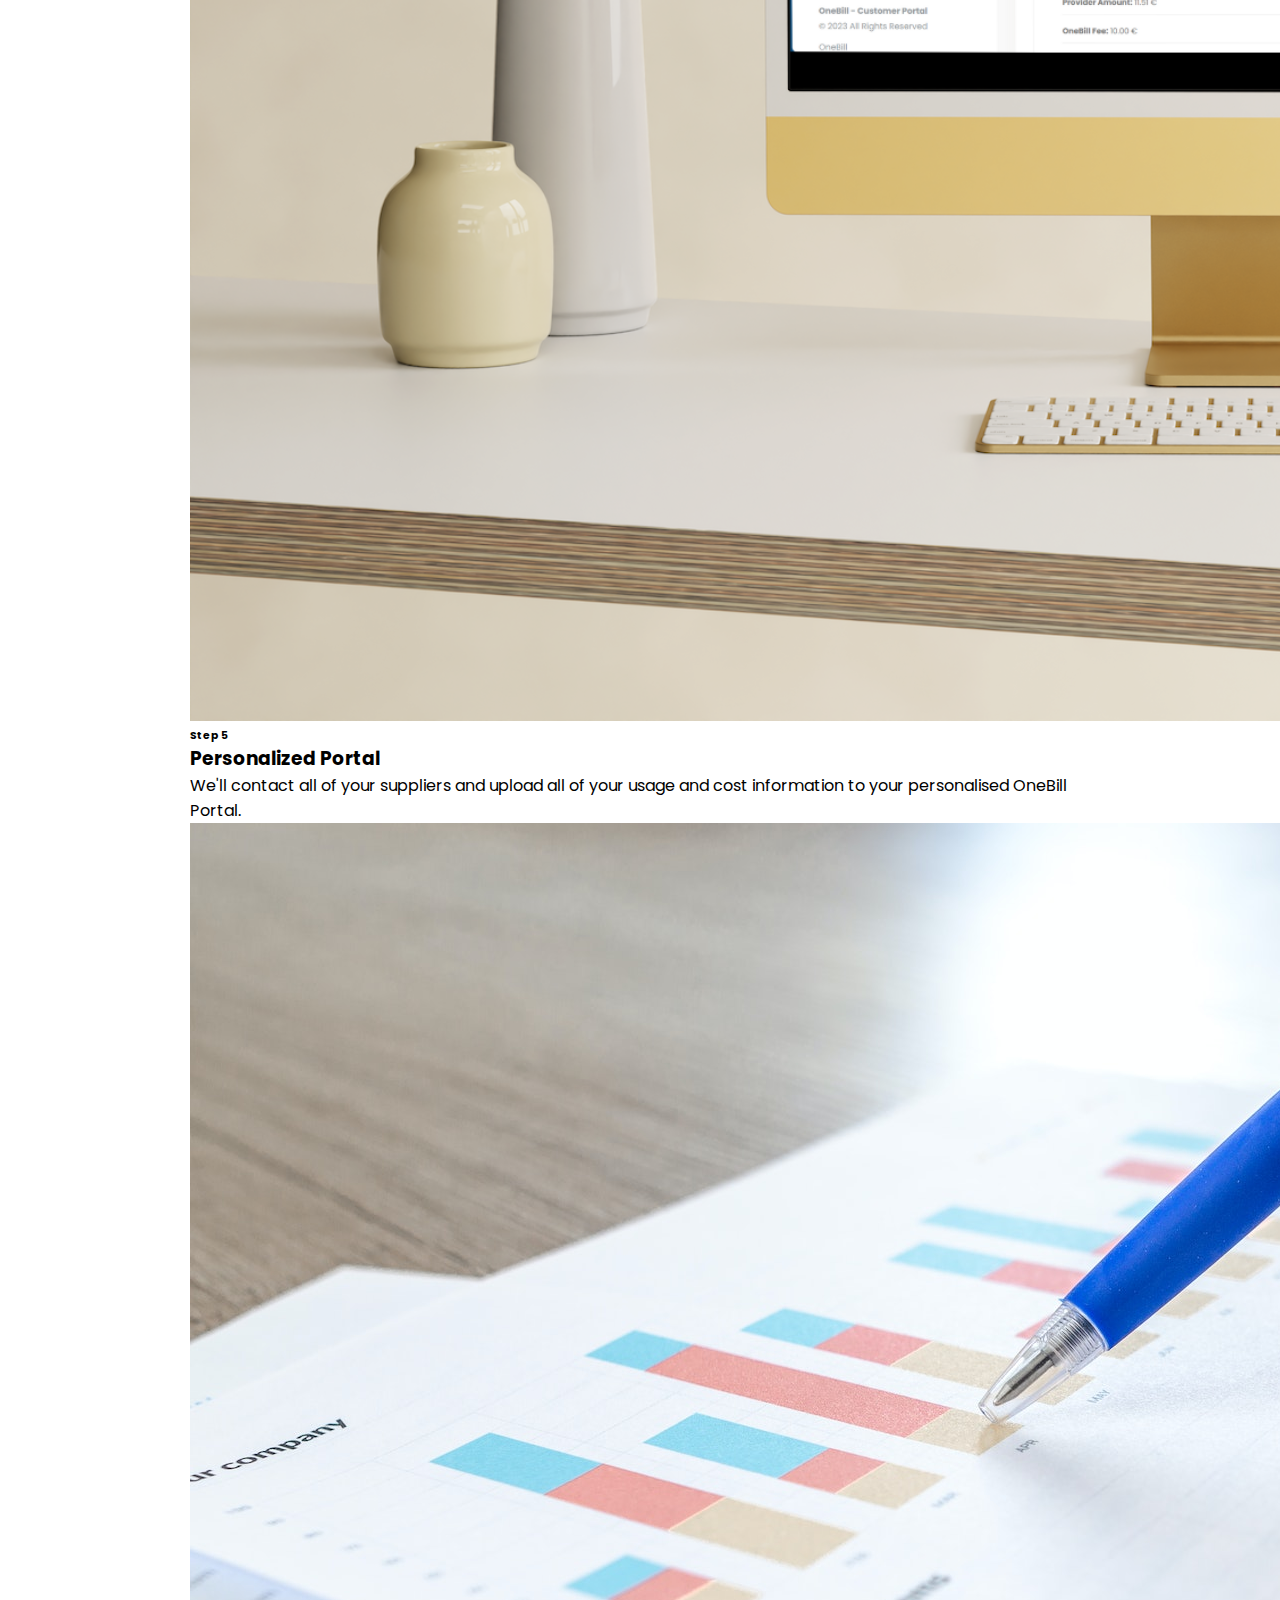
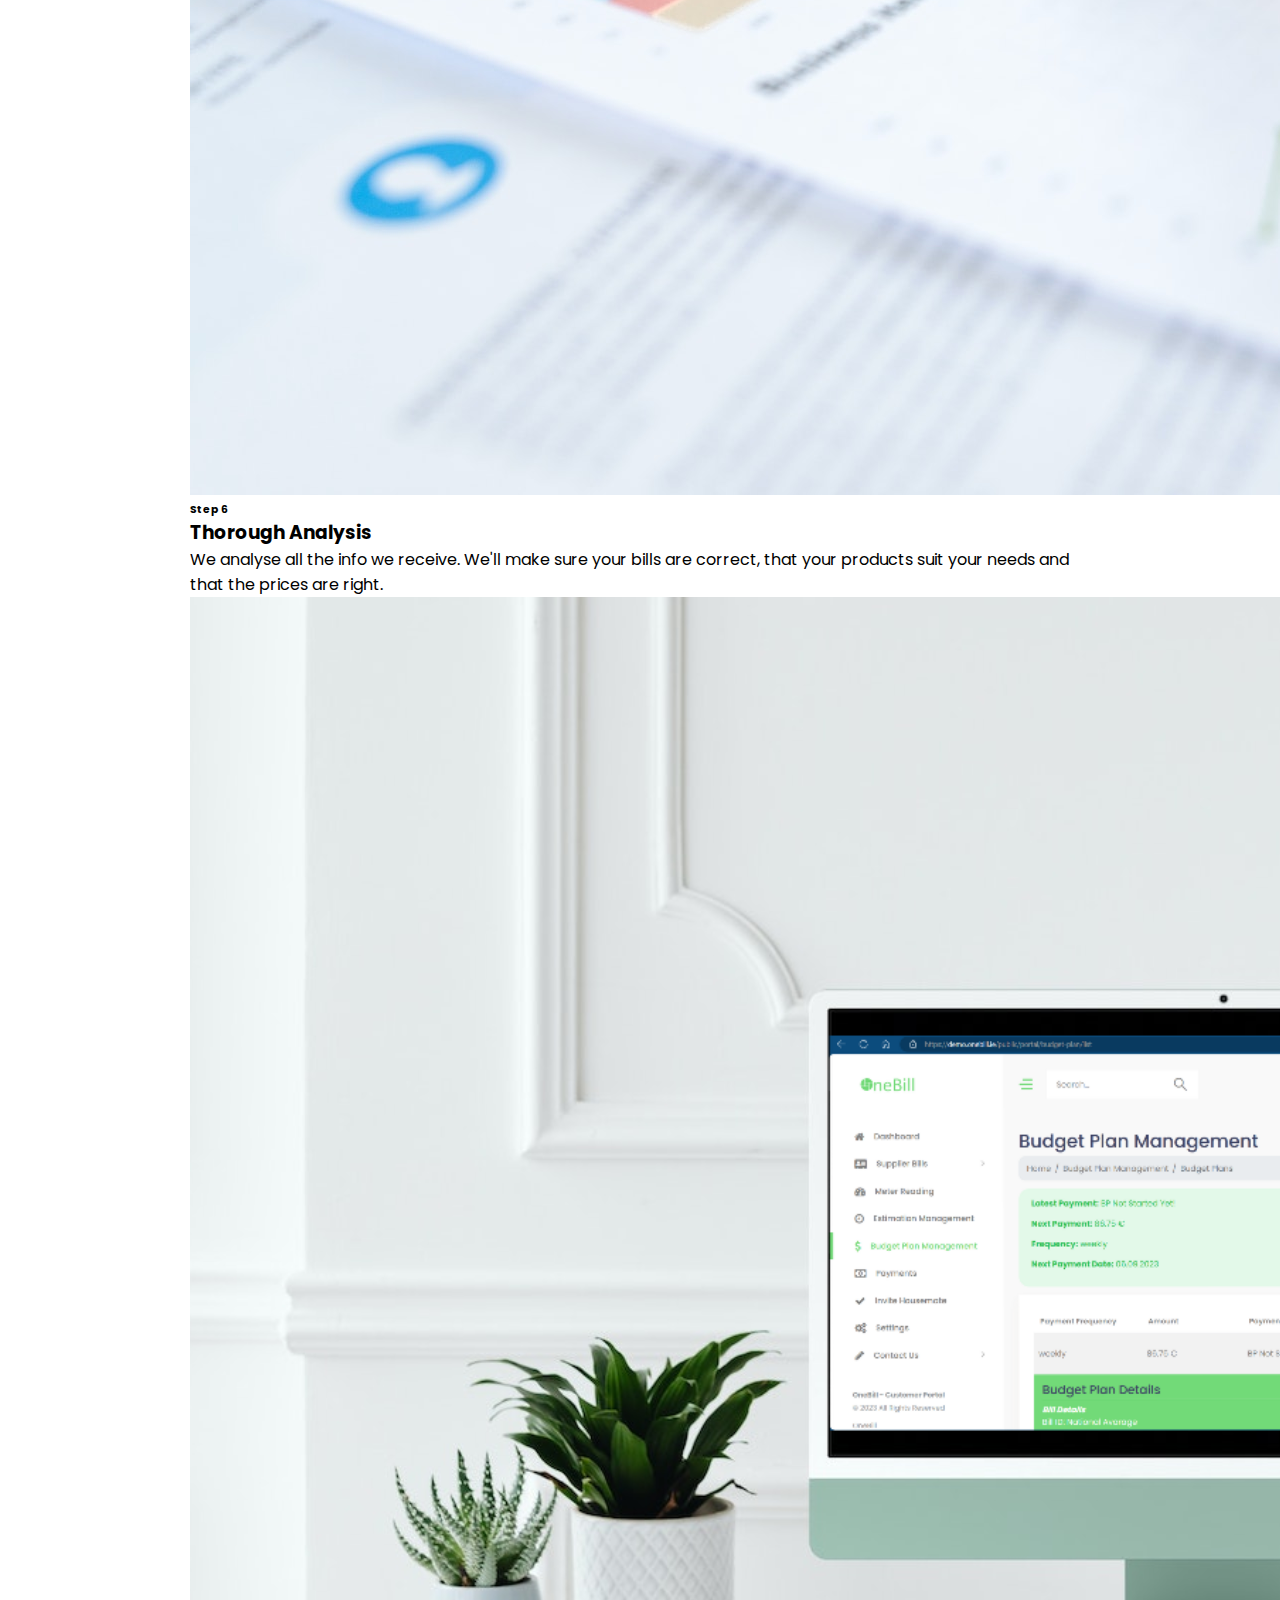
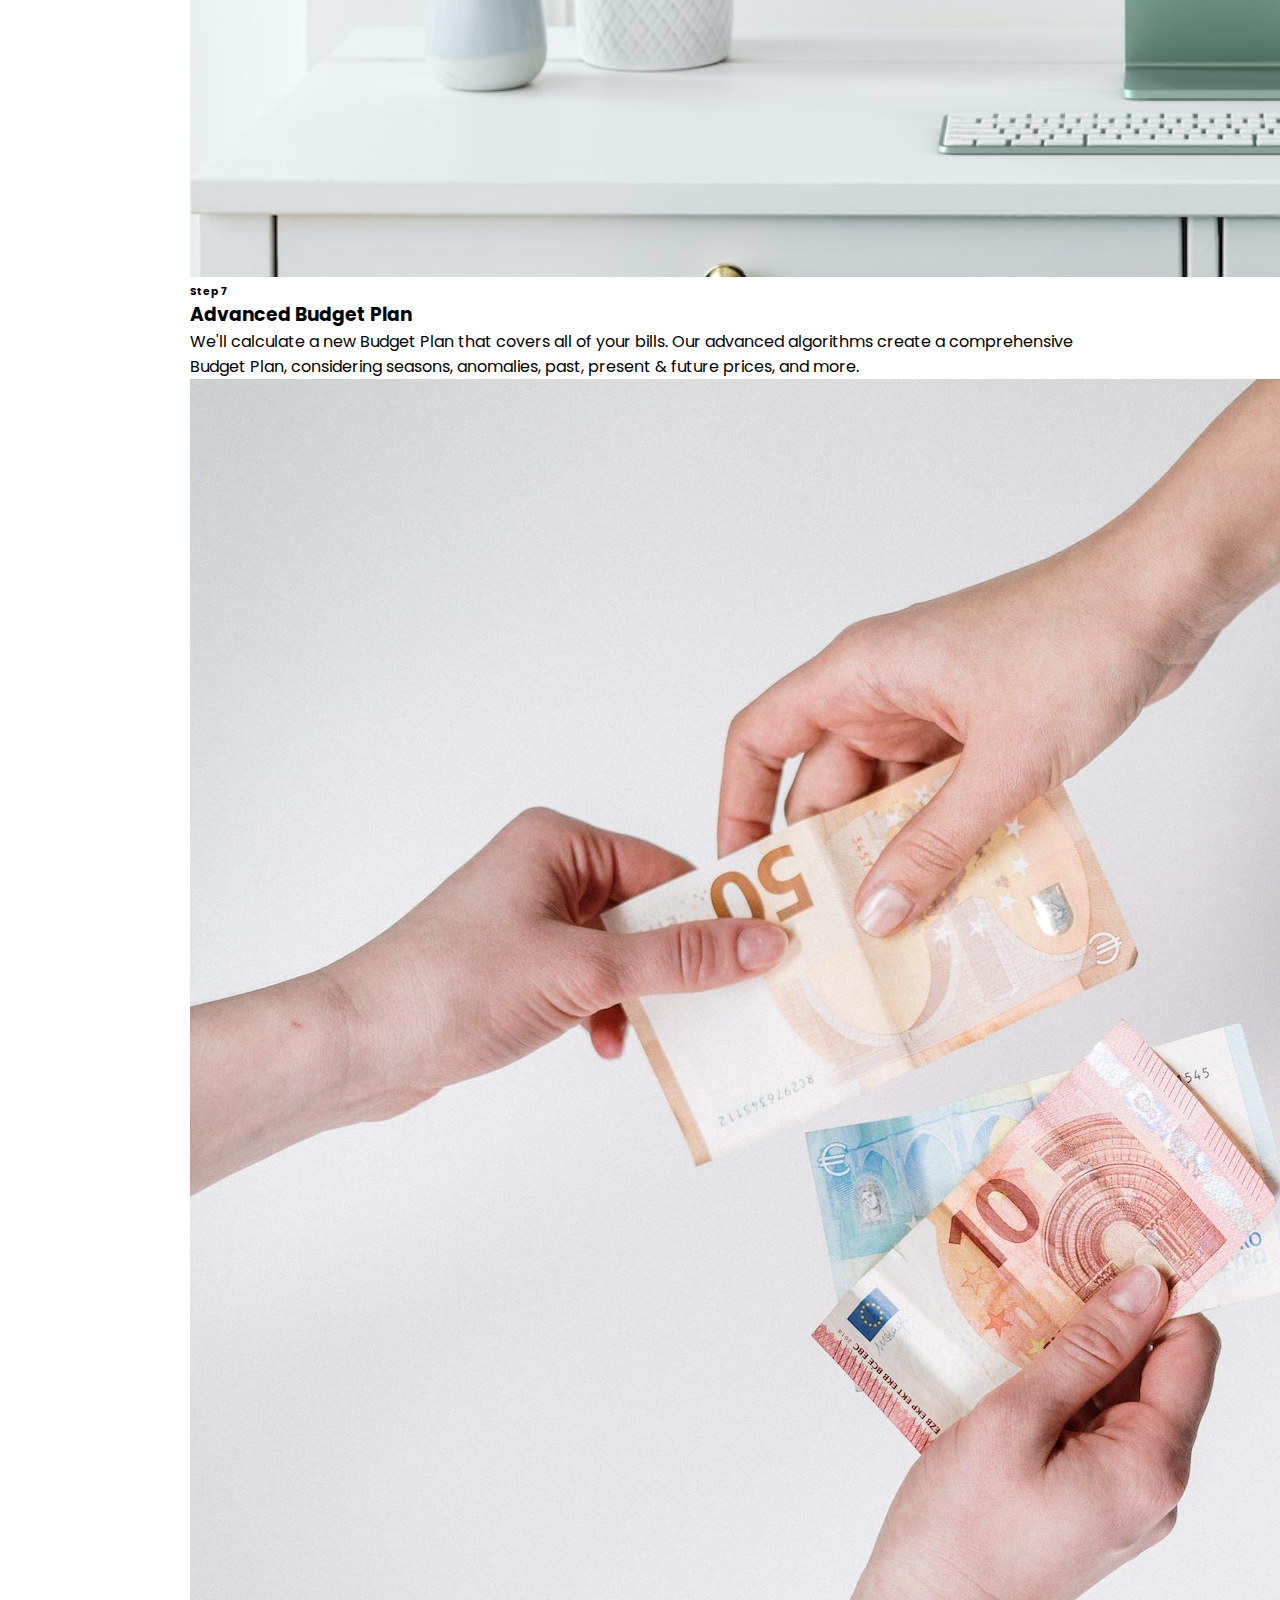
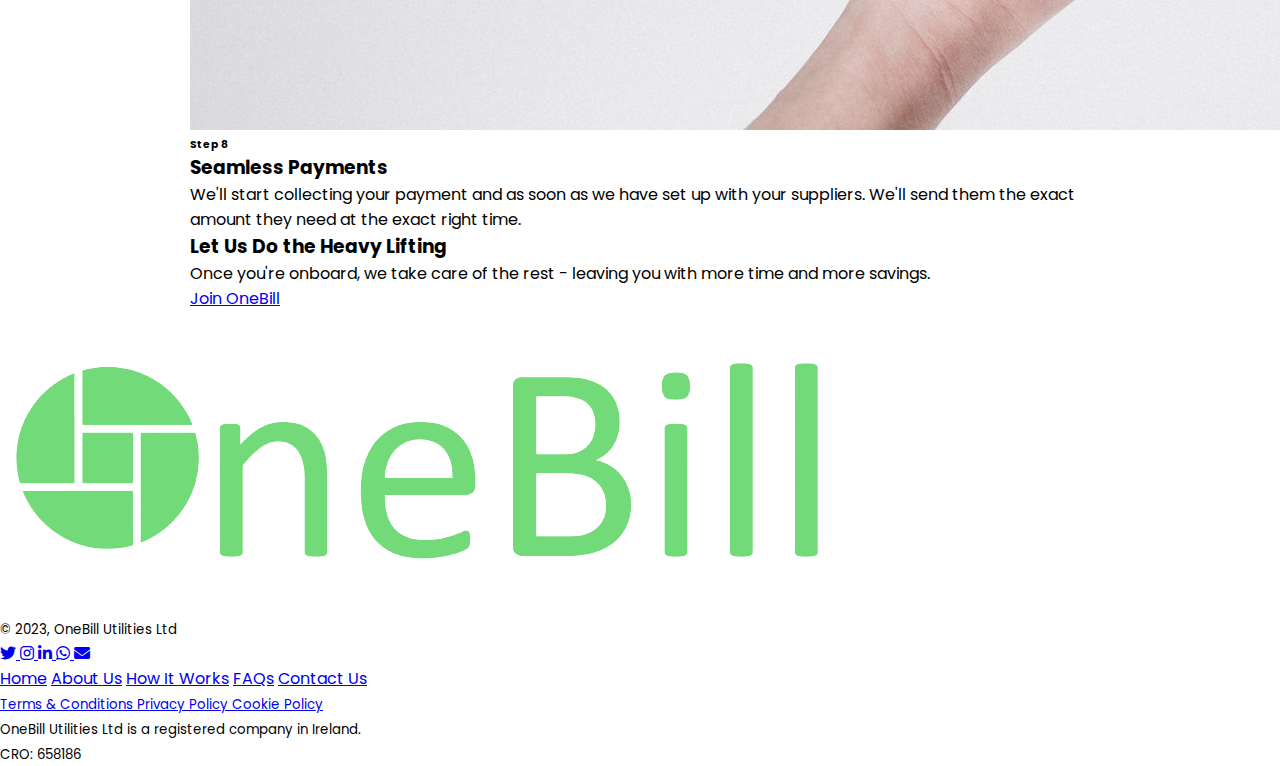
<file: how-it-works.html>
<!DOCTYPE html>
<html lang="en">
  <head>
    <meta charset="UTF-8" />
    <meta name="viewport" content="width=device-width, initial-scale=1.0" />
    <title>How It Works | OneBill Utilities</title>

    <!-- Meta tags for SEO -->
    <meta
      name="description"
      content="Discover how OneBill Utilities works. Learn the step-by-step process of how we simplify managing your utility bills, find better deals, and help you save money."
    />
    <meta
      name="keywords"
      content="OneBill Utilities, how it works, utility bill management, step-by-step process, save money"
    />
    <meta name="author" content="OneBill" />

    <!-- Bootstrap CDN -->
    <link
      href="https://cdn.jsdelivr.net/npm/bootstrap@5.3.1/dist/css/bootstrap.min.css"
      rel="stylesheet"
      integrity="sha384-4bw+/aepP/YC94hEpVNVgiZdgIC5+VKNBQNGCHeKRQN+PtmoHDEXuppvnDJzQIu9"
      crossorigin="anonymous"
    />

    <!-- font awesome cdn link -->
    <link
      rel="stylesheet"
      href="https://cdnjs.cloudflare.com/ajax/libs/font-awesome/6.2.1/css/all.min.css"
    />

    <!-- swiper slider CDN -->
    <link
      rel="stylesheet"
      href="https://cdn.jsdelivr.net/npm/swiper@8/swiper-bundle.min.css"
    />

    <!-- Google fonts -->
    <link rel="preconnect" href="https://fonts.googleapis.com" />
    <link rel="preconnect" href="https://fonts.gstatic.com" crossorigin />
    <link
      href="https://fonts.googleapis.com/css2?family=Inter:wght@400;600;700&family=Poppins:wght@300;400;500;600;700;800&display=swap"
      rel="stylesheet"
    />

    <!-- Custom CSS -->
    <link rel="stylesheet" href="css/style.css" />

    <!-- Clarity -->

    <script type="text/javascript">
      (function (c, l, a, r, i, t, y) {
        c[a] =
          c[a] ||
          function () {
            (c[a].q = c[a].q || []).push(arguments);
          };
        t = l.createElement(r);
        t.async = 1;
        t.src = "https://www.clarity.ms/tag/" + i;
        y = l.getElementsByTagName(r)[0];
        y.parentNode.insertBefore(t, y);
      })(window, document, "clarity", "script", "imymdn2o1e");
    </script>
  </head>
  <body>
    <header>
      <nav class="navbar fixed-top navbar-expand-lg bg-light-subtle">
        <div class="container-fluid ps-lg-5 pe-lg-5">
          <a class="navbar-brand" href="index.html">
            <img src="images/onebill-logo.png" alt="OneBill Logo" height="45" />
          </a>
          <button
            class="navbar-toggler border-0"
            type="button"
            data-bs-toggle="collapse"
            data-bs-target="#navbarSupportedContent"
            aria-controls="navbarSupportedContent"
            aria-expanded="false"
            aria-label="Toggle navigation"
          >
            <span class="navbar-toggler-icon"> </span>
          </button>
          <div class="collapse navbar-collapse" id="navbarSupportedContent">
            <ul class="navbar-nav mb-2 ms-lg-auto mb-lg-0 gap-2">
              <li class="nav-item">
                <a class="nav-link" aria-current="page" href="index.html"
                  >Home</a
                >
              </li>
              <li class="nav-item">
                <a class="nav-link" href="about-us.html">About Us</a>
              </li>
              <li class="nav-item">
                <a class="nav-link active" href="how-it-works.html"
                  >How It Works</a
                >
              </li>
              <li class="nav-item">
                <a class="nav-link" href="faqs.html">FAQs</a>
              </li>
              <li class="nav-item">
                <a class="nav-link" href="contact-us.html">Contact Us</a>
              </li>

              <li class="nav-item gap-5">
                <a
                  class="btn btn-success"
                  href="https://demo.onebill.ie/public/customer-signup?customer_count=2"
                  >Sign Up</a
                >
                <a
                  class="btn btn-outline-success"
                  href="https://demo.onebill.ie/public/portal/login"
                  >Login</a
                >
              </li>
            </ul>
          </div>
        </div>
      </nav>
    </header>

    <main class="how-it-works px-3 px-lg-5">
      <section class="bg-body-tertiary p-4 rounded-4 mb-4 mb-lg-5">
        <h1 class="text-center">How It Works</h1>
        <p class="text-secondary text-center">
          Discover how OneBill Utilities makes saving on your utility bills a
          breeze:
        </p>

        <article>
          <div
            class="row flex-lg-row-reverse mb-4 bg-body-secondary p-3 rounded-4"
          >
            <div class="col-lg-6 mb-2 mb-lg-0 p-0">
              <img
                src="images/step-1.png"
                alt="How It Works 1"
                class="img-fluid rounded-4"
              />
            </div>
            <div class="col-lg-6 py-2">
              <h6 class="text-secondary">Step 1</h6>
              <h3 class="text-success">Sign Up</h3>
              <p class="text-secondary">
                Sign up to OneBill Utilities in just a few minutes. All we need
                from you is some basic information.
              </p>
            </div>
          </div>
          <div class="row mb-4 bg-body-secondary p-3 rounded-4">
            <div class="col-lg-6 mb-2 mb-lg-0 p-0">
              <img
                src="images/step-2.png"
                alt="How It Works 1"
                class="img-fluid rounded-4"
              />
            </div>
            <div class="col-lg-6 py-2">
              <h6 class="text-secondary">Step 2</h6>
              <h3 class="text-success">Choose Your Plan</h3>
              <p class="text-secondary">
                Select the plan that fits your needs - Savvy Saver, Super Saver,
                or Saver Pro.
              </p>
              <a href="index.html#pricing" class="btn btn-outline-success">
                View Plans
              </a>
            </div>
          </div>
          <div
            class="row flex-lg-row-reverse mb-4 bg-body-secondary p-3 rounded-4"
          >
            <div class="col-lg-6 mb-2 mb-lg-0 p-0">
              <img
                src="images/step-3.png"
                alt="How It Works 1"
                class="img-fluid rounded-4"
              />
            </div>
            <div class="col-lg-6 py-2">
              <h6 class="text-secondary">Step 3</h6>
              <h3 class="text-success">Upload Old Bills</h3>
              <p class="text-secondary">
                Grab some old bills (if you have any) upload them or use your
                phone to scan them. We'll do the rest.
              </p>
            </div>
          </div>
          <div class="row mb-4 bg-body-secondary p-3 rounded-4">
            <div class="col-lg-6 mb-2 mb-lg-0 p-0">
              <img
                src="images/step-4.png"
                alt="How It Works 1"
                class="img-fluid rounded-4"
              />
            </div>
            <div class="col-lg-6 py-2">
              <h6 class="text-secondary">Step 4</h6>
              <h3 class="text-success">Sign OneBill Agreement</h3>
              <p class="text-secondary">
                Authorise us to request bills, usage, and cost history from your
                suppliers and make necessary changes on your behalf.
              </p>
            </div>
          </div>
          <div
            class="row flex-lg-row-reverse mb-4 bg-body-secondary p-3 rounded-4"
          >
            <div class="col-lg-6 mb-2 mb-lg-0 p-0">
              <img
                src="images/step-5.png"
                alt="How It Works 1"
                class="img-fluid rounded-4"
              />
            </div>
            <div class="col-lg-6 py-2">
              <h6 class="text-secondary">Step 5</h6>
              <h3 class="text-success">Personalized Portal</h3>
              <p class="text-secondary">
                We'll contact all of your suppliers and upload all of your usage
                and cost information to your personalised OneBill Portal.
              </p>
            </div>
          </div>
          <div class="row mb-4 bg-body-secondary p-3 rounded-4">
            <div class="col-lg-6 mb-2 mb-lg-0 p-0">
              <img
                src="images/data.jpg"
                alt="How It Works 1"
                class="img-fluid rounded-4"
              />
            </div>
            <div class="col-lg-6 py-2">
              <h6 class="text-secondary">Step 6</h6>
              <h3 class="text-success">Thorough Analysis</h3>
              <p class="text-secondary">
                We analyse all the info we receive. We'll make sure your bills
                are correct, that your products suit your needs and that the
                prices are right.
              </p>
            </div>
          </div>
          <div
            class="row flex-lg-row-reverse mb-4 bg-body-secondary p-3 rounded-4"
          >
            <div class="col-lg-6 mb-2 mb-lg-0 p-0">
              <img
                src="images/step-6.png"
                alt="How It Works 1"
                class="img-fluid rounded-4"
              />
            </div>
            <div class="col-lg-6 py-2">
              <h6 class="text-secondary">Step 7</h6>
              <h3 class="text-success">Advanced Budget Plan</h3>
              <p class="text-secondary">
                We'll calculate a new Budget Plan that covers all of your bills.
                Our advanced algorithms create a comprehensive Budget Plan,
                considering seasons, anomalies, past, present & future prices,
                and more.
              </p>
            </div>
          </div>

          <div class="row mb-4 bg-body-secondary p-3 rounded-4">
            <div class="col-lg-6 mb-2 mb-lg-0 p-0">
              <img
                src="images/step-7.jpg"
                alt="How It Works 1"
                class="img-fluid rounded-4"
              />
            </div>
            <div class="col-lg-6 py-2">
              <h6 class="text-secondary">Step 8</h6>
              <h3 class="text-success">Seamless Payments</h3>
              <p class="text-secondary">
                We'll start collecting your payment and as soon as we have set
                up with your suppliers. We'll send them the exact amount they
                need at the exact right time.
              </p>
            </div>
          </div>
          <h3 class="text-secondary text-center">
            Let Us Do the Heavy Lifting
          </h3>
          <p class="text-secondary text-center">
            Once you're onboard, we take care of the rest - leaving you with
            more time and more savings.
          </p>
          <a href="onboarding-form.html" class="btn btn-success w-100">
            Join OneBill
          </a>
        </article>
      </section>
    </main>
    <footer class="bg-body-tertiary p-4 p-lg-5">
      <a href="index.html"
        ><img
          src="images/onebill-logo.png"
          alt="OneBill Logo"
          class="img-fluid w-25 mb-2"
      /></a>

      <p class="text-secondary">
        <small>© 2023, OneBill Utilities Ltd</small>
      </p>

      <div class="d-flex gap-2">
        <a href="https://twitter.com/OneBill_Ireland">
          <i
            class="fa-brands fa-twitter text-success p-3 rounded-2 bg-body-secondary"
          >
          </i>
        </a>
        <a href="https://www.instagram.com/onebill_utilities">
          <i
            class="fa-brands fa-instagram text-success p-3 rounded-2 bg-body-secondary"
          ></i>
        </a>
        <a href="https://www.linkedin.com/company/onebillutilities/">
          <i
            class="fa-brands fa-linkedin-in text-success p-3 rounded-2 bg-body-secondary"
          ></i>
        </a>
        <a href="https://wa.me/353858007335">
          <i
            class="fa-brands fa-whatsapp text-success p-3 rounded-2 bg-body-secondary"
          ></i>
        </a>
        <a href="mailto:adem@onebill.ie">
          <i
            class="fa-solid fa-envelope text-success p-3 rounded-2 bg-body-secondary"
          ></i>
        </a>
      </div>

      <div class="d-flex justify-content-between mb-4 mt-4 pe-lg-5">
        <div class="d-flex flex-column gap-2">
          <a href="index.html" class="text-decoration-none text-success"
            >Home</a
          >
          <a href="about-us.html" class="text-decoration-none text-success"
            >About Us</a
          >
          <a href="how-it-works.html" class="text-decoration-none text-success"
            >How It Works</a
          >
          <a href="faqs.html" class="text-decoration-none text-success">FAQs</a>
          <a href="contact-us.html" class="text-decoration-none text-success"
            >Contact Us</a
          >
        </div>
        <div class="d-flex flex-column gap-2">
          <a href="#" class="text-decoration-none text-secondary">
            <small>Terms & Conditions</small>
          </a>
          <a href="#" class="text-decoration-none text-secondary">
            <small>Privacy Policy</small>
          </a>
          <a href="#" class="text-decoration-none text-secondary">
            <small>Cookie Policy</small>
          </a>
        </div>
      </div>
      <p class="text-secondary">
        <small>
          OneBill Utilities Ltd is a registered company in Ireland.
        </small>
      </p>

      <p class="text-secondary">
        <small> CRO: 658186 </small>
      </p>
    </footer>

    <!-- Bootstrap JS Link -->
    <script
      src="https://cdn.jsdelivr.net/npm/bootstrap@5.3.1/dist/js/bootstrap.bundle.min.js"
      integrity="sha384-HwwvtgBNo3bZJJLYd8oVXjrBZt8cqVSpeBNS5n7C8IVInixGAoxmnlMuBnhbgrkm"
      crossorigin="anonymous"
    ></script>

    <script
      src="https://code.jquery.com/jquery-3.7.0.js"
      integrity="sha256-JlqSTELeR4TLqP0OG9dxM7yDPqX1ox/HfgiSLBj8+kM="
      crossorigin="anonymous"
    ></script>

    <script src="script.js"></script>
  </body>
</html>
</file>
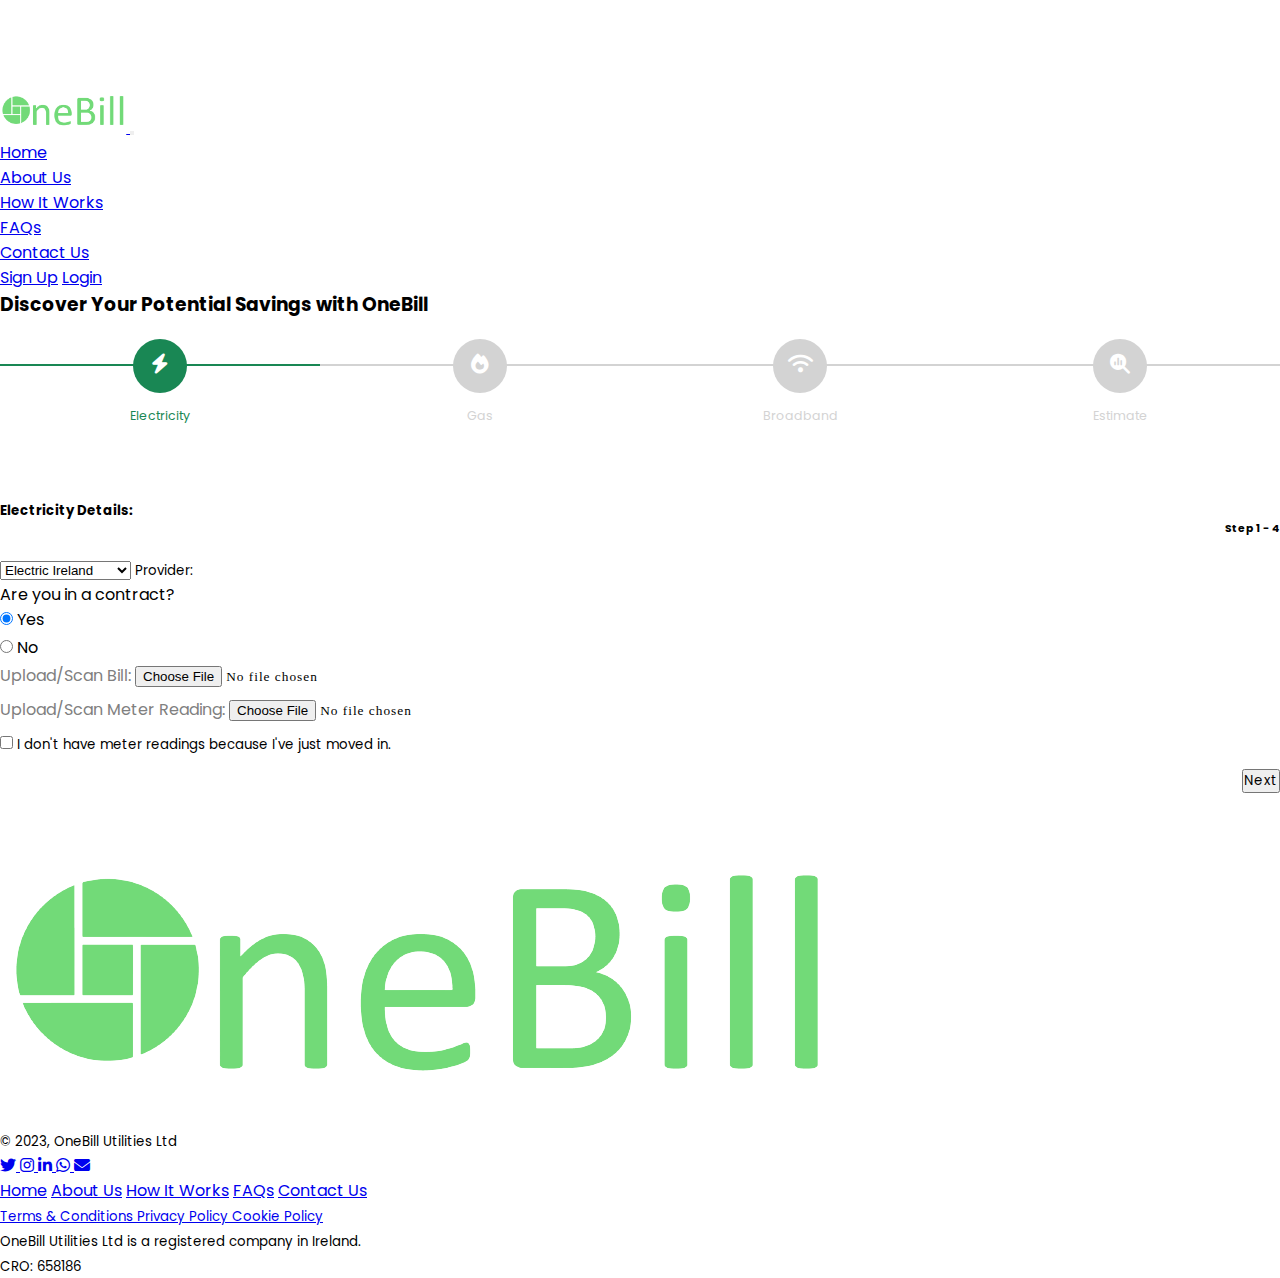
<file: onboarding-form.html>
<!DOCTYPE html>
<html lang="en">
  <head>
    <meta charset="UTF-8" />
    <meta name="viewport" content="width=device-width, initial-scale=1.0" />
    <title>Onboarding Form | OneBill Utilities</title>

    <!-- Meta tags for SEO -->
    <meta
      name="description"
      content="Start your journey with OneBill Utilities. Complete the onboarding form to simplify your utility bills, manage different providers, and estimate potential savings."
    />
    <meta
      name="keywords"
      content="OneBill Utilities, onboarding form, utility bill management, estimate savings"
    />
    <meta name="author" content="OneBill" />

    <!-- Bootstrap CDN -->
    <link
      href="https://cdn.jsdelivr.net/npm/bootstrap@5.3.1/dist/css/bootstrap.min.css"
      rel="stylesheet"
      integrity="sha384-4bw+/aepP/YC94hEpVNVgiZdgIC5+VKNBQNGCHeKRQN+PtmoHDEXuppvnDJzQIu9"
      crossorigin="anonymous"
    />

    <!-- font awesome cdn link -->
    <link
      rel="stylesheet"
      href="https://cdnjs.cloudflare.com/ajax/libs/font-awesome/6.2.1/css/all.min.css"
    />

    <!-- swiper slider CDN -->
    <link
      rel="stylesheet"
      href="https://cdn.jsdelivr.net/npm/swiper@8/swiper-bundle.min.css"
    />

    <!-- Google fonts -->
    <link rel="preconnect" href="https://fonts.googleapis.com" />
    <link rel="preconnect" href="https://fonts.gstatic.com" crossorigin />
    <link
      href="https://fonts.googleapis.com/css2?family=Inter:wght@400;600;700&family=Poppins:wght@300;400;500;600;700;800&display=swap"
      rel="stylesheet"
    />

    <!-- Custom CSS -->
    <link rel="stylesheet" href="css/style.css" />

    <!-- Clarity -->

    <script type="text/javascript">
      (function (c, l, a, r, i, t, y) {
        c[a] =
          c[a] ||
          function () {
            (c[a].q = c[a].q || []).push(arguments);
          };
        t = l.createElement(r);
        t.async = 1;
        t.src = "https://www.clarity.ms/tag/" + i;
        y = l.getElementsByTagName(r)[0];
        y.parentNode.insertBefore(t, y);
      })(window, document, "clarity", "script", "imymdn2o1e");
    </script>
  </head>
  <body>
    <header>
      <nav class="navbar fixed-top navbar-expand-lg bg-light-subtle">
        <div class="container-fluid ps-lg-5 pe-lg-5">
          <a class="navbar-brand" href="index.html">
            <img src="images/onebill-logo.png" alt="OneBill Logo" height="45" />
          </a>
          <button
            class="navbar-toggler border-0"
            type="button"
            data-bs-toggle="collapse"
            data-bs-target="#navbarSupportedContent"
            aria-controls="navbarSupportedContent"
            aria-expanded="false"
            aria-label="Toggle navigation"
          >
            <span class="navbar-toggler-icon"> </span>
          </button>
          <div class="collapse navbar-collapse" id="navbarSupportedContent">
            <ul class="navbar-nav mb-2 ms-lg-auto mb-lg-0 gap-2">
              <li class="nav-item">
                <a class="nav-link" aria-current="page" href="index.html"
                  >Home</a
                >
              </li>
              <li class="nav-item">
                <a class="nav-link" href="about-us.html">About Us</a>
              </li>
              <li class="nav-item">
                <a class="nav-link" href="how-it-works.html">How It Works</a>
              </li>
              <li class="nav-item">
                <a class="nav-link" href="faqs.html">FAQs</a>
              </li>
              <li class="nav-item">
                <a class="nav-link" href="contact-us.html">Contact Us</a>
              </li>

              <li class="nav-item gap-5">
                <a
                  class="btn btn-success"
                  href="https://demo.onebill.ie/public/customer-signup?customer_count=2"
                  >Sign Up</a
                >
                <a
                  class="btn btn-outline-success"
                  href="https://demo.onebill.ie/public/portal/login"
                  >Login</a
                >
              </li>
            </ul>
          </div>
        </div>
      </nav>
    </header>

    <main class="estimate-form">
      <section class="form-container">
        <div class="container-fluid">
          <div class="row justify-content-center">
            <div
              class="col-11 col-sm-10 col-md-10 col-lg-6 col-xl-5 text-center p-0 mt-3 mb-2"
            >
              <div class="card px-0 pb-0 mb-3">
                <h3 class="text-success">
                  Discover Your Potential Savings with OneBill
                </h3>
                <form
                  id="msform"
                  method="post"
                  name="msform"
                  action="https://script.google.com/macros/s/AKfycbxdy2m1Leo4yEnN4UeYOkENLLn0MMBrrk8QJG7CY_xvTx7knAp467DuVbzZhrghLFsH/exec"
                >
                  <!-- progressbar -->
                  <ul id="progressbar" class="ps-0">
                    <li class="active" id="electricity">
                      <small>Electricity</small>
                    </li>
                    <li id="gas"><small>Gas</small></li>
                    <li id="broadband"><small>Broadband</small></li>
                    <li id="estimate"><small>Estimate</small></li>
                  </ul>
                  <div class="progress">
                    <div
                      class="progress-bar progress-bar-striped progress-bar-animated"
                      role="progressbar"
                      aria-valuemin="0"
                      aria-valuemax="100"
                    ></div>
                  </div>
                  <br />
                  <!-- fieldsets -->
                  <fieldset>
                    <div class="form-card">
                      <div class="row">
                        <div class="col-7">
                          <h5 class="text-primary-emphasis">
                            Electricity Details:
                          </h5>
                        </div>
                        <div class="col-5">
                          <h6 class="text-secondary steps">Step 1 - 4</h6>
                        </div>
                      </div>

                      <div class="form-floating">
                        <select
                          name="electricity-provider"
                          id="electricity-provider"
                          class="form-select mb-2"
                          aria-label="Floating label select example"
                        >
                          <option value="Electric Ireland">
                            Electric Ireland
                          </option>
                          <option value="Bord Gáis Energy">
                            Bord Gáis Energy
                          </option>
                          <option value="SSE Airtricity">SSE Airtricity</option>
                          <option value="Energia">Energia</option>
                          <option value="Community Power">
                            Community Power
                          </option>
                          <option value="Ecopower">Ecopower</option>
                          <option value="Waterpower">Waterpower</option>
                          <option value="Flogas">Flogas</option>
                          <option value="Glowpower">Glowpower</option>
                          <option value="Other">Other</option>
                        </select>

                        <label for="electricity-provider">
                          <small>Provider: </small></label
                        >
                      </div>

                      <!-- <div class="form-floating w-100">
                        <input
                          class="form-control"
                          type="number"
                          id="electricity-usage"
                          name="electricity-usage"
                          placeholder="Annual Usage"
                        />
                        <label for="electricity-usage" class="fieldlabels"
                          ><small>Annual Usage (kWh):</small></label
                        >
                      </div> -->

                      <div
                        class="d-flex gap-lg-5 gap-3 mt-3 mb-3 border rounded-2 p-3 align-items-start justify-content-start"
                      >
                        <p class="mb-0">Are you in a contract?</p>

                        <div
                          class="d-flex gap-3 gap-lg-5 align-items-center justify-content-between"
                        >
                          <div class="form-check mb-0">
                            <input
                              class="form-check-input"
                              type="radio"
                              name="electricity-contract"
                              id="electricity-contract-yes"
                              checked
                              value="yes"
                            />
                            <label
                              class="form-check-label"
                              for="electricity-contract-yes"
                            >
                              Yes
                            </label>
                          </div>
                          <div class="form-check mb-0">
                            <input
                              class="form-check-input"
                              type="radio"
                              name="electricity-contract"
                              id="electricity-contract-no"
                              value="no"
                            />
                            <label
                              class="form-check-label"
                              for="electricity-contract-no"
                            >
                              No
                            </label>
                          </div>
                        </div>
                      </div>

                      <div>
                        <label
                          class="fieldlabels"
                          class="form-label"
                          for="electricity-bill-file"
                          >Upload/Scan Bill:</label
                        >
                        <input
                          class="form-control"
                          type="file"
                          name="electricity-bill-file"
                          id="electricity-bill-file"
                        />
                      </div>
                      <div>
                        <label
                          class="fieldlabels"
                          class="form-label"
                          for="electricity-meter-file"
                          >Upload/Scan Meter Reading:</label
                        >
                        <input
                          class="form-control"
                          type="file"
                          name="electricity-meter-file"
                          id="electricity-meter-file"
                        />
                      </div>

                      <div class="form-check">
                        <input
                          type="checkbox"
                          class="form-check-input border-success"
                          id="electricity-meter-available"
                          name="electricity-meter-available"
                          value="not available"
                        />
                        <label
                          class="form-check-label text-success-emphasis"
                          for="electricity-meter-available"
                        >
                          <small>
                            I don't have meter readings because I've just moved
                            in.
                          </small>
                        </label>
                      </div>
                    </div>
                    <input
                      type="button"
                      name="next"
                      class="next action-button btn btn-success px-5 py-2"
                      value="Next"
                    />
                  </fieldset>
                  <fieldset>
                    <div class="form-card">
                      <div class="row">
                        <div class="col-7">
                          <h5 class="text-primary-emphasis">Gas Details:</h5>
                        </div>
                        <div class="col-5">
                          <h6 class="text-secondary steps">Step 2 - 4</h6>
                        </div>
                      </div>
                      <div class="form-floating">
                        <select
                          name="gas-provider"
                          id="gas-provider"
                          class="form-select mb-2"
                          aria-label="Floating label select example"
                        >
                          <option value="Electric Ireland">
                            Electric Ireland
                          </option>
                          <option value="Bord Gáis Energy">
                            Bord Gáis Energy
                          </option>
                          <option value="SSE Airtricity">SSE Airtricity</option>
                          <option value="Energia">Energia</option>
                          <option value="Flogas">Flogas</option>
                          <option value="Other">Other</option>
                        </select>

                        <label for="gas-provider">
                          <small>Provider: </small></label
                        >
                      </div>

                      <div
                        class="d-flex gap-lg-5 gap-3 mt-3 mb-3 border rounded-2 p-3 align-items-start justify-content-start"
                      >
                        <label>Are you in a contract?</label>

                        <div
                          class="d-flex gap-3 gap-lg-5 align-items-center justify-content-between"
                        >
                          <div class="form-check mb-0">
                            <input
                              class="form-check-input"
                              type="radio"
                              name="gas-contract"
                              id="gas-contract-yes"
                              checked
                              value="yes"
                            />
                            <label
                              class="form-check-label"
                              for="gas-contract-yes"
                            >
                              Yes
                            </label>
                          </div>
                          <div class="form-check mb-0">
                            <input
                              class="form-check-input"
                              type="radio"
                              name="gas-contract"
                              id="gas-contract-no"
                              value="no"
                            />
                            <label
                              class="form-check-label"
                              for="gas-contract-no"
                            >
                              No
                            </label>
                          </div>
                        </div>
                      </div>
                      <div>
                        <label
                          class="fieldlabels"
                          class="form-label"
                          for="gas-bill-file"
                          >Upload/Scan Bill:</label
                        >
                        <input
                          class="form-control"
                          type="file"
                          name="gas-bill-file"
                          id="gas-bill-file"
                        />
                      </div>
                      <div>
                        <label
                          class="fieldlabels"
                          class="form-label"
                          for="gas-meter-file"
                          >Upload/Scan Meter Reading:</label
                        >
                        <input
                          class="form-control"
                          type="file"
                          name="gas-meter-file"
                          id="gas-meter-file"
                        />
                      </div>

                      <div class="form-check">
                        <input
                          type="checkbox"
                          class="form-check-input border-success"
                          id="gas-meter-available"
                          name="gas-meter-available"
                          value="not available"
                        />
                        <label
                          class="form-check-label text-success-emphasis"
                          for="gas-meter-available"
                        >
                          <small>
                            I don't have meter readings because I've just moved
                            in.
                          </small>
                        </label>
                      </div>
                    </div>
                    <input
                      type="button"
                      name="next"
                      class="next action-button btn btn-success px-5 py-2"
                      value="Next"
                    />
                    <input
                      type="button"
                      name="previous"
                      class="previous action-button-previous btn btn-outline-success px-4 py-2"
                      value="Back"
                    />
                  </fieldset>
                  <fieldset>
                    <div class="form-card">
                      <div class="row">
                        <div class="col-7">
                          <h5 class="text-primary-emphasis">
                            Broadband Details:
                          </h5>
                        </div>
                        <div class="col-5">
                          <h6 class="text-secondary steps">Step 3 - 4</h6>
                        </div>
                      </div>

                      <div class="form-floating">
                        <select
                          name="broadband-provider"
                          id="broadband-provider"
                          class="form-select mb-2"
                          aria-label="Floating label select example"
                        >
                          <option value="Eir">Eir</option>
                          <option value="Vodafone">Vodafone</option>
                          <option value="Digiweb">Digiweb</option>
                          <option value="Pure Telecom">Pure Telecom</option>
                          <option value="Sky">Sky</option>
                          <option value="Virgin Media">Virgin Media</option>
                          <option value="Magnet">Magnet</option>
                          <option value="Regional Broadband">
                            Regional Broadband
                          </option>
                          <option value="Other">Other</option>
                        </select>

                        <label for="provider"> <small>Provider: </small></label>
                      </div>
                      <div class="form-floating">
                        <input
                          type="text"
                          name="broadbandName"
                          placeholder="broadbandName"
                          class="form-control"
                        />
                        <label class="fieldlabels"
                          ><small>Plan Name:</small></label
                        >
                      </div>

                      <div
                        class="d-flex gap-lg-5 gap-3 mt-3 mb-3 border rounded-2 p-3 align-items-start justify-content-start"
                      >
                        <label>Are you in a contract?</label>

                        <div
                          class="d-flex gap-3 gap-lg-5 align-items-center justify-content-between"
                        >
                          <div class="form-check mb-0">
                            <input
                              class="form-check-input"
                              type="radio"
                              name="broadband-contract"
                              id="broadband-contract-yes"
                              checked
                              value="yes"
                            />
                            <label
                              class="form-check-label"
                              for="broadband-contract-yes"
                            >
                              Yes
                            </label>
                          </div>
                          <div class="form-check mb-0">
                            <input
                              class="form-check-input"
                              type="radio"
                              name="broadband-contract"
                              id="broadband-contract-no"
                              value="no"
                            />
                            <label
                              class="form-check-label"
                              for="broadband-contract-no"
                            >
                              No
                            </label>
                          </div>
                        </div>
                      </div>

                      <div>
                        <label
                          class="fieldlabels"
                          class="form-label"
                          for="broadband-bill-file"
                          >Upload/Scan Bill:</label
                        >
                        <input
                          class="form-control upload"
                          type="file"
                          name="broadband-bill-file"
                          id="broadband-bill-file"
                        />
                      </div>
                    </div>
                    <input
                      type="button"
                      name="next"
                      class="next action-button btn btn-success px-5 py-2"
                      value="Next"
                    />
                    <input
                      type="button"
                      name="previous"
                      class="previous action-button-previous btn btn-outline-success px-4 py-2"
                      value="Back"
                    />
                  </fieldset>
                  <fieldset>
                    <div class="form-card">
                      <div class="row">
                        <div class="col-7">
                          <h5>Estimate:</h5>
                        </div>
                        <div class="col-5">
                          <h6 class="text-secondary steps">Step 4 - 4</h6>
                        </div>
                      </div>

                      <div class="row justify-content-center"></div>

                      <div class="row justify-content-center">
                        <h6 class="text-primary-emphasis mb-2">
                          Based on the information you have provided, we will
                          email you an estimate of your potential bill savings.
                        </h6>

                        <div>
                          <!-- user name first and last -->
                          <div class="form-floating">
                            <input
                              name="user-name"
                              type="text"
                              class="form-control"
                              id="user-name"
                              placeholder="
                              First and Last Name"
                              aria-describedby="emailHelp"
                              required
                            />
                            <label for="user-name" class="text-secondary"
                              >Name</label
                            >
                          </div>

                          <div class="form-floating">
                            <input
                              name="user-email"
                              type="email"
                              class="form-control"
                              id="user-email"
                              placeholder="name@example.com"
                              aria-describedby="emailHelp"
                              required
                            />
                            <label for="user-email" class="text-secondary"
                              >Email address</label
                            >
                            <!-- <div
                              id="emailHelp"
                              class="form-text text-body-tertiary"
                            >
                              <small>
                                We'll send you your estimated savings & never
                                share your email with anyone else.
                              </small>
                            </div> -->
                          </div>

                          <div class="form-check">
                            <input
                              type="checkbox"
                              class="form-check-input"
                              id="emailCheck"
                              name="emailCheck"
                              value="yes"
                            />
                            <label
                              class="form-check-label text-success-emphasis"
                              for="emailCheck"
                            >
                              <small>
                                Yes, I want email updates of my estimated bill
                                savings.
                              </small>
                            </label>
                          </div>
                          <div class="form-floating mt-4">
                            <input
                              name="user-address"
                              type="text"
                              class="form-control"
                              id="user-address"
                              placeholder="Address"
                              aria-label="Address"
                              required
                            />
                            <label for="user-address" class="text-secondary"
                              >Address</label
                            >
                          </div>
                          <div class="form-floating">
                            <input
                              name="user-eircode"
                              type="text"
                              class="form-control"
                              id="user-eircode"
                              placeholder="eircode"
                              aria-label="eircode"
                              required
                            />
                            <label for="user-eircode" class="text-secondary"
                              >Eircode</label
                            >
                          </div>
                        </div>
                      </div>

                      <input
                        type="submit"
                        name="submit"
                        id="submit"
                        class="submit action-button btn btn-success px-5 py-2 w-100"
                        value="Join OneBill Waiting List"
                      />

                      <input
                        type="button"
                        name="reset"
                        class="reset action-button btn btn-outline-secondary border-0 btn-sm py-2 mx-3"
                        value="Start Again"
                      />
                    </div>
                  </fieldset>
                </form>
              </div>
            </div>
          </div>
        </div>
      </section>
    </main>
    <footer class="bg-body-tertiary p-4 p-lg-5">
      <a href="index.html"
        ><img
          src="images/onebill-logo.png"
          alt="OneBill Logo"
          class="img-fluid w-25 mb-2"
      /></a>

      <p class="text-secondary">
        <small>© 2023, OneBill Utilities Ltd</small>
      </p>

      <div class="d-flex gap-2">
        <a href="https://twitter.com/OneBill_Ireland">
          <i
            class="fa-brands fa-twitter text-success p-3 rounded-2 bg-body-secondary"
          >
          </i>
        </a>
        <a href="https://www.instagram.com/onebill_utilities">
          <i
            class="fa-brands fa-instagram text-success p-3 rounded-2 bg-body-secondary"
          ></i>
        </a>
        <a href="https://www.linkedin.com/company/onebillutilities/">
          <i
            class="fa-brands fa-linkedin-in text-success p-3 rounded-2 bg-body-secondary"
          ></i>
        </a>
        <a href="https://wa.me/353858007335">
          <i
            class="fa-brands fa-whatsapp text-success p-3 rounded-2 bg-body-secondary"
          ></i>
        </a>
        <a href="mailto:adem@onebill.ie">
          <i
            class="fa-solid fa-envelope text-success p-3 rounded-2 bg-body-secondary"
          ></i>
        </a>
      </div>

      <div class="d-flex justify-content-between mb-4 mt-4 pe-lg-5">
        <div class="d-flex flex-column gap-2">
          <a href="index.html" class="text-decoration-none text-success"
            >Home</a
          >
          <a href="about-us.html" class="text-decoration-none text-success"
            >About Us</a
          >
          <a href="how-it-works.html" class="text-decoration-none text-success"
            >How It Works</a
          >
          <a href="faqs.html" class="text-decoration-none text-success">FAQs</a>
          <a href="contact-us.html" class="text-decoration-none text-success"
            >Contact Us</a
          >
        </div>
        <div class="d-flex flex-column gap-2">
          <a href="#" class="text-decoration-none text-secondary">
            <small>Terms & Conditions</small>
          </a>
          <a href="#" class="text-decoration-none text-secondary">
            <small>Privacy Policy</small>
          </a>
          <a href="#" class="text-decoration-none text-secondary">
            <small>Cookie Policy</small>
          </a>
        </div>
      </div>
      <p class="text-secondary">
        <small>
          OneBill Utilities Ltd is a registered company in Ireland.
        </small>
      </p>

      <p class="text-secondary">
        <small> CRO: 658186 </small>
      </p>
    </footer>

    <!-- Bootstrap JS Link -->
    <script
      src="https://cdn.jsdelivr.net/npm/bootstrap@5.3.1/dist/js/bootstrap.bundle.min.js"
      integrity="sha384-HwwvtgBNo3bZJJLYd8oVXjrBZt8cqVSpeBNS5n7C8IVInixGAoxmnlMuBnhbgrkm"
      crossorigin="anonymous"
    ></script>

    <script
      src="https://code.jquery.com/jquery-3.7.0.js"
      integrity="sha256-JlqSTELeR4TLqP0OG9dxM7yDPqX1ox/HfgiSLBj8+kM="
      crossorigin="anonymous"
    ></script>

    <script src="script.js"></script>
  </body>
</html>
</file>
<file: css/style.css>
@import url("https://fonts.googleapis.com/css2?family=Inter:wght@400;600;700&family=Poppins:wght@300;400;500;600;700;800&display=swap");

* {
  margin: 0;
  padding: 0;
  box-sizing: border-box;
}

body {
  font-family: "Poppins", sans-serif;
  padding-top: 5.5rem;
}

main {
  max-width: 1500px;
  margin: 0 auto;
}

.hero {
  background-image: url("/images/hero-image.jpg");
  background-size: cover;
  background-position: center;
  background-repeat: no-repeat;
  height: 85vh;
  display: flex;
  flex-direction: column;
  justify-content: flex-end;
  align-items: flex-start;
}

.about-hero {
  background-image: url("/images/about-hero.jpg");
  background-size: cover;
  background-position: bottom;
  background-repeat: no-repeat;
  height: 85vh;
  display: flex;
  flex-direction: column;
  justify-content: flex-end;
  align-items: flex-start;
}

#msform {
  text-align: center;
  position: relative;
  margin-top: 20px;
}

#msform fieldset {
  background: white;
  border: 0 none;
  border-radius: 0.5rem;
  box-sizing: border-box;
  width: 100%;
  margin: 0;
  padding-bottom: 20px;
  position: relative;
}

.form-card {
  text-align: left;
}

#msform fieldset:not(:first-of-type) {
  display: none;
}

#msform input,
#msform textarea {
  /* padding: 8px 15px 8px 15px; */
  /* border: 1px solid #ccc; */
  /* border-radius: 0px; */
  margin-bottom: 10px;
  margin-top: 2px;
  /* width: 100%; */
  /* box-sizing: border-box; */
  font-family: montserrat;
  /* color: #2c3e50; */
  /* background-color: #eceff1; */
  /* font-size: 16px; */
  letter-spacing: 1px;
}

#msform input:focus,
#msform textarea:focus {
  -moz-box-shadow: none !important;
  -webkit-box-shadow: none !important;
  box-shadow: none !important;
  border: 1px solid #198754;
  outline-width: 0;
}

#msform .action-button {
  /* width: 100px; */
  /* background: #198754; */
  /* font-weight: bold; */
  font-family: "Poppins", sans-serif;
  /* color: white; */
  /* border: 0 none; */
  /* border-radius: 0px; */
  cursor: pointer;
  /* padding: 10px 5px; */
  margin: 10px 0px 10px 5px;
  float: right;
}

#msform .action-button:hover,
#msform .action-button:focus {
  background-color: #01117a;
}

#msform .action-button-previous {
  /* width: 100px; */
  /* background: #616161; */
  /* font-weight: bold; */
  font-family: "Poppins", sans-serif;
  /* color: white; */
  /* border: 0 none; */
  /* border-radius: 0px; */
  cursor: pointer;
  /* padding: 10px 5px; */
  margin: 10px 5px 10px 0px;
  float: right;
}

#msform .action-button-previous:hover,
#msform .action-button-previous:focus {
  background-color: #000000;
}

.card {
  z-index: 0;
  border: none;
  position: relative;
}

/* .fs-title {
  font-size: 25px;
  color: #198754;
  margin-bottom: 15px;
  font-weight: normal;
  text-align: left;
} */

.purple-text {
  color: #198754;
  font-weight: normal;
}

.steps {
  /* font-size: 25px;
  color: gray;
  margin-bottom: 10px;
  font-weight: normal; */
  text-align: right;
  margin-bottom: 20px;
}

.fieldlabels {
  color: gray;
  text-align: left;
}

#progressbar {
  margin-bottom: 30px;
  overflow: hidden;
  color: lightgrey;
}

#progressbar .active {
  color: #198754;
}

#progressbar li {
  list-style-type: none;
  font-size: 15px;
  width: 25%;
  float: left;
  position: relative;
  font-weight: 400;
}

#progressbar #electricity:before {
  font-family: FontAwesome;
  content: "\f0e7";
}

#progressbar #gas:before {
  font-family: FontAwesome;
  content: "\f06d";
}

#progressbar #broadband:before {
  font-family: FontAwesome;
  content: "\f1eb";
}

#progressbar #estimate:before {
  font-family: FontAwesome;
  content: "\e522";
}

#progressbar li:before {
  width: 50px;
  height: 50px;
  line-height: 45px;
  display: block;
  font-size: 20px;
  color: #ffffff;
  background: lightgray;
  border-radius: 50%;
  margin: 0 auto 10px auto;
  padding: 2px;
}

#progressbar li:after {
  content: "";
  width: 100%;
  height: 2px;
  background: lightgray;
  position: absolute;
  left: 0;
  top: 25px;
  z-index: -1;
}

#progressbar li.active:before,
#progressbar li.active:after {
  background: #198754;
}

.progress {
  height: 20px;
}

.progress-bar {
  background-color: #198754;
}

@media (min-width: 1024px) {
  body {
    /* max-width: 95vw; */
    margin: 0 auto;
  }

  .hero {
    height: 85vh;
    width: 100vw;
  }

  .onboarding-form {
    height: 85vh;
    width: 50vw;
  }

  .priceCard {
    width: 30vw;
    height: fit-content;
  }

  .faqs {
    max-width: 900px;
    margin: 0 auto;
  }

  .how-it-works {
    max-width: 900px;
    margin: 0 auto;
  }

  .about {
    max-width: 1280px;
    margin: 0 auto;
  }
}
</file>
